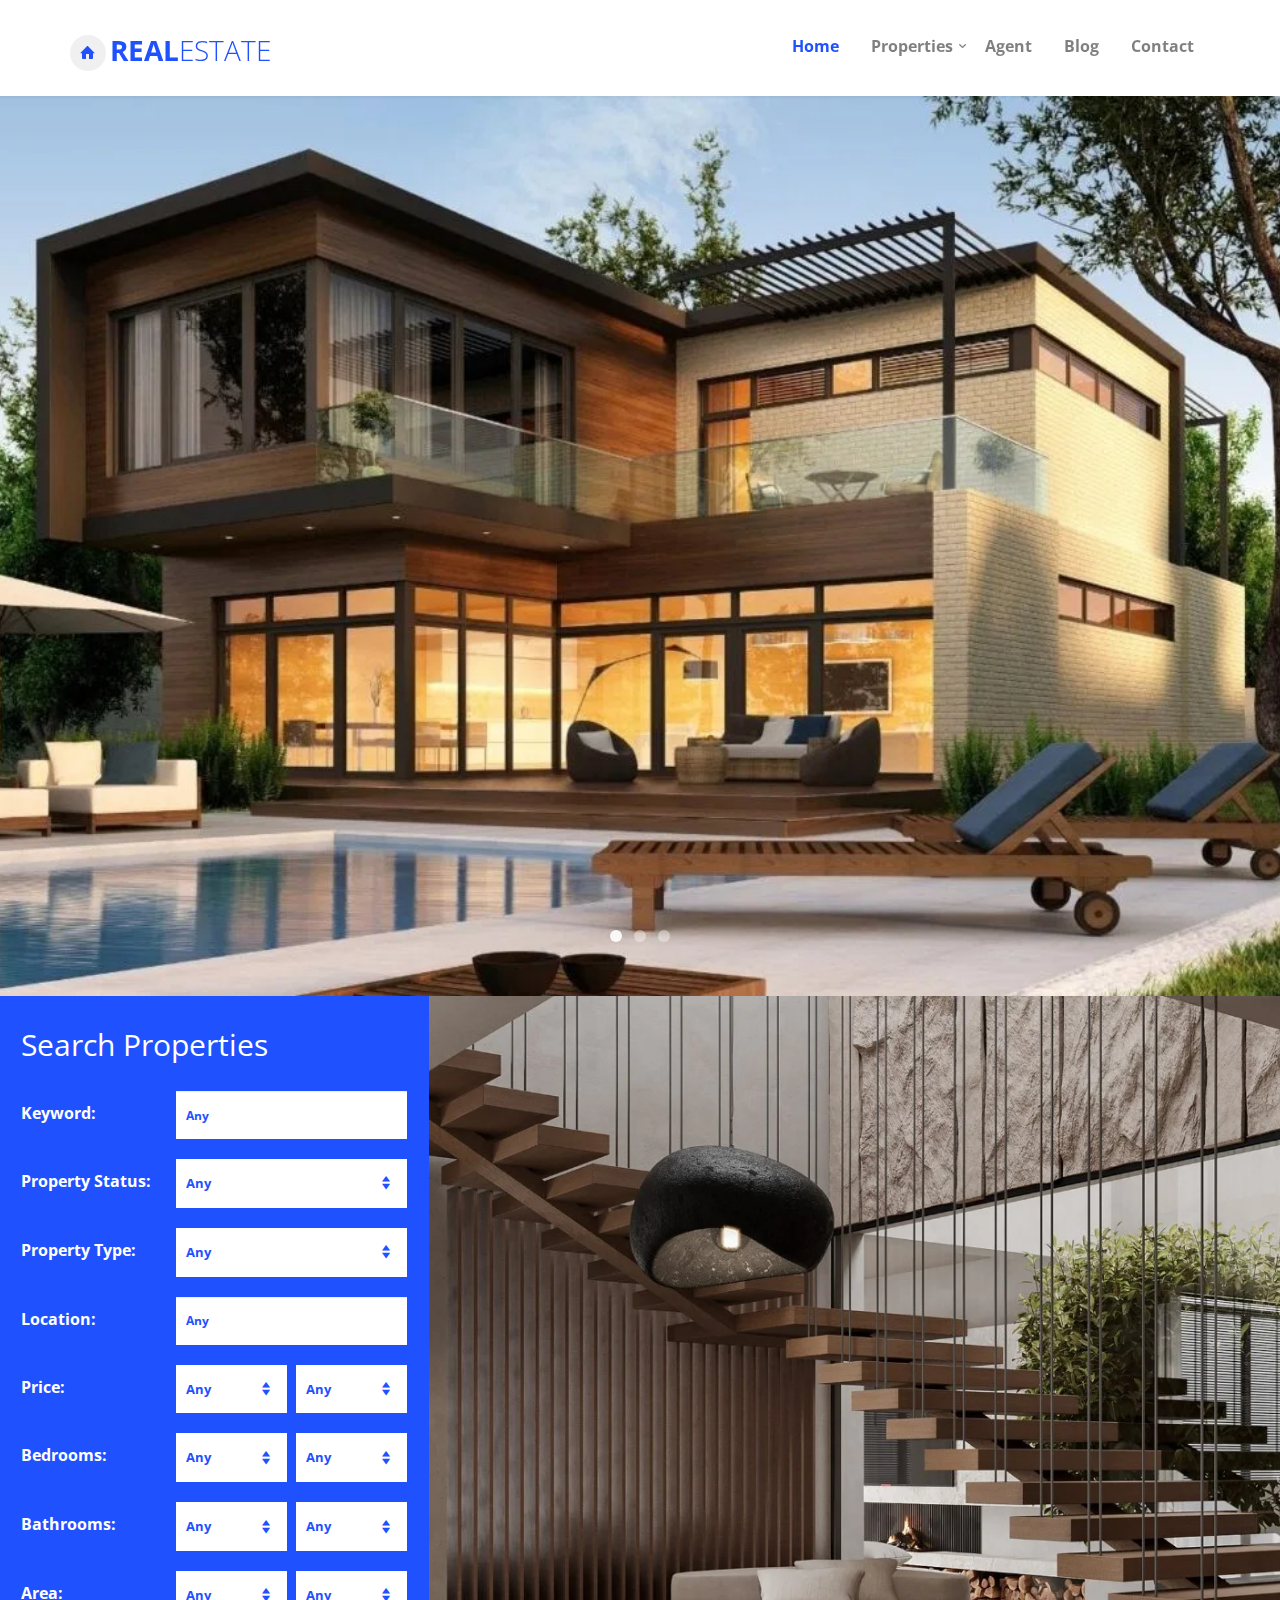
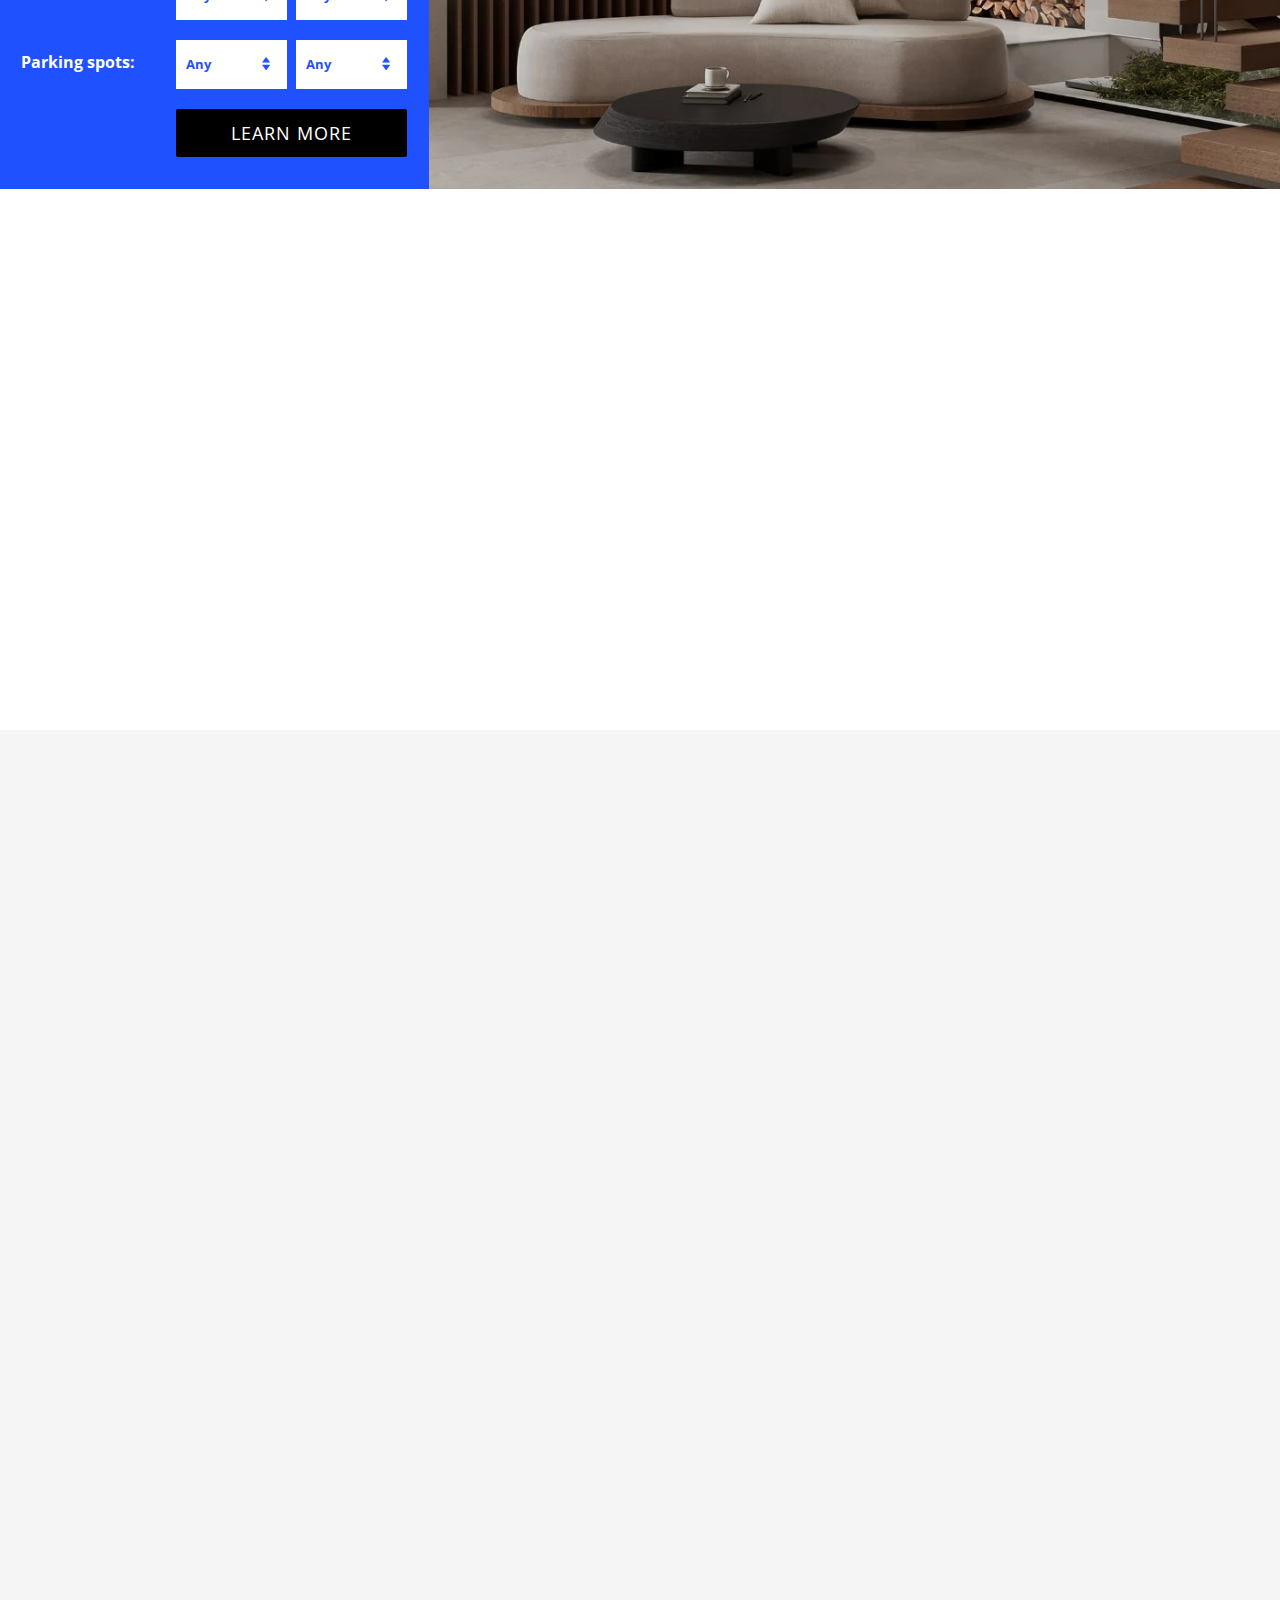
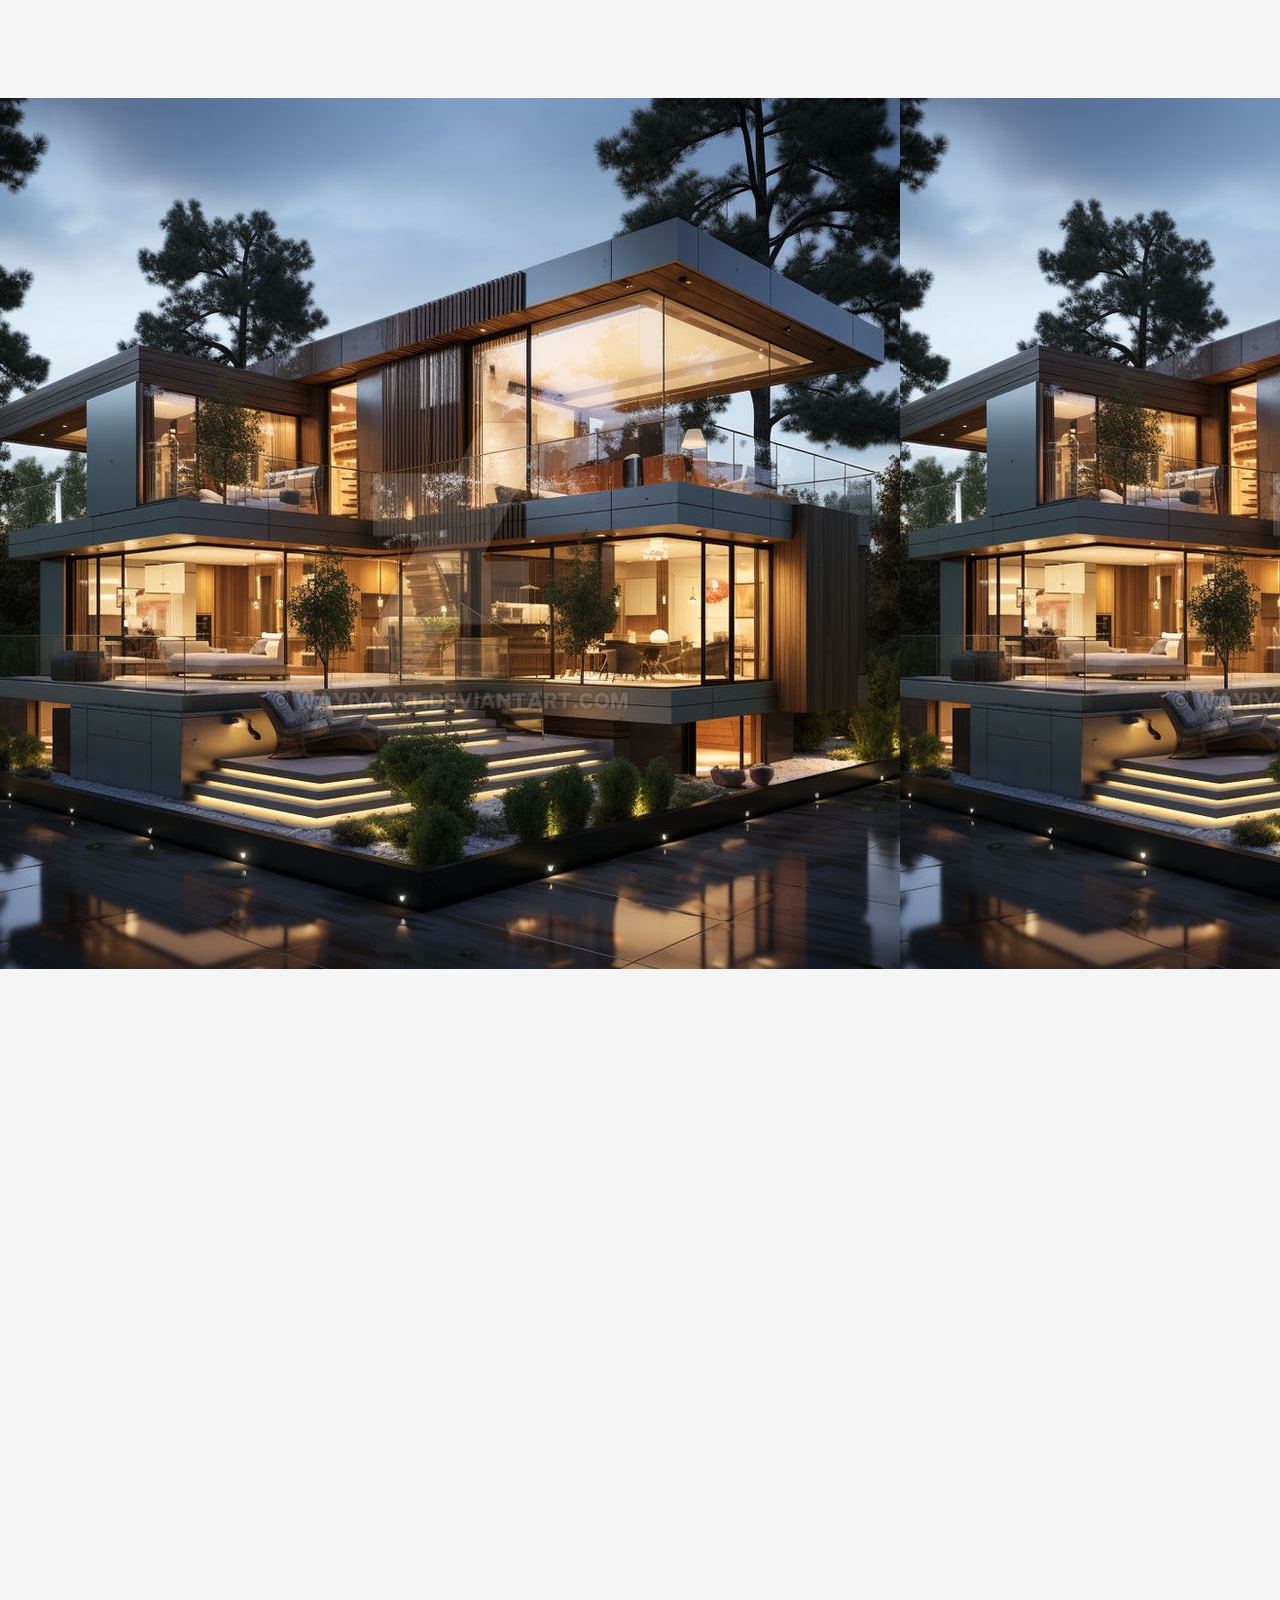
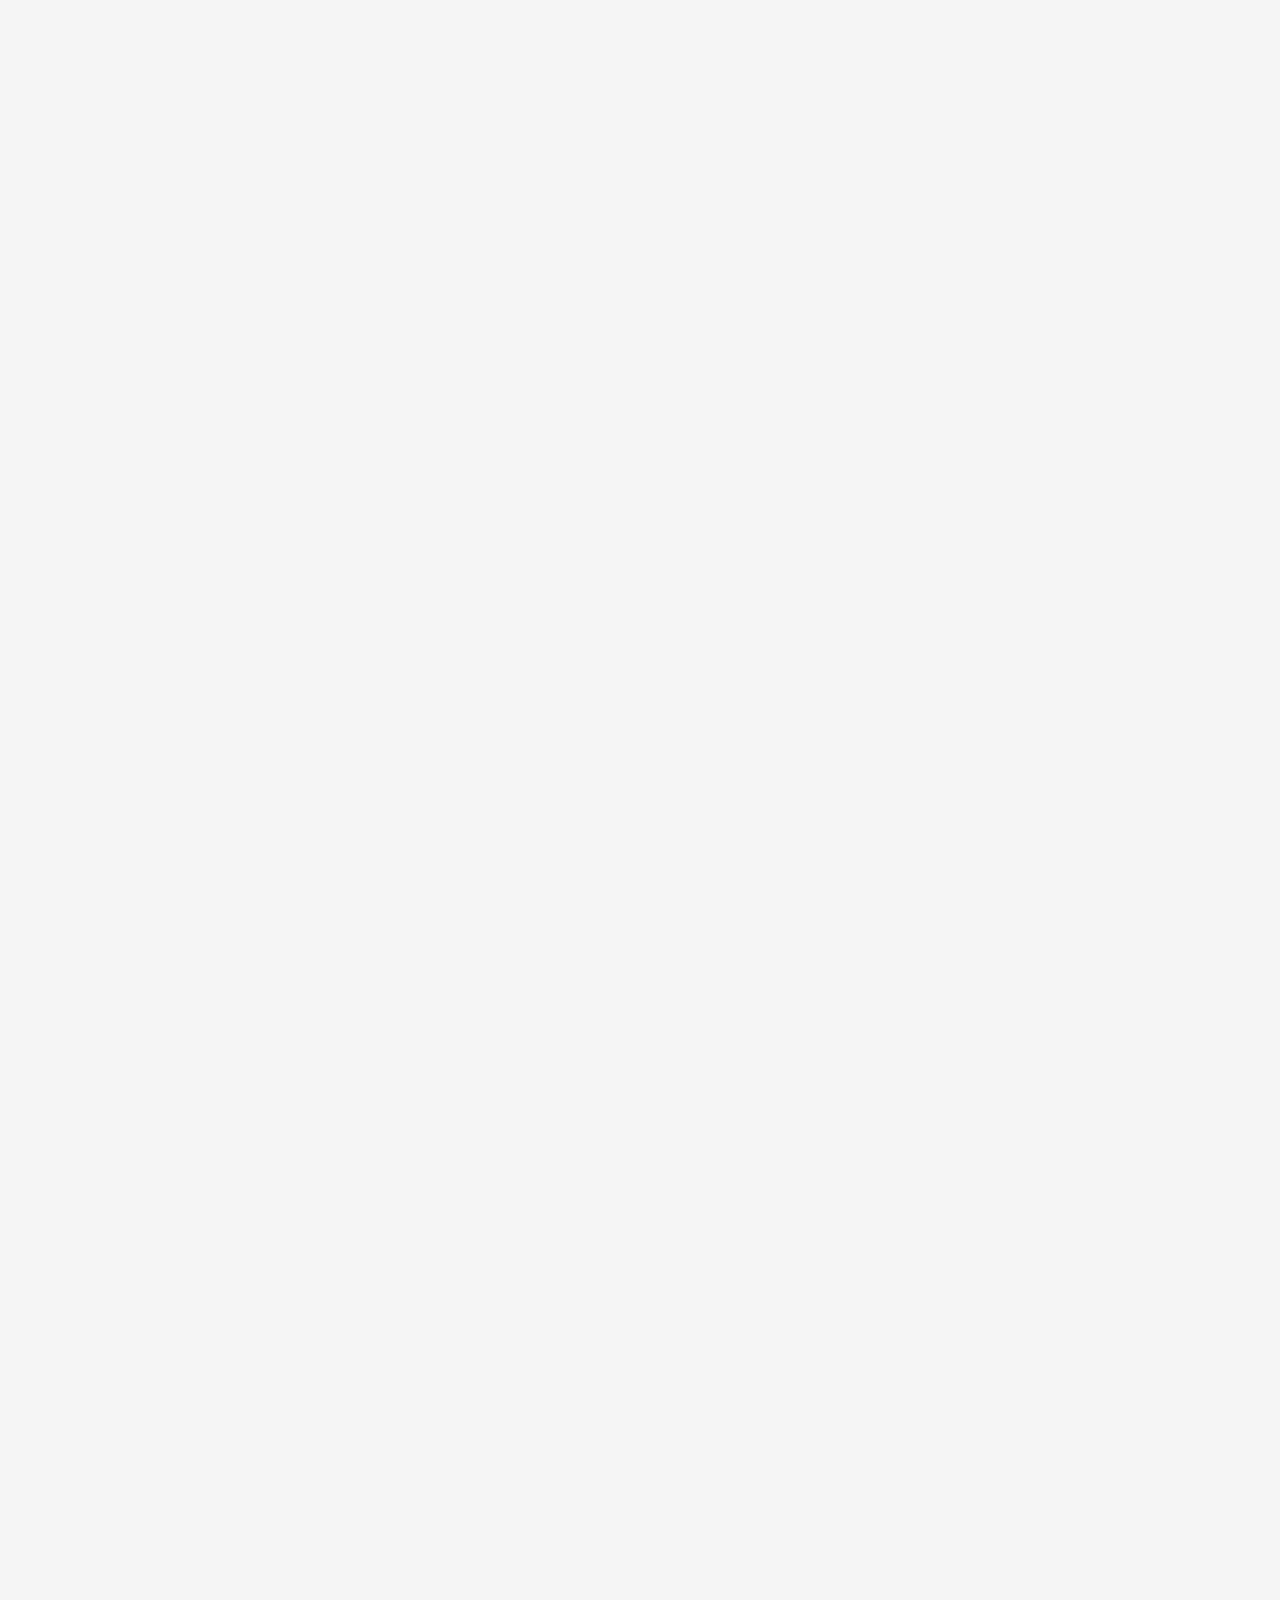
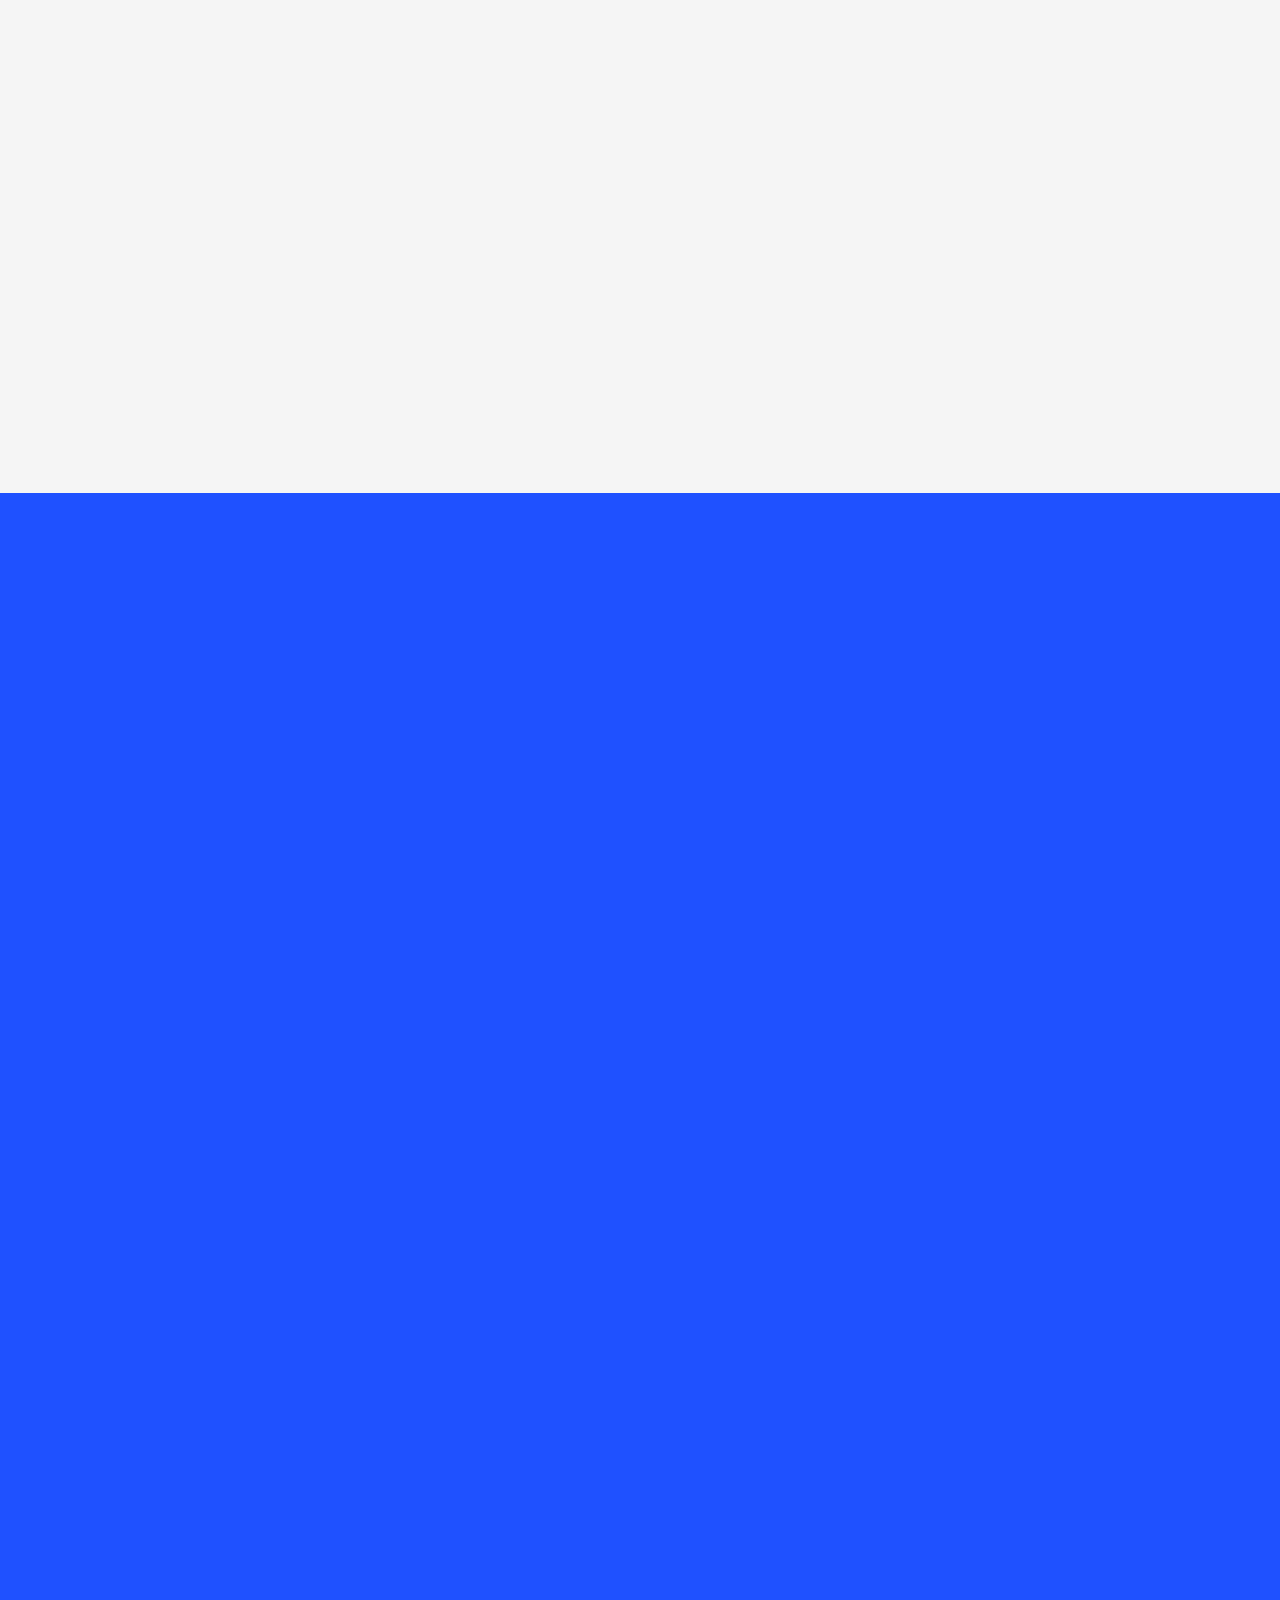
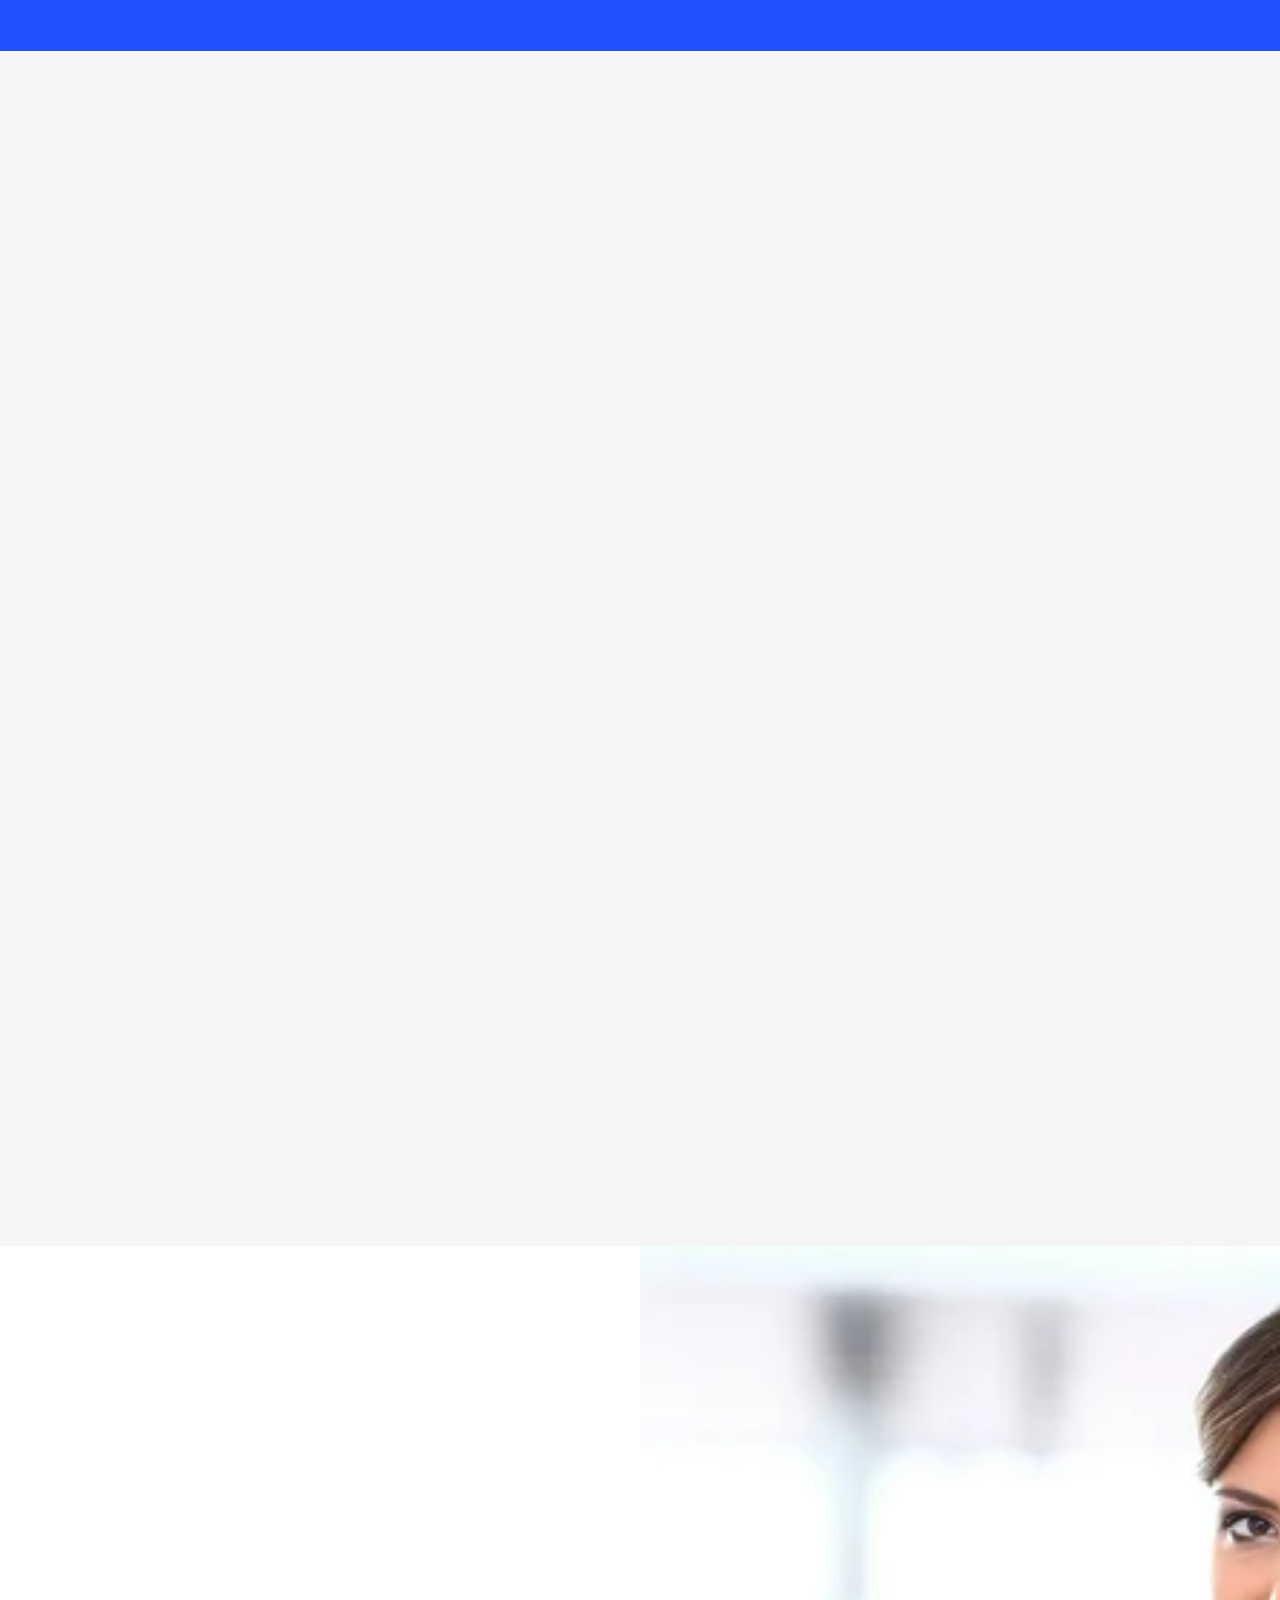
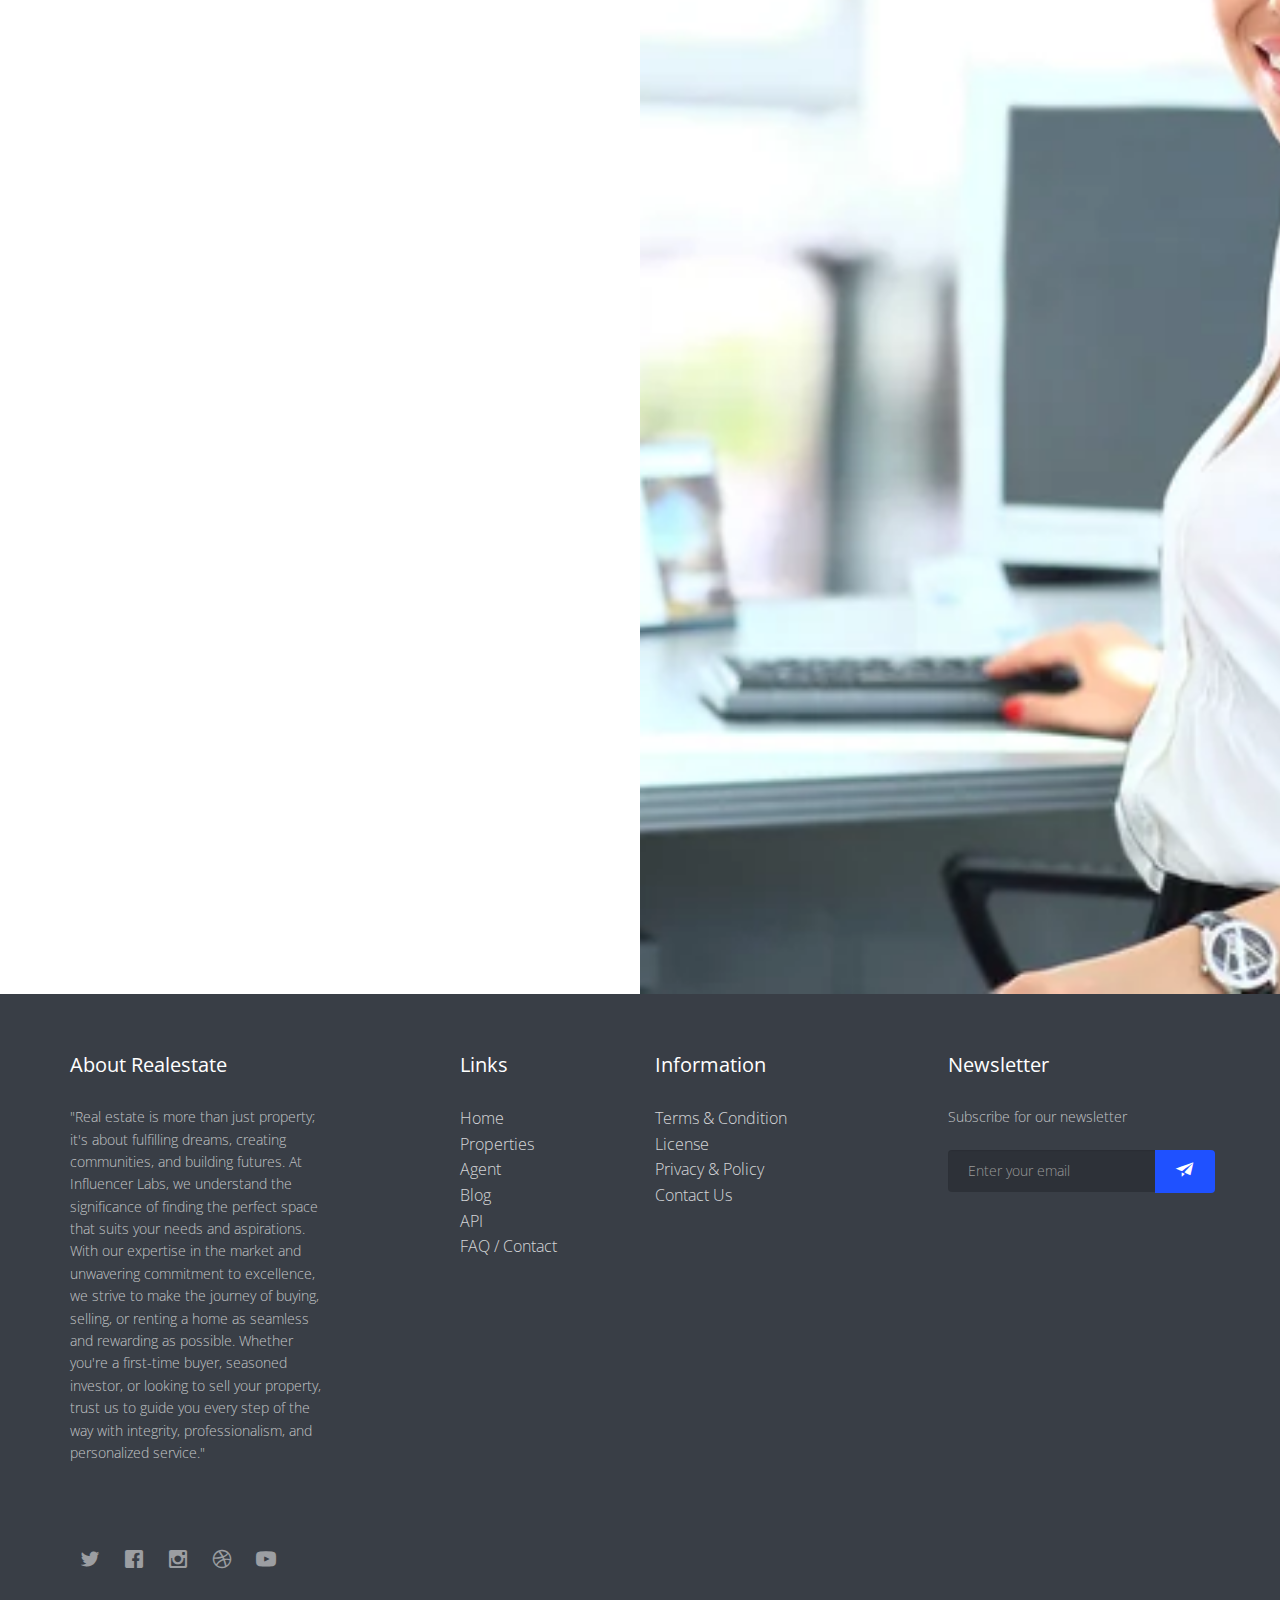
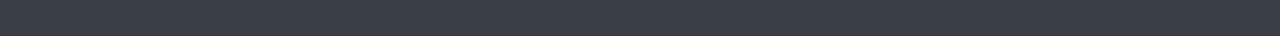
<file: index.html>
<!DOCTYPE html>
<!--[if lt IE 7]>      <html class="no-js lt-ie9 lt-ie8 lt-ie7"> <![endif]-->
<!--[if IE 7]>         <html class="no-js lt-ie9 lt-ie8"> <![endif]-->
<!--[if IE 8]>         <html class="no-js lt-ie9"> <![endif]-->
<!--[if gt IE 8]><!--> <html class="no-js"> <!--<![endif]-->
	<head>
	<meta charset="utf-8">
	<meta http-equiv="X-UA-Compatible" content="IE=edge">
	<title>Realestate &mdash; 100% Free Fully Responsive HTML5 Template by FREEHTML5.co</title>
	<meta name="viewport" content="width=device-width, initial-scale=1">
	<meta name="description" content="Free HTML5 Template by FREEHTML5.CO" />
	<meta name="keywords" content="free html5, free template, free bootstrap, html5, css3, mobile first, responsive" />
	<meta name="author" content="FREEHTML5.CO" />

  <!-- 
	//////////////////////////////////////////////////////

	FREE HTML5 TEMPLATE 
	DESIGNED & DEVELOPED by FREEHTML5.CO
		
	Website: 		http://freehtml5.co/
	Email: 			info@freehtml5.co
	Twitter: 		http://twitter.com/fh5co
	Facebook: 		https://www.facebook.com/fh5co

	//////////////////////////////////////////////////////
	 -->

  	<!-- Facebook and Twitter integration -->
	<meta property="og:title" content=""/>
	<meta property="og:image" content=""/>
	<meta property="og:url" content=""/>
	<meta property="og:site_name" content=""/>
	<meta property="og:description" content=""/>
	<meta name="twitter:title" content="" />
	<meta name="twitter:image" content="" />
	<meta name="twitter:url" content="" />
	<meta name="twitter:card" content="" />

	<!-- Place favicon.ico and apple-touch-icon.png in the root directory -->
	<link rel="shortcut icon" href="favicon.ico">

	<link href='https://fonts.googleapis.com/css?family=Open+Sans:300,400,700,300' rel='stylesheet' type='text/css'>
	
	<!-- Animate.css -->
	<link rel="stylesheet" href="css/animate.css">
	<!-- Icomoon Icon Fonts-->
	<link rel="stylesheet" href="css/icomoon.css">
	<!-- Bootstrap  -->
	<link rel="stylesheet" href="css/bootstrap.css">
	<!-- Superfish -->
	<link rel="stylesheet" href="css/superfish.css">
	<!-- Flexslider  -->
	<link rel="stylesheet" href="css/flexslider.css">
	<!-- Magnific Popup -->
	<link rel="stylesheet" href="css/magnific-popup.css">
	<!-- Date Picker -->
	<link rel="stylesheet" href="css/bootstrap-datepicker.min.css">
	<!-- CS Select -->
	<link rel="stylesheet" href="css/cs-select.css">
	<link rel="stylesheet" href="css/cs-skin-border.css">
	
	<link rel="stylesheet" href="css/style.css">


	<!-- Modernizr JS -->
	<script src="js/modernizr-2.6.2.min.js"></script>
	<!-- FOR IE9 below -->
	<!--[if lt IE 9]>
	<script src="js/respond.min.js"></script>
	<![endif]-->

		<!-- Include the FontAwesome CSS file -->
		<link rel="stylesheet" href="https://cdnjs.cloudflare.com/ajax/libs/font-awesome/5.15.4/css/all.min.css">
	
	

	</head>
	<body>
		<div id="fh5co-wrapper">
		<div id="fh5co-page">

		<header id="fh5co-header-section" class="sticky-banner">
			<div class="container">
				<div class="nav-header">
					<a href="#" class="js-fh5co-nav-toggle fh5co-nav-toggle dark"><i></i></a>
					<h1 id="fh5co-logo"><a href="index.html"><i class="icon-home"></i>Real<span>estate</span></a></h1>
					<!-- START #fh5co-menu-wrap -->
					<nav id="fh5co-menu-wrap" role="navigation">
						<ul class="sf-menu" id="fh5co-primary-menu">
							<li class="active"><a href="index.html">Home</a></li>
							<li>
								<a href="properties.html" class="fh5co-sub-ddown">Properties</a>
								<ul class="fh5co-sub-menu">
									<li><a href="#">Family</a></li>
									
								</ul>
							</li>
							<li><a href="agent.html">Agent</a></li>
							<li><a href="blog.html">Blog</a></li>
							<li><a href="contact.html">Contact</a></li>
						</ul>
					</nav>
				</div>
			</div>
		</header>

		<!-- end:header-top -->

		<aside id="fh5co-hero" class="js-fullheight">
			<div class="flexslider js-fullheight">
				<ul class="slides">
			   	<li style="background-image: url(images/img_bg_4.jpg);">
			   		<div class="container-fluid">
			   			<div class="row">
				   			<div class="col-md-4 col-md-offset-4 col-md-pull-4 js-fullheight slider-text">
				   				<div class="slider-text-inner">
				   					<div class="desc">
				   						<span class="status">Sale</span>
				   						<h1>New House in Banglore, INDIA</h1>
											<h2 class="price">&#x20B9;4,00,000</h2>
											<p>We firmly believe in the superiority of architectural design, enduring innovation, and the commitment to quality workmanship.</p>
											<p class="details">
												<span>2000 ft sq</span>
												<span>3 Bedrooms</span>
												<span>3 Bathrooms</span>
												<span>1 Garage</span>
												<span>1 Swimming Pool</span>
											</p>
											<p><a class="btn btn-primary btn-lg" href="#">Learn More</a></p>
				   					</div>
				   				</div>
				   			</div>
				   		</div>
			   		</div>
			   	</li>
			   	<li style="background-image: url(images/img_bg_5.jpg);">
			   		<div class="container-fluid">
			   			<div class="row">
				   			<div class="col-md-4 col-md-offset-4 col-md-pull-4 js-fullheight slider-text">
				   				<div class="slider-text-inner">
				   					<div class="desc">
				   						<span class="status">Rent</span>
				   						<h1>New House in Banglore, INDIA</h1>
											<h2 class="price">&#x20B9;200,000/mos</h2>
											<p> We pride ourselves on our unwavering dedication to architectural excellence. Our team of skilled professionals is committed to creating spaces that not only meet but exceed the expectations of our clients. From conceptualization to execution, we prioritize meticulous attention to detail and innovative design solutions that stand the test of time.</p>
											<p class="details">
												<span>2000 ft sq</span>
												<span>4 Bedrooms</span>
												<span>3 Bathrooms</span>
												<span>1 Garage</span>
												<span>1 Swimming Pool</span>
											</p>
											<p><a class="btn btn-primary btn-lg" href="#">Learn More</a></p>
				   					</div>
				   				</div>
				   			</div>
				   		</div>
			   		</div>
			   	</li>
			   	<li style="background-image: url(images/img_bg_6.jpg);">
			   		<div class="container-fluid">
			   			<div class="row">
				   			<div class="col-md-4 col-md-offset-4 col-md-pull-4 js-fullheight slider-text">
				   				<div class="slider-text-inner">
				   					<div class="desc">
				   						<span class="status">Sale</span>
				   						<h1>New House in Banglore, INDIA</h1>
											<h2 class="price">&#x20B9;4,00,000</h2>
											<p>We continuously push the boundaries of traditional real estate development to deliver cutting-edge projects that redefine urban living. By embracing new technologies and sustainable practices, we strive to create communities that are not only aesthetically pleasing but also environmentally responsible.</p>
											<p class="details">
												<span>5000 ft sq</span>
												<span>4 Bedrooms</span>
												<span>3 Bathrooms</span>
												<span>2 Garage</span>
											</p>
											<p><a class="btn btn-primary btn-lg" href="#">Learn More</a></p>
				   					</div>
				   				</div>
				   			</div>
				   		</div>
			   		</div>
			   	</li>		   	
			  	</ul>
		  	</div>
		</aside>

		<div id="fh5co-search-map">
			<div class="search-property">
				<div class="s-holder">
					<h2>Search Properties</h2>
					<div class="row">
						<div class="col-xxs-12 col-xs-12">
							<div class="input-field">
								<label for="from">Keyword:</label>
								<input type="text" class="form-control" id="from-place" placeholder="Any"/>
							</div>
						</div>
						<div class="col-xxs-12 col-xs-12">
							<section>
								<label for="class">Property Status:</label>
								<select class="cs-select cs-skin-border">
									<option value="" disabled selected>Any</option>
									<option value="1">Rent</option>
									<option value="2">Sale</option>
								</select>
							</section>
						</div>
						<div class="col-xxs-12 col-xs-12">
							<section>
								<label for="class">Property Type:</label>
								<select class="cs-select cs-skin-border input-half">
									<option value="" disabled selected>Any</option>
									<option value="1">Building</option>
									<option value="2">Office</option>
								</select>
							</section>
						</div>
						<div class="col-xxs-12 col-xs-12">
							<div class="input-field">
								<label for="from">Location:</label>
								<input type="text" class="form-control" id="from-place" placeholder="Any"/>
							</div>
						</div>
						<div class="col-xxs-12 col-xs-12">
							<section>
								<label for="class">Price:</label>
								<div class="wide">
									<select class="cs-select cs-select-half cs-skin-border input-half">
										<option value="" disabled selected>Any</option>
										<option value="1">&#x20B9;2,00,000-&#x20B9;4,00,000</option>
										<option value="2">&#x20B9;5,00,000-&#x20B9;7,00,000</option>
									</select>
									<select class="cs-select cs-select-half cs-skin-border input-half">
										<option value="" disabled selected>Any</option>
										<option value="1">Building</option>
										<option value="2">Office</option>
									</select>
								</div>
							</section>
						</div>
						<div class="col-xxs-12 col-xs-12">
							<section>
								<label for="class">Bedrooms:</label>
								<div class="wide">
									<select class="cs-select cs-select-half cs-skin-border input-half">
										<option value="" disabled selected>Any</option>
										<option value="1">2 BHK</option>
										<option value="2">3 BHK</option>
									</select>
									<select class="cs-select cs-select-half cs-skin-border input-half">
										<option value="" disabled selected>Any</option>
										<option value="1">Building</option>
										<option value="2">Office</option>
									</select>
								</div>
							</section>
						</div>
						<div class="col-xxs-12 col-xs-12">
							<section>
								<label for="class">Bathrooms:</label>
								<div class="wide">
									<select class="cs-select cs-select-half cs-skin-border input-half">
										<option value="" disabled selected>Any</option>
										<option value="1">Common</option>
										<option value="2">Attached</option>
									</select>
									<select class="cs-select cs-select-half cs-skin-border input-half">
										<option value="" disabled selected>Any</option>
										<option value="1">Building</option>
										<option value="2">Office</option>
									</select>
								</div>
							</section>
						</div>
						<div class="col-xxs-12 col-xs-12">
							<section>
								<label for="class">Area:</label>
								<div class="wide">
									<select class="cs-select cs-select-half cs-skin-border input-half">
										<option value="" disabled selected>Any</option>
										<option value="1">J P Nagar</option>
										<option value="2">Jaynagar</option>
									</select>
									<select class="cs-select cs-select-half cs-skin-border input-half">
										<option value="" disabled selected>Any</option>
										<option value="1">Building</option>
										<option value="2">Office</option>
									</select>
								</div>
							</section>
						</div>
						<div class="col-xxs-12 col-xs-12">
							<section>
								<label for="class">Parking spots:</label>
								<div class="wide">
									<select class="cs-select cs-select-half cs-skin-border input-half">
										<option value="" disabled selected>Any</option>
										<option value="1">Building</option>
										<option value="2">Office</option>
									</select>
									<select class="cs-select cs-select-half cs-skin-border input-half">
										<option value="" disabled selected>Any</option>
										<option value="1">Building</option>
										<option value="2">Office</option>
									</select>
								</div>
							</section>
						</div>
						<div class="col-xxs-12 col-xs-12 text-center">
							<p><a class="btn btn-primary btn-lg" href="#">Learn More</a></p>
						</div>
					</div>
				</div>
			</div>
			<div class="map" style="background-image: url(images/cover_bg_3.jpg);">
			</div>
		</div>

		<div id="fh5co-features">
			<div class="container">
				<div class="row">
					<div class="col-md-4 animate-box">

						<div class="feature-left">
							<span class="icon">
								<i class="fas fa-crosshairs"></i>
							</span>
							<div class="feature-copy">
								<h3>Move House</h3>
								<p>"Moving to a new house can be both exciting and challenging."</p>
								<p><a href="#">Learn More</a></p>
							</div>
						</div>

					</div>

					<div class="col-md-4 animate-box">
						<div class="feature-left">
							<span class="icon">
								<i class="fas fa-home"></i>
							</span>
							<div class="feature-copy">
								<h3>Mortgage</h3>
								<p>"Securing the right mortgage is crucial for purchasing your dream home."</p>
								<p><a href="#">Learn More</a></p>
							</div>
						</div>
					</div>
					<div class="col-md-4 animate-box">
						<div class="feature-left">
							<span class="icon">
								<i class="fas fa-wallet"></i>
							</span>
							<div class="feature-copy">
								<h3>Make Money</h3>
								<p>"Real estate investments offer excellent opportunities to make money."</p>
								<p><a href="#">Learn More</a></p>
							</div>
						</div>
					</div>
				</div>
				<div class="row">
					<div class="col-md-4 animate-box">

						<div class="feature-left">
							<span class="icon">
								<i class="fas fa-briefcase"></i>
							</span>
							<div class="feature-copy">
								<h3>Business Home</h3>
								<p> "Find the perfect commercial property to establish your business."</p>
								<p><a href="#">Learn More</a></p>
							</div>
						</div>

					</div>

					<div class="col-md-4 animate-box">
						<div class="feature-left">
							<span class="icon">
								<i class="fas fa-poll"></i>
							</span>
							<div class="feature-copy">
								<h3>Marketing</h3>
								<p>"Effective marketing strategies can help sell your property faster."</p>
								<p><a href="#">Learn More</a></p>
							</div>
						</div>

					</div>
					<div class="col-md-4 animate-box">
						<div class="feature-left">
							<span class="icon">
								<i class="fas fa-comments"></i>
							</span>
							<div class="feature-copy">
								<h3>Explorer</h3>
								<p>"Explore our diverse range of properties and find your ideal home."</p>
								<p><a href="#">Learn More</a></p>
							</div>
						</div>
					</div>
				</div>
			</div>
		</div>

		<div id="fh5co-popular-properties" class="fh5co-section-gray">
			<div class="container">
				<div class="row">
					<div class="col-md-8 col-md-offset-2 text-center heading-section animate-box">
						<h3>Popular Properties</h3>
						<p>Discover our selection of popular properties, ranging from charming suburban homes to luxurious urban penthouses.
		                   Explore our portfolio of sought-after properties, carefully curated to meet the diverse needs and preferences of our clients.</p>
					</div>
				</div>
				<div class="row">
					<div class="col-md-4 animate-box">
						<a href="#" class="fh5co-property" style="background-image: url(images/property-7.jpg);">
							<span class="status">Sale</span>
							<div class="prop-details">
								<span class="price">&#x20B9;300,000</span>
								<h3>Properties Near in Beach, India Manglore</h3>
							</div>
						</a>
					</div>
					<div class="col-md-4 animate-box">
						<a href="#" class="fh5co-property" style="background-image: url(images/property-8.jpg);">
							<span class="status">Rent</span>
							<div class="prop-details">
								<span class="price">&#x20B9;200,000/mos</span>
								<h3>Modern House at Banglore</h3>
							</div>
						</a>
					</div>
					<div class="col-md-4 animate-box">
						<a href="#" class="fh5co-property" style="background-image: url(images/property-9.jpg);">
							<span class="status">Sale</span>
							<div class="prop-details">
								<span class="price">&#x20B9;300,000</span>
								<h3>Bonggalo House</h3>
							</div>
						</a>
					</div>
				</div>
			</div>
		</div>

		<div id="fh5co-testimonial" style="background-image:url(images/img_bg_6.jpg);">
			<div class="container">
				<div class="row animate-box">
					<div class="col-md-8 col-md-offset-2 text-center fh5co-heading">
						<h2>Happy Clients</h2>
					</div>
				</div>
				<div class="row">
					<div class="col-md-4">
						<div class="box-testimony animate-box">
							<blockquote>
								<span class="quote"><span><i class="icon-quotes-right"></i></span></span>
								<p>&ldquo;As CEO of our esteemed real estate firm, I ensure that our website offers unparalleled convenience and efficiency in finding your dream property. With an extensive range of listings and user-friendly navigation, we provide a seamless experience tailored to your specific needs.&rdquo;</p>
							</blockquote>
							<p class="author">John Doe, CEO  <span class="subtext">Creative Director</span></p>
						</div>
						
					</div>
					<div class="col-md-4">
						<div class="box-testimony animate-box">
							<blockquote>
								<span class="quote"><span><i class="icon-quotes-right"></i></span></span>
								<p>&ldquo;Discover the difference with our platform, where each property is meticulously curated to meet the highest standards of quality and value. Trust in our expertise and dedication to helping you find the perfect home or investment opportunity, backed by years of industry experience and client satisfaction.&rdquo;</p>
							</blockquote>
							<p class="author">John Doe, CEO  <span class="subtext">Creative Director</span></p>
						</div>
						
						
					</div>
					<div class="col-md-4">
						<div class="box-testimony animate-box">
							<blockquote>
								<span class="quote"><span><i class="icon-quotes-right"></i></span></span>
								<p>&ldquo;At our real estate company, we prioritize transparency and integrity in every transaction, ensuring you have access to all the information you need to make informed decisions. With our commitment to exceptional service and personalized attention, we strive to exceed your expectations and make your property journey as smooth and successful as possible.&rdquo;</p>
							</blockquote>
							<p class="author">John Doe, Founder <a href="#">FREEHTML5.co</a> <span class="subtext">Creative Director</span></p>
						</div>
						
					</div>
				</div>
			</div>
		</div>

		<div id="fh5co-properties" class="fh5co-section-gray">
			<div class="container">
				<div class="row">
					<div class="col-md-8 col-md-offset-2 text-center heading-section animate-box">
						<h3>Newest Properties</h3>
						<p>Celebrate the charm of modern living with our latest selection of exquisite properties, meticulously curated to reflect the epitome of contemporary design and luxurious comfort.</p>
					</div>
				</div>
				<div class="row">
					<div class="col-md-4 animate-box">
						<div class="property">
							<a href="#" class="fh5co-property" style="background-image: url(images/property-7.jpg);">
								<span class="status">Sale</span>
								<ul class="list-details">
									<li>2000 ft sq<li>
									<li>5 Bedroom:</li>
									<li>4 Bathroom:</li>
									<li>3 Garage:</li>
								</ul>
							</a>
							<div class="property-details">
								<h3>Properties Near  Beach</h3>
								<span class="price">&#x20B9;300,000</span>
								<p>Experience the ultimate coastal lifestyle with our stunning array of properties nestled near pristine beaches, offering unparalleled ocean views and serene tranquility.</p>
								<span class="address"><i class="fas fa-map-pin"></i>Church Street, St. Louis, MO 14576, India</span>
							</div>
						</div>
					</div>
					<div class="col-md-4 animate-box">
						<div class="property">
							<a href="#" class="fh5co-property" style="background-image: url(images/property-8.jpg);">
								<span class="status">Rent</span>
								<ul class="list-details">
									<li>2000 ft sq<li>
									<li>5 Bedroom:</li>
									<li>4 Bathroom:</li>
									<li>3 Garage:</li>
								</ul>
							</a>
							<div class="property-details">
								<h3>Modern House at Bangalore</h3>
								<span class="price">&#x20B9;200/mos</span>
								<p>Embrace contemporary living in the heart of Bangalore with our selection of modern houses, designed to offer luxurious comfort and sophisticated amenities amidst the vibrant cityscape.</p>
								<span class="address"><i class="fas fa-map-pin"></i>Thomas Street, St. Louis, LO 25478, India</span>
							</div>
						</div>
					</div>
					<div class="col-md-4 animate-box">
						<div class="property">
							<a href="#" class="fh5co-property" style="background-image: url(images/property-9.jpg);">
								<span class="status">Sale</span>
								<ul class="list-details">
									<li>2000 ft sq<li>
									<li>5 Bedroom:</li>
									<li>4 Bathroom:</li>
									<li>3 Garage:</li>
								</ul>
							</a>
							<div class="property-details">
								<h3>Bonggalo House</h3>
								<span class="price">&#x20B9;300,000</span>
								<p>Experience the charm of Bungalow living with our exquisite collection of Bungalow houses, offering spacious layouts, elegant designs, and a serene environment for your ideal living experience.</p>
								<span class="address"><i class="fas fa-map-pin"></i>Sadashiv Nagar, St. Louis, WR 45862, India</span>						
							</div>
						</div>
					</div>
					<div class="col-md-4 animate-box">
						<div class="property">
							<a href="#" class="fh5co-property" style="background-image: url(images/property-10.jpg);">
								<span class="status">Sale</span>
								<ul class="list-details">
									<li>2000 ft sq<li>
									<li>5 Bedroom:</li>
									<li>4 Bathroom:</li>
									<li>3 Garage:</li>
								</ul>
							</a>
							<div class="property-details">
								<h3>Properties at Jaynagar</h3>
								<span class="price">&#x20B9;300,000</span>
								<p>Discover exquisite properties nestled in the heart of Jaynagar, offering unparalleled convenience, vibrant community living, and easy access to a myriad of amenities, making it an ideal choice for your next dream home.</p>
								<span class="address"><i class="fas fa-map-pin"></i>Commercial Street, St. Louis, AS 18795, India</span>
							</div>
						</div>
					</div>
					<div class="col-md-4 animate-box">
						<div class="property">
							<a href="#" class="fh5co-property" style="background-image: url(images/property-11.jpg);">
								<span class="status">Rent</span>
								<ul class="list-details">
									<li>2000 ft sq<li>
									<li>5 Bedroom:</li>
									<li>4 Bathroom:</li>
									<li>3 Garage:</li>
								</ul>
							</a>
							<div class="property-details">
								<h3>Modern Properties</h3>
								<span class="price">&#x20B9;200,000/mos</span>
								<p>Experience the epitome of contemporary living with our curated collection of modern properties, boasting sleek designs, cutting-edge amenities, and innovative architectural concepts that redefine urban luxury.</p>
								<span class="address"><i class="fas fa-map-pin"></i>UB city, St. Louis, PY 48756, India</span>
							</div>
						</div>
					</div>
					<div class="col-md-4 animate-box">
						<div class="property">
							<a href="#" class="fh5co-property" style="background-image: url(images/property-12.jpg);">
								<span class="status">Sale</span>
								<ul class="list-details">
									<li>2000 ft sq<li>
									<li>5 Bedroom:</li>
									<li>4 Bathroom:</li>
									<li>3 Garage:</li>
								</ul>
							</a>
							<div class="property-details">
								<h3>House at the Top of Mountain</h3>
								<span class="price">&#x20B9;300,000</span>
								<p>Discover the epitome of luxury living with our exclusive selection of mountaintop homes, offering breathtaking panoramic views, unparalleled privacy, and a tranquil escape from the hustle and bustle of city life.</p>
								<span class="address"><i class="fas fa-map-pin"></i>Indiranagar, St. Louis, TU 78543, India</span>
							</div>
						</div>
					</div>
				</div>
			</div>
		</div>


		<div id="fh5co-about" class="fh5co-agent">
			<div class="container">
				<div class="row">
					<div class="col-md-8 col-md-offset-2 text-center heading-section animate-box">
						<h3>Our Agents</h3>
						<p>"Our dedicated team of experienced agents is committed to providing personalized service and expert guidance to help you navigate the real estate market with confidence.With a deep understanding of local markets and a passion for exceeding client expectations, our agents are your trusted partners in finding the perfect property or selling your home"</p>
					</div>
				</div>
				<div class="row">
					<div class="col-sm-3 text-center animate-box" data-animate-effect="fadeIn">
						<div class="fh5co-staff">
							<img class="img-responsive" src="images/user-8.jpg" alt="Free HTML5 Templates by freeHTML5.co">
							<h3>Jean Smith</h3>
							<p>"As a dedicated real estate agent with years of experience, I am committed to providing personalized service and expert guidance to help you achieve your property goals seamlessly."</p>
							<p class="fh5co-social-icons">
								<a href="#"><i class="icon-twitter2"></i></a>
								<a href="#"><i class="icon-facebook2"></i></a>
								<a href="#"><i class="icon-instagram"></i></a>
								<a href="#"><i class="icon-dribbble2"></i></a>
								<a href="#"><i class="icon-youtube"></i></a>
							</p>
						</div>
					</div>
					<div class="col-sm-3 text-center animate-box" data-animate-effect="fadeIn">
						<div class="fh5co-staff">
							<img class="img-responsive" src="images/user-7.jpg" alt="Free HTML5 Templates by freeHTML5.co">
							<h3>Hush Raven</h3>
							<p>"As a seasoned real estate professional, I pride myself on delivering exceptional service tailored to each client's unique needs, ensuring a smooth and successful transaction every step of the way."</p>
							<p class="fh5co-social-icons">
								<a href="#"><i class="icon-twitter2"></i></a>
								<a href="#"><i class="icon-facebook2"></i></a>
								<a href="#"><i class="icon-instagram"></i></a>
								<a href="#"><i class="icon-dribbble2"></i></a>
								<a href="#"><i class="icon-youtube"></i></a>
							</p>
						</div>
					</div>
					<div class="col-sm-3 text-center animate-box" data-animate-effect="fadeIn">
						<div class="fh5co-staff">
							<img class="img-responsive" src="images/user-5.jpg" alt="Free HTML5 Templates by freeHTML5.co">
							<h3>Alex King</h3>
							<p>"As an experienced real estate agent with a passion for helping clients find their dream homes, I strive to provide personalized guidance and expertise to make the buying or selling process as seamless and rewarding as possible."</p>
							<p class="fh5co-social-icons">
								<a href="#"><i class="icon-twitter2"></i></a>
								<a href="#"><i class="icon-facebook2"></i></a>
								<a href="#"><i class="icon-instagram"></i></a>
								<a href="#"><i class="icon-dribbble2"></i></a>
								<a href="#"><i class="icon-youtube"></i></a>
							</p>
						</div>
					</div>
					<div class="col-sm-3 text-center animate-box" data-animate-effect="fadeIn">
						<div class="fh5co-staff">
							<img class="img-responsive" src="images/user-6.jpg" alt="Free HTML5 Templates by freeHTML5.co">
							<h3>Hush Raven</h3>
							<p>"As a dedicated real estate professional with a keen eye for detail and a deep understanding of market trends, I am committed to exceeding my clients' expectations and ensuring their real estate journey is smooth and successful."</p>
							<p class="fh5co-social-icons">
								<a href="#"><i class="icon-twitter2"></i></a>
								<a href="#"><i class="icon-facebook2"></i></a>
								<a href="#"><i class="icon-instagram"></i></a>
								<a href="#"><i class="icon-dribbble2"></i></a>
								<a href="#"><i class="icon-youtube"></i></a>
							</p>
						</div>
					</div>
				</div>
			</div>
		</div>

		<div id="fh5co-blog-section" class="fh5co-section-gray">
			<div class="container">
				<div class="row">
					<div class="col-md-8 col-md-offset-2 text-center heading-section animate-box">
						<h3>Recent From Blog</h3>
						<p>Stay updated with the latest insights and trends in the real estate market through our informative blog, where we regularly publish articles on recent developments, market analysis, and expert tips to help you make informed decisions.</p>
					</div>
				</div>
			</div>
			<div class="container">
				<div class="row row-bottom-padded-md">
					<div class="col-lg-4 col-md-4 col-sm-6">
						<div class="fh5co-blog animate-box">
							<a href="#"><img class="img-responsive" src="images/property-10.jpg" alt=""></a>
							<div class="blog-text">
								<div class="prod-title">
									<h3><a href="#">Properties for sale</a></h3>
									<span class="posted_by">Sep. 15th</span>
									<span class="comment"><a href="">21<i class="icon-bubble2"></i></a></span>
									<p>Explore our diverse range of properties for sale, featuring homes, apartments, commercial spaces, and more, tailored to meet your specific needs and preferences in the dynamic real estate market.</p>
									<p><a href="#">Learn More...</a></p>
								</div>
							</div> 
						</div>
					</div>
					<div class="col-lg-4 col-md-4 col-sm-6">
						<div class="fh5co-blog animate-box">
							<a href="#"><img class="img-responsive" src="images/property-11.jpg" alt=""></a>
							<div class="blog-text">
								<div class="prod-title">
									<h3><a href="#">Modern Home</a></h3>
									<span class="posted_by">Sep. 15th</span>
									<span class="comment"><a href="">21<i class="icon-bubble2"></i></a></span>
									<p>Discover the epitome of contemporary living with our selection of modern homes, meticulously designed to offer sleek aesthetics, cutting-edge amenities, and unparalleled comfort for the discerning homeowner in today's real estate landscape.</p>
									<p><a href="#">Learn More...</a></p>
								</div>
							</div> 
						</div>
					</div>
					<div class="clearfix visible-sm-block"></div>
					<div class="col-lg-4 col-md-4 col-sm-6">
						<div class="fh5co-blog animate-box">
							<a href="#"><img class="img-responsive" src="images/property-7.jpg" alt=""></a>
							<div class="blog-text">
								<div class="prod-title">
									<h3><a href="#">15% Deal Discount For House</a></h3>
									<span class="posted_by">Sep. 15th</span>
									<span class="comment"><a href="">21<i class="icon-bubble2"></i></a></span>
									<p>Unlock exclusive savings with a remarkable 15% discount on select houses, making your dream home more attainable than ever in the dynamic real estate market.</p>
									<p><a href="#">Learn More...</a></p>
								</div>
							</div> 
						</div>
					</div>
					<div class="clearfix visible-md-block"></div>
				</div>
			</div>
		</div>
		<!-- fh5co-blog-section -->
		<div id="fh5co-contact" class="fh5co-contact">
			<div class="half-contact">
				<div class="container-fluid">
					<div class="row">
						<div class="col-md-12 col-md-offset-0 text-center heading-section animate-box">
							<h3>Ask an agent, We're here to help 24/7</h3>
							<p>"At Influencer Labs, our dedicated team of real estate agents is here to help you navigate the complexities of the property market with ease. With years of experience and a deep understanding of local neighborhoods, our agents are committed to providing personalized service tailored to your unique needs. From finding your dream home to negotiating the best deal, our agents are with you every step of the way, ensuring a smooth and successful transaction. Trust us to be your partner in achieving your real estate goals."</p>
						</div>
					</div>
					<div class="row">
						<div class="col-md-12 animate-box">
							<div class="row">
								<div class="col-md-12">
									<div class="form-group">
										<input type="text" class="form-control" placeholder="Name">
									</div>
								</div>
								<div class="col-md-12">
									<div class="form-group">
										<input type="text" class="form-control" placeholder="Email">
									</div>
								</div>
								<div class="col-md-12">
									<div class="form-group">
										<textarea name="" class="form-control" id="" cols="30" rows="7" placeholder="Message"></textarea>
									</div>
								</div>
								<div class="col-md-12">
									<div class="form-group">
										<input type="submit" value="Send Message" class="btn btn-primary">
									</div>
								</div>
							</div>
						</div>
					</div>
				</div>
			</div>
			<div class="half-bg" style="background-image: url(images/cover_bg_4.jpg);"></div>
		</div>
		<footer>
			<div id="footer">
				<div class="container">
					<div class="row row-bottom-padded-md">
						<div class="col-md-3">
							<h3 class="section-title">About Realestate</h3>
							<p>"Real estate is more than just property; it's about fulfilling dreams, creating communities, and building futures. At Influencer Labs, we understand the significance of finding the perfect space that suits your needs and aspirations. With our expertise in the market and unwavering commitment to excellence, we strive to make the journey of buying, selling, or renting a home as seamless and rewarding as possible. Whether you're a first-time buyer, seasoned investor, or looking to sell your property, trust us to guide you every step of the way with integrity, professionalism, and personalized service."</p>
						</div>
						
						<div class="col-md-3 col-md-push-1">
							<h3 class="section-title">Links</h3>
							<ul>
								<li><a href="#">Home</a></li>
								<li><a href="#">Properties</a></li>
								<li><a href="#">Agent</a></li>
								<li><a href="#">Blog</a></li>
								<li><a href="#">API</a></li>
								<li><a href="#">FAQ / Contact</a></li>
							</ul>
						</div>

						<div class="col-md-3">
							<h3 class="section-title">Information</h3>
							<ul>
								<li><a href="#">Terms &amp; Condition</a></li>
								<li><a href="#">License</a></li>
								<li><a href="#">Privacy &amp; Policy</a></li>
								<li><a href="#">Contact Us</a></li>
							</ul>
						</div>
						<div class="col-md-3">
							<h3 class="section-title">Newsletter</h3>
							<p>Subscribe for our newsletter</p>
							<form class="form-inline" id="fh5co-header-subscribe">
								<div class="row">
									<div class="col-md-12 col-md-offset-0">
										<div class="form-group">
											<input type="text" class="form-control" id="email" placeholder="Enter your email">
											<button type="submit" class="btn btn-default"><i class="icon-paper-plane"></i></button>
										</div>
									</div>
								</div>
							</form>
						</div>
					</div>
					<div class="row">
						<div class="col-md-12">
							<p class="fh5co-social-icons">
								<a href="#"><i class="icon-twitter2"></i></a>
								<a href="#"><i class="icon-facebook2"></i></a>
								<a href="#"><i class="icon-instagram"></i></a>
								<a href="#"><i class="icon-dribbble2"></i></a>
								<a href="#"><i class="icon-youtube"></i></a>
							</p>
							
						</div>
					</div>
				</div>
			</div>
		</footer>

	

	</div>
	<!-- END fh5co-page -->

	</div>
	<!-- END fh5co-wrapper -->

	<!-- jQuery -->


	<script src="js/jquery.min.js"></script>
	<!-- jQuery Easing -->
	<script src="js/jquery.easing.1.3.js"></script>
	<!-- Bootstrap -->
	<script src="js/bootstrap.min.js"></script>
	<!-- Waypoints -->
	<script src="js/jquery.waypoints.min.js"></script>
	<script src="js/sticky.js"></script>
	<!-- Superfish -->
	<script src="js/hoverIntent.js"></script>
	<script src="js/superfish.js"></script>
	<!-- Flexslider -->
	<script src="js/jquery.flexslider-min.js"></script>
	<!-- Date Picker -->
	<script src="js/bootstrap-datepicker.min.js"></script>
	<!-- CS Select -->
	<script src="js/classie.js"></script>
	<script src="js/selectFx.js"></script>

	
	<!-- Main JS -->
	<script src="js/main.js"></script>

	</body>
</html>
</file>
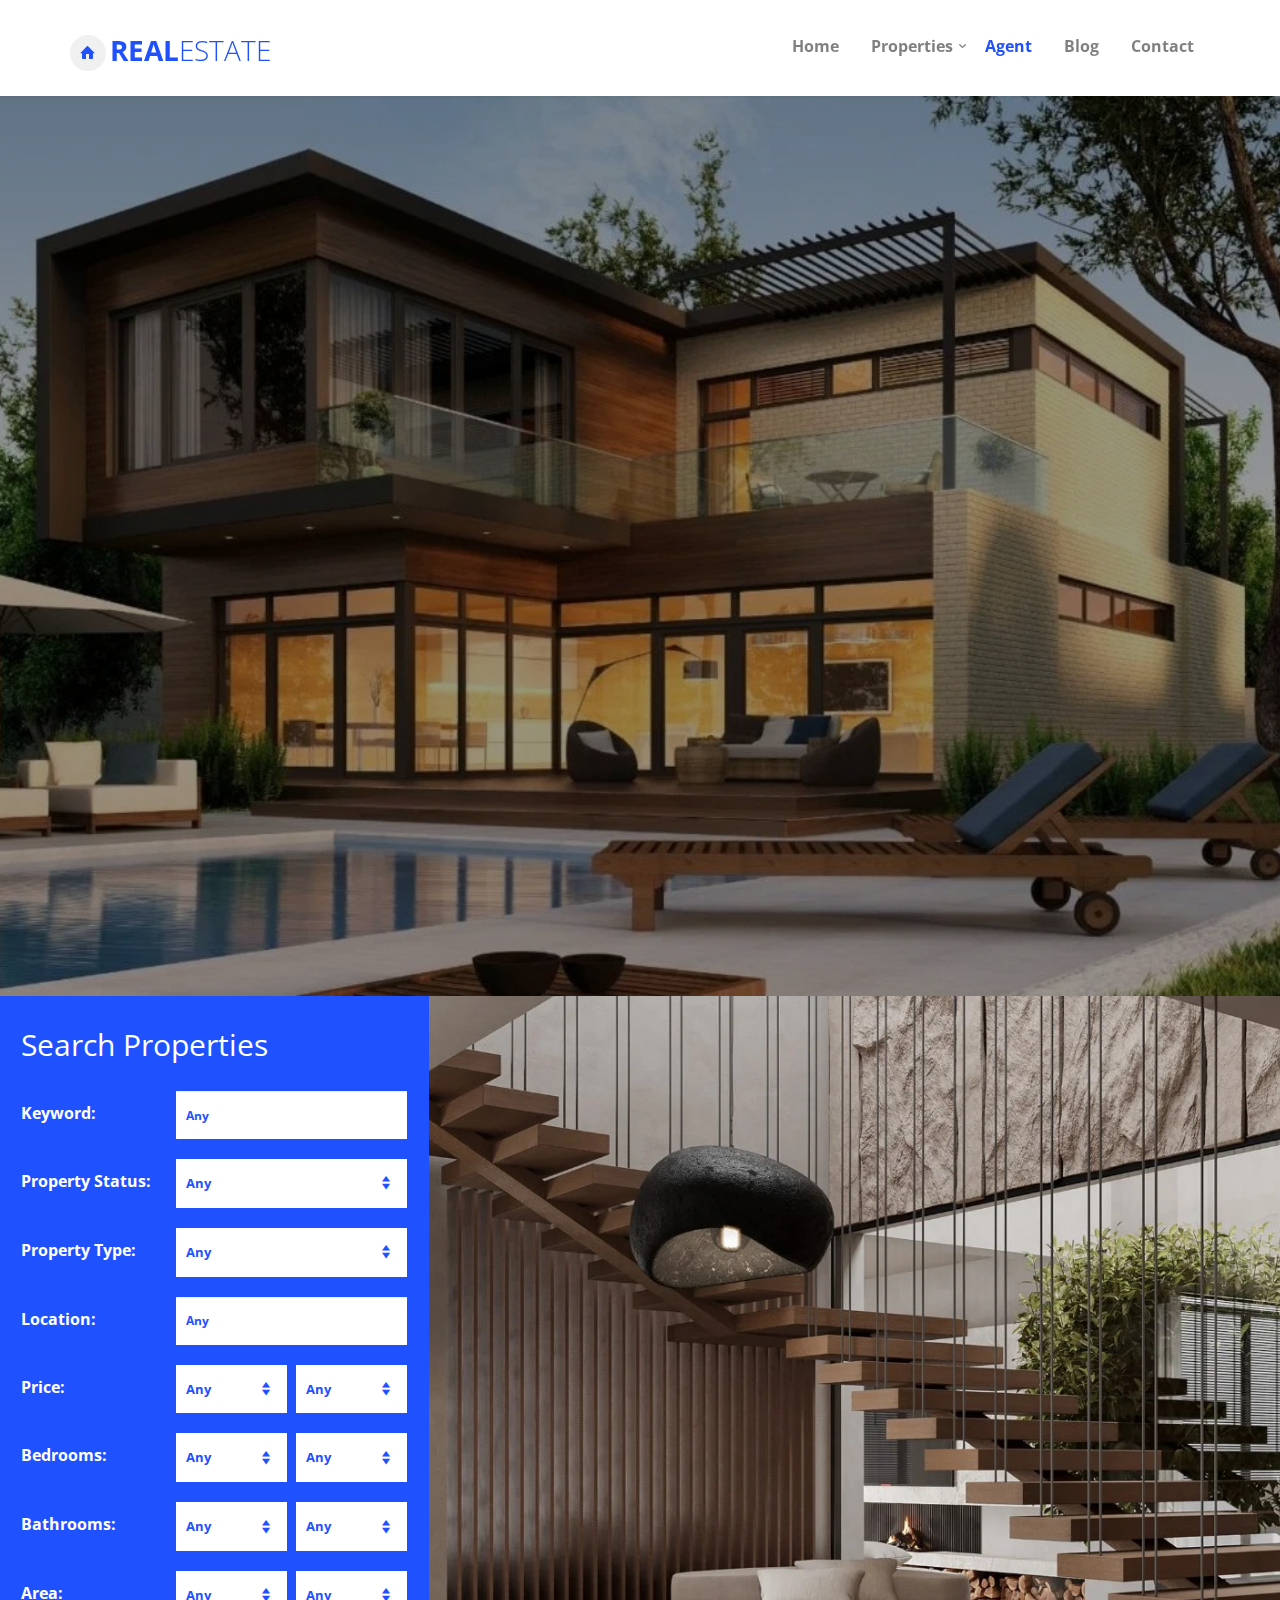
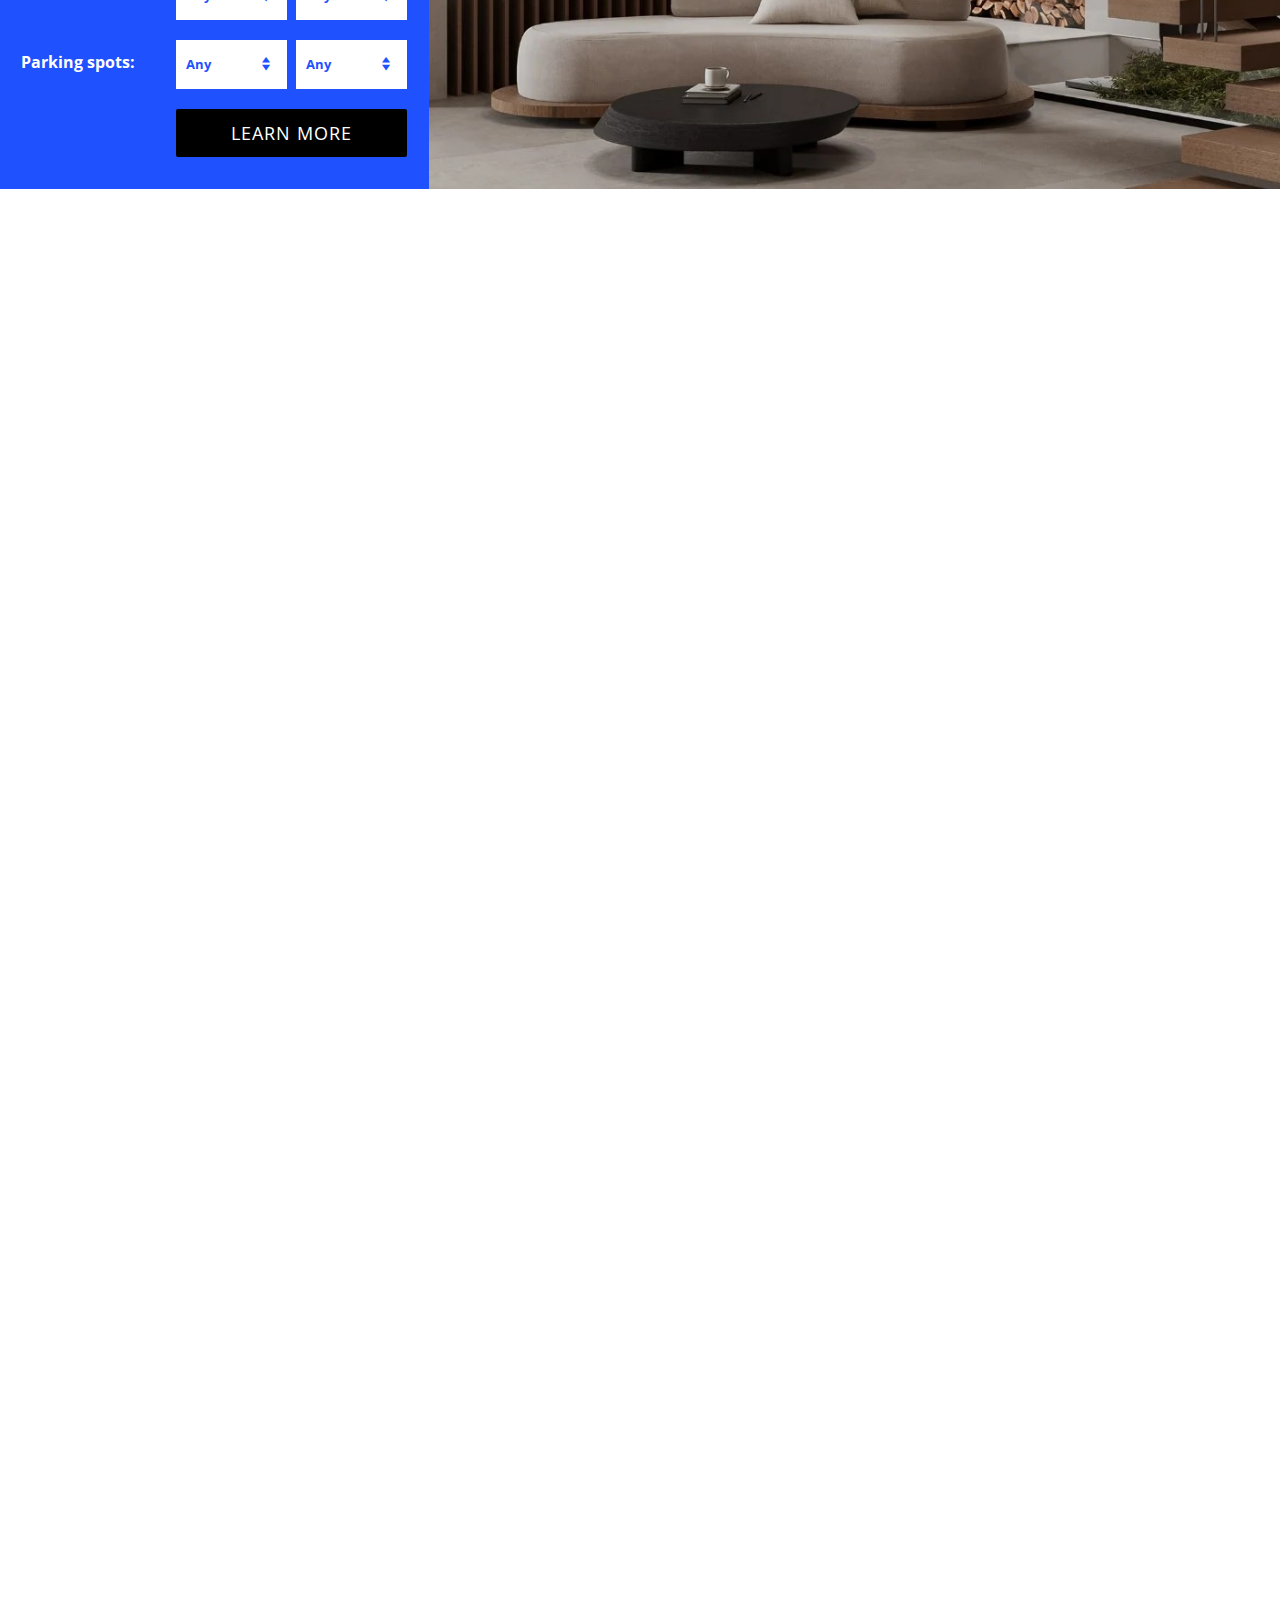
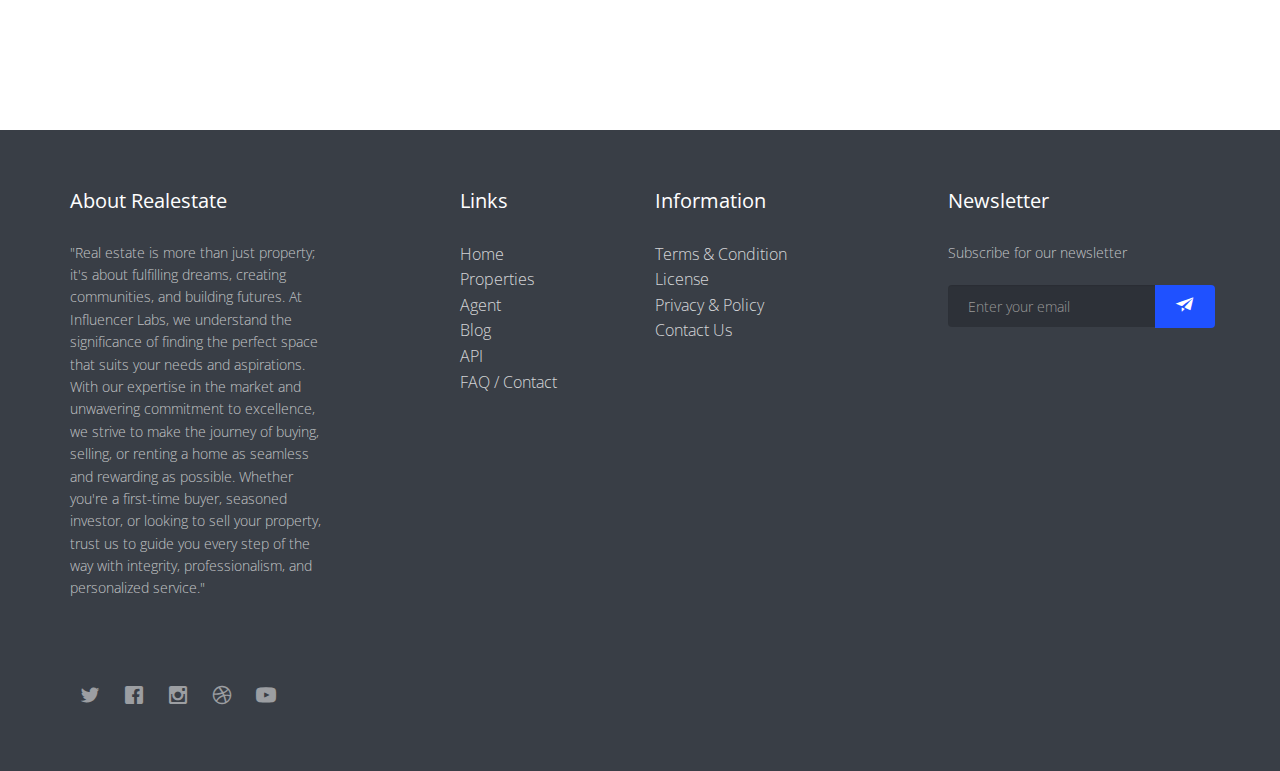
<file: agent.html>
<!DOCTYPE html>
<!--[if lt IE 7]>      <html class="no-js lt-ie9 lt-ie8 lt-ie7"> <![endif]-->
<!--[if IE 7]>         <html class="no-js lt-ie9 lt-ie8"> <![endif]-->
<!--[if IE 8]>         <html class="no-js lt-ie9"> <![endif]-->
<!--[if gt IE 8]><!--> <html class="no-js"> <!--<![endif]-->
	<head>
	<meta charset="utf-8">
	<meta http-equiv="X-UA-Compatible" content="IE=edge">
	<title>Realestate &mdash; 100% Free Fully Responsive HTML5 Template by FREEHTML5.co</title>
	<meta name="viewport" content="width=device-width, initial-scale=1">
	<meta name="description" content="Free HTML5 Template by FREEHTML5.CO" />
	<meta name="keywords" content="free html5, free template, free bootstrap, html5, css3, mobile first, responsive" />
	<meta name="author" content="FREEHTML5.CO" />

  <!-- 
	//////////////////////////////////////////////////////

	FREE HTML5 TEMPLATE 
	DESIGNED & DEVELOPED by FREEHTML5.CO
		
	Website: 		http://freehtml5.co/
	Email: 			info@freehtml5.co
	Twitter: 		http://twitter.com/fh5co
	Facebook: 		https://www.facebook.com/fh5co

	//////////////////////////////////////////////////////
	 -->

  	<!-- Facebook and Twitter integration -->
	<meta property="og:title" content=""/>
	<meta property="og:image" content=""/>
	<meta property="og:url" content=""/>
	<meta property="og:site_name" content=""/>
	<meta property="og:description" content=""/>
	<meta name="twitter:title" content="" />
	<meta name="twitter:image" content="" />
	<meta name="twitter:url" content="" />
	<meta name="twitter:card" content="" />

	<!-- Place favicon.ico and apple-touch-icon.png in the root directory -->
	<link rel="shortcut icon" href="favicon.ico">

	<link href='https://fonts.googleapis.com/css?family=Open+Sans:300,400,700,300' rel='stylesheet' type='text/css'>
	
	<!-- Animate.css -->
	<link rel="stylesheet" href="css/animate.css">
	<!-- Icomoon Icon Fonts-->
	<link rel="stylesheet" href="css/icomoon.css">
	<!-- Bootstrap  -->
	<link rel="stylesheet" href="css/bootstrap.css">
	<!-- Superfish -->
	<link rel="stylesheet" href="css/superfish.css">
	<!-- Flexslider  -->
	<link rel="stylesheet" href="css/flexslider.css">
	<!-- Magnific Popup -->
	<link rel="stylesheet" href="css/magnific-popup.css">
	<!-- Date Picker -->
	<link rel="stylesheet" href="css/bootstrap-datepicker.min.css">
	<!-- CS Select -->
	<link rel="stylesheet" href="css/cs-select.css">
	<link rel="stylesheet" href="css/cs-skin-border.css">
	
	<link rel="stylesheet" href="css/style.css">


	<!-- Modernizr JS -->
	<script src="js/modernizr-2.6.2.min.js"></script>
	<!-- FOR IE9 below -->
	<!--[if lt IE 9]>
	<script src="js/respond.min.js"></script>
	<![endif]-->

	</head>
	<body>
		<div id="fh5co-wrapper">
		<div id="fh5co-page">

		<header id="fh5co-header-section" class="sticky-banner">
			<div class="container">
				<div class="nav-header">
					<a href="#" class="js-fh5co-nav-toggle fh5co-nav-toggle dark"><i></i></a>
					<h1 id="fh5co-logo"><a href="index.html"><i class="icon-home"></i>Real<span>estate</span></a></h1>
					<!-- START #fh5co-menu-wrap -->
					<nav id="fh5co-menu-wrap" role="navigation">
						<ul class="sf-menu" id="fh5co-primary-menu">
							<li><a href="index.html">Home</a></li>
							<li>
								<a href="properties.html" class="fh5co-sub-ddown">Properties</a>
								<ul class="fh5co-sub-menu">
									<li><a href="#">Family</a></li>
									<li><a href="#">CSS3 &amp; HTML5</a></li>
									<li><a href="#">Angular JS</a></li>
									<li><a href="#">Node JS</a></li>
									<li><a href="#">Django &amp; Python</a></li>
								</ul>
							</li>
							<li class="active"><a href="agent.html">Agent</a></li>
							<li><a href="blog.html">Blog</a></li>
							<li><a href="contact.html">Contact</a></li>
						</ul>
					</nav>
				</div>
			</div>
		</header>

		<!-- end:header-top -->

		<aside id="fh5co-hero" class="js-fullheight">
			<div class="flexslider js-fullheight">
				<ul class="slides">
			   	<li style="background-image: url(images/img_bg_4.jpg);">
			   		<div class="overlay"></div>
			   		<div class="container-fluid">
			   			<div class="row">
				   			<div class="col-md-8 col-md-offset-2 text-center js-fullheight slider-text">
			   				<div class="slider-text-inner">
		   						<h2 class="heading-title">Our Agents</h2>
		   						<p class="fh5co-lead">Designed with <i class="icon-heart3"></i> by the fine folks  </p>
			   				</div>
			   			</div>
				   		</div>
			   		</div>
			   	</li>
			  	</ul>
		  	</div>
		</aside>

		<div id="fh5co-search-map">
			<div class="search-property">
				<div class="s-holder">
					<h2>Search Properties</h2>
					<div class="row">
						<div class="col-xxs-12 col-xs-12">
							<div class="input-field">
								<label for="from">Keyword:</label>
								<input type="text" class="form-control" id="from-place" placeholder="Any"/>
							</div>
						</div>
						<div class="col-xxs-12 col-xs-12">
							<section>
								<label for="class">Property Status:</label>
								<select class="cs-select cs-skin-border">
									<option value="" disabled selected>Any</option>
									<option value="1">Rent</option>
									<option value="2">Sale</option>
								</select>
							</section>
						</div>
						<div class="col-xxs-12 col-xs-12">
							<section>
								<label for="class">Property Type:</label>
								<select class="cs-select cs-skin-border input-half">
									<option value="" disabled selected>Any</option>
									<option value="1">Building</option>
									<option value="2">Office</option>
								</select>
							</section>
						</div>
						<div class="col-xxs-12 col-xs-12">
							<div class="input-field">
								<label for="from">Location:</label>
								<input type="text" class="form-control" id="from-place" placeholder="Any"/>
							</div>
						</div>
						<div class="col-xxs-12 col-xs-12">
							<section>
								<label for="class">Price:</label>
								<div class="wide">
									<select class="cs-select cs-select-half cs-skin-border input-half">
										<option value="" disabled selected>Any</option>
										<option value="1">&#x20B9;2,00,000-&#x20B9;4,00,000</option>
										<option value="2">&#x20B9;5,00,000-&#x20B9;7,00,000</option>
									</select>
									<select class="cs-select cs-select-half cs-skin-border input-half">
										<option value="" disabled selected>Any</option>
										<option value="1">Building</option>
										<option value="2">Office</option>
									</select>
								</div>
							</section>
						</div>
						<div class="col-xxs-12 col-xs-12">
							<section>
								<label for="class">Bedrooms:</label>
								<div class="wide">
									<select class="cs-select cs-select-half cs-skin-border input-half">
										<option value="" disabled selected>Any</option>
										<option value="1">2 BHK</option>
										<option value="2">3 BHK</option>
									</select>
									<select class="cs-select cs-select-half cs-skin-border input-half">
										<option value="" disabled selected>Any</option>
										<option value="1">Building</option>
										<option value="2">Office</option>
									</select>
								</div>
							</section>
						</div>
						<div class="col-xxs-12 col-xs-12">
							<section>
								<label for="class">Bathrooms:</label>
								<div class="wide">
									<select class="cs-select cs-select-half cs-skin-border input-half">
										<option value="" disabled selected>Any</option>
										<option value="1">Common</option>
										<option value="2">Attached</option>
									</select>
									<select class="cs-select cs-select-half cs-skin-border input-half">
										<option value="" disabled selected>Any</option>
										<option value="1">Building</option>
										<option value="2">Office</option>
									</select>
								</div>
							</section>
						</div>
						<div class="col-xxs-12 col-xs-12">
							<section>
								<label for="class">Area:</label>
								<div class="wide">
									<select class="cs-select cs-select-half cs-skin-border input-half">
										<option value="" disabled selected>Any</option>
										<option value="1">J P Nagar</option>
										<option value="2">Jaynagar</option>
									</select>
									<select class="cs-select cs-select-half cs-skin-border input-half">
										<option value="" disabled selected>Any</option>
										<option value="1">Building</option>
										<option value="2">Office</option>
									</select>
								</div>
							</section>
						</div>
						<div class="col-xxs-12 col-xs-12">
							<section>
								<label for="class">Parking spots:</label>
								<div class="wide">
									<select class="cs-select cs-select-half cs-skin-border input-half">
										<option value="" disabled selected>Any</option>
										<option value="1">Building</option>
										<option value="2">Office</option>
									</select>
									<select class="cs-select cs-select-half cs-skin-border input-half">
										<option value="" disabled selected>Any</option>
										<option value="1">Building</option>
										<option value="2">Office</option>
									</select>
								</div>
							</section>
						</div>
						<div class="col-xxs-12 col-xs-12 text-center">
							<p><a class="btn btn-primary btn-lg" href="#">Learn More</a></p>
						</div>
					</div>
				</div>
			</div>
			<div class="map" style="background-image: url(images/cover_bg_3.jpg);"></div>
		</div>

		<div id="fh5co-about">
			<div class="container">
				<div class="row">
					<div class="col-sm-4 text-center animate-box" data-animate-effect="fadeIn">
						<div class="fh5co-staff">
							<img class="img-responsive" src="images/user-8.jpg" alt="Free HTML5 Templates by freeHTML5.co">
							<h3>Jean Smith</h3>
							<span class="list-prop">Property List: 5</span>
							<p>
								"As an experienced real estate agent with a passion for helping clients find their dream homes, I strive to provide personalized guidance and expertise to make the buying or selling process as seamless and rewarding as possible."</p>
							<p class="fh5co-social-icons">
								<a href="#"><i class="icon-twitter2"></i></a>
								<a href="#"><i class="icon-facebook2"></i></a>
								<a href="#"><i class="icon-instagram"></i></a>
								<a href="#"><i class="icon-dribbble2"></i></a>
								<a href="#"><i class="icon-youtube"></i></a>
							</p>
							<p><a class="btn btn-primary btn-outline" href="#">View Properties</a></p>
						</div>
					</div>
					<div class="col-sm-4 text-center animate-box" data-animate-effect="fadeIn">
						<div class="fh5co-staff">
							<img class="img-responsive" src="images/user-7.jpg" alt="Free HTML5 Templates by freeHTML5.co">
							<h3>Hush Raven</h3>
							<span class="list-prop">Property List: 5</span>
							<p>"As a dedicated real estate professional with a keen eye for detail and a deep understanding of market trends, I am committed to exceeding my clients' expectations and ensuring their real estate journey is smooth and successful."</p>
							<p class="fh5co-social-icons">
								<a href="#"><i class="icon-twitter2"></i></a>
								<a href="#"><i class="icon-facebook2"></i></a>
								<a href="#"><i class="icon-instagram"></i></a>
								<a href="#"><i class="icon-dribbble2"></i></a>
								<a href="#"><i class="icon-youtube"></i></a>
							</p>
							<p><a class="btn btn-primary btn-outline" href="#">View Properties</a></p>
						</div>
					</div>
					<div class="col-sm-4 text-center animate-box" data-animate-effect="fadeIn">
						<div class="fh5co-staff">
							<img class="img-responsive" src="images/user-5.jpg" alt="Free HTML5 Templates by freeHTML5.co">
							<h3>Alex King</h3>
							<span class="list-prop">Property List: 5</span>
							<p>"As an experienced real estate agent with a passion for helping clients find their dream homes, I strive to provide personalized guidance and expertise to make the buying or selling process as seamless and rewarding as possible."</p>
							<p class="fh5co-social-icons">
								<a href="#"><i class="icon-twitter2"></i></a>
								<a href="#"><i class="icon-facebook2"></i></a>
								<a href="#"><i class="icon-instagram"></i></a>
								<a href="#"><i class="icon-dribbble2"></i></a>
								<a href="#"><i class="icon-youtube"></i></a>
							</p>
							<p><a class="btn btn-primary btn-outline" href="#">View Properties</a></p>
						</div>
					</div>
					<div class="col-sm-4 text-center animate-box" data-animate-effect="fadeIn">
						<div class="fh5co-staff">
							<img class="img-responsive" src="images/user-7.jpg" alt="Free HTML5 Templates by freeHTML5.co">
							<h3>Hush Raven</h3>
							<span class="list-prop">Property List: 5</span>
							<p>
								"As a dedicated real estate agent with years of experience, I am committed to providing personalized service and expert guidance to help you achieve your property goals seamlessly."</p>
							<p class="fh5co-social-icons">
								<a href="#"><i class="icon-twitter2"></i></a>
								<a href="#"><i class="icon-facebook2"></i></a>
								<a href="#"><i class="icon-instagram"></i></a>
								<a href="#"><i class="icon-dribbble2"></i></a>
								<a href="#"><i class="icon-youtube"></i></a>
							</p>
							<p><a class="btn btn-primary btn-outline" href="#">View Properties</a></p>
						</div>
					</div>
					<div class="col-sm-4 text-center animate-box" data-animate-effect="fadeIn">
						<div class="fh5co-staff">
							<img class="img-responsive" src="images/user-6.jpg" alt="Free HTML5 Templates by freeHTML5.co">
							<h3>Jean Smith</h3>
							<span class="list-prop">Property List: 5</span>
							<p>"As a seasoned real estate professional, I pride myself on delivering exceptional service tailored to each client's unique needs, ensuring a smooth and successful transaction every step of the way."</p>
							<p class="fh5co-social-icons">
								<a href="#"><i class="icon-twitter2"></i></a>
								<a href="#"><i class="icon-facebook2"></i></a>
								<a href="#"><i class="icon-instagram"></i></a>
								<a href="#"><i class="icon-dribbble2"></i></a>
								<a href="#"><i class="icon-youtube"></i></a>
							</p>
							<p><a class="btn btn-primary btn-outline" href="#">View Properties</a></p>
						</div>
					</div>
					<div class="col-sm-4 text-center animate-box" data-animate-effect="fadeIn">
						<div class="fh5co-staff">
							<img class="img-responsive" src="images/user-7.jpg" alt="Free HTML5 Templates by freeHTML5.co">
							<h3>Hush Raven</h3>
							<span class="list-prop">Property List: 5</span>
							<p>
								"As an experienced real estate agent with a passion for helping clients find their dream homes, I strive to provide personalized guidance and expertise to make the buying or selling process as seamless and rewarding as possible."</p>
							<p class="fh5co-social-icons">
								<a href="#"><i class="icon-twitter2"></i></a>
								<a href="#"><i class="icon-facebook2"></i></a>
								<a href="#"><i class="icon-instagram"></i></a>
								<a href="#"><i class="icon-dribbble2"></i></a>
								<a href="#"><i class="icon-youtube"></i></a>
							</p>
							<p><a class="btn btn-primary btn-outline" href="#">View Properties</a></p>
						</div>
					</div>
				</div>
			</div>
		</div>

		<footer>
			<div id="footer">
				<div class="container">
					<div class="row row-bottom-padded-md">
						<div class="col-md-3">
							<h3 class="section-title">About Realestate</h3>
							<p>"Real estate is more than just property; it's about fulfilling dreams, creating communities, and building futures. At Influencer Labs, we understand the significance of finding the perfect space that suits your needs and aspirations. With our expertise in the market and unwavering commitment to excellence, we strive to make the journey of buying, selling, or renting a home as seamless and rewarding as possible. Whether you're a first-time buyer, seasoned investor, or looking to sell your property, trust us to guide you every step of the way with integrity, professionalism, and personalized service."</p>
						</div>
						
						<div class="col-md-3 col-md-push-1">
							<h3 class="section-title">Links</h3>
							<ul>
								<li><a href="#">Home</a></li>
								<li><a href="#">Properties</a></li>
								<li><a href="#">Agent</a></li>
								<li><a href="#">Blog</a></li>
								<li><a href="#">API</a></li>
								<li><a href="#">FAQ / Contact</a></li>
							</ul>
						</div>

						<div class="col-md-3">
							<h3 class="section-title">Information</h3>
							<ul>
								<li><a href="#">Terms &amp; Condition</a></li>
								<li><a href="#">License</a></li>
								<li><a href="#">Privacy &amp; Policy</a></li>
								<li><a href="#">Contact Us</a></li>
							</ul>
						</div>
						<div class="col-md-3">
							<h3 class="section-title">Newsletter</h3>
							<p>Subscribe for our newsletter</p>
							<form class="form-inline" id="fh5co-header-subscribe">
								<div class="row">
									<div class="col-md-12 col-md-offset-0">
										<div class="form-group">
											<input type="text" class="form-control" id="email" placeholder="Enter your email">
											<button type="submit" class="btn btn-default"><i class="icon-paper-plane"></i></button>
										</div>
									</div>
								</div>
							</form>
						</div>
					</div>
					<div class="row">
						<div class="col-md-12">
							<p class="fh5co-social-icons">
								<a href="#"><i class="icon-twitter2"></i></a>
								<a href="#"><i class="icon-facebook2"></i></a>
								<a href="#"><i class="icon-instagram"></i></a>
								<a href="#"><i class="icon-dribbble2"></i></a>
								<a href="#"><i class="icon-youtube"></i></a>
							</p>
							
						</div>
					</div>
				</div>
			</div>
		</footer>

	

	</div>
	<!-- END fh5co-page -->

	</div>
	<!-- END fh5co-wrapper -->

	<!-- jQuery -->


	<script src="js/jquery.min.js"></script>
	<!-- jQuery Easing -->
	<script src="js/jquery.easing.1.3.js"></script>
	<!-- Bootstrap -->
	<script src="js/bootstrap.min.js"></script>
	<!-- Waypoints -->
	<script src="js/jquery.waypoints.min.js"></script>
	<script src="js/sticky.js"></script>
	<!-- Superfish -->
	<script src="js/hoverIntent.js"></script>
	<script src="js/superfish.js"></script>
	<!-- Flexslider -->
	<script src="js/jquery.flexslider-min.js"></script>
	<!-- Date Picker -->
	<script src="js/bootstrap-datepicker.min.js"></script>
	<!-- CS Select -->
	<script src="js/classie.js"></script>
	<script src="js/selectFx.js"></script>

	
	<!-- Main JS -->
	<script src="js/main.js"></script>

	</body>
</html>
</file>
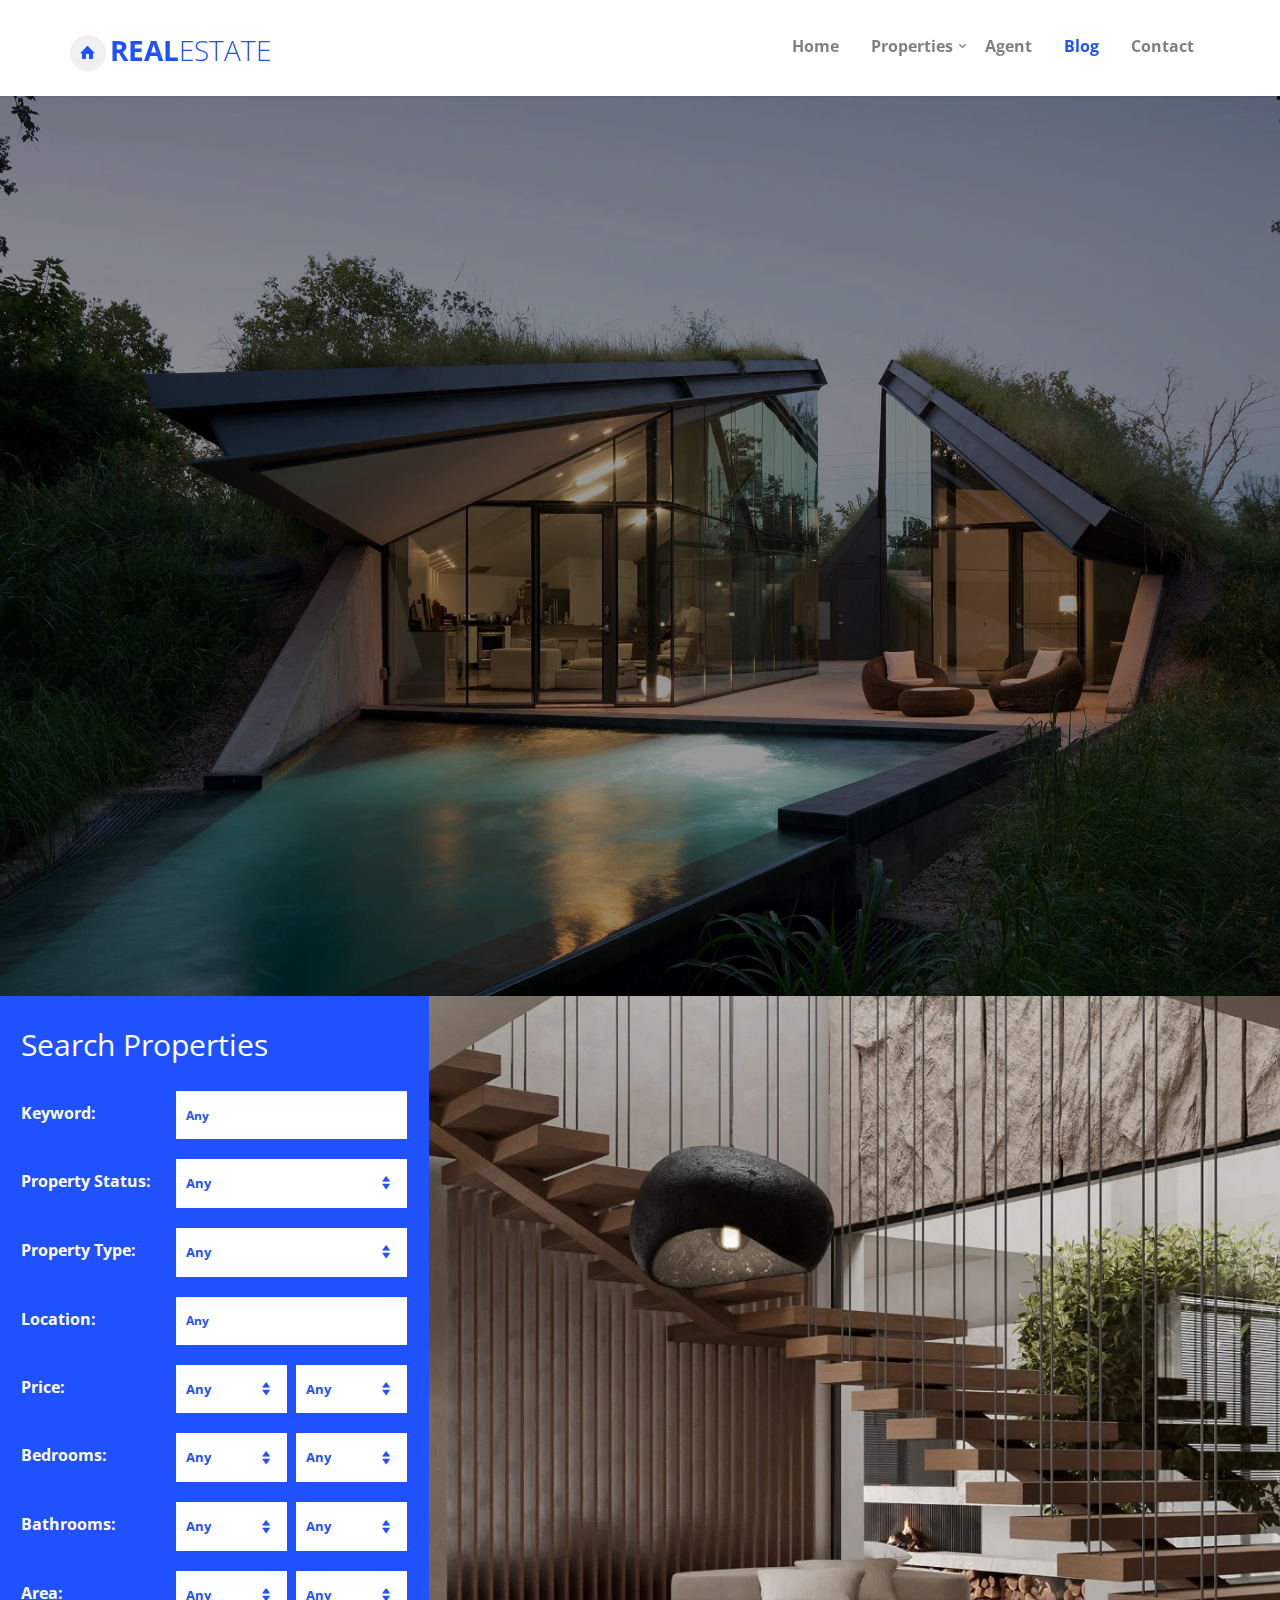
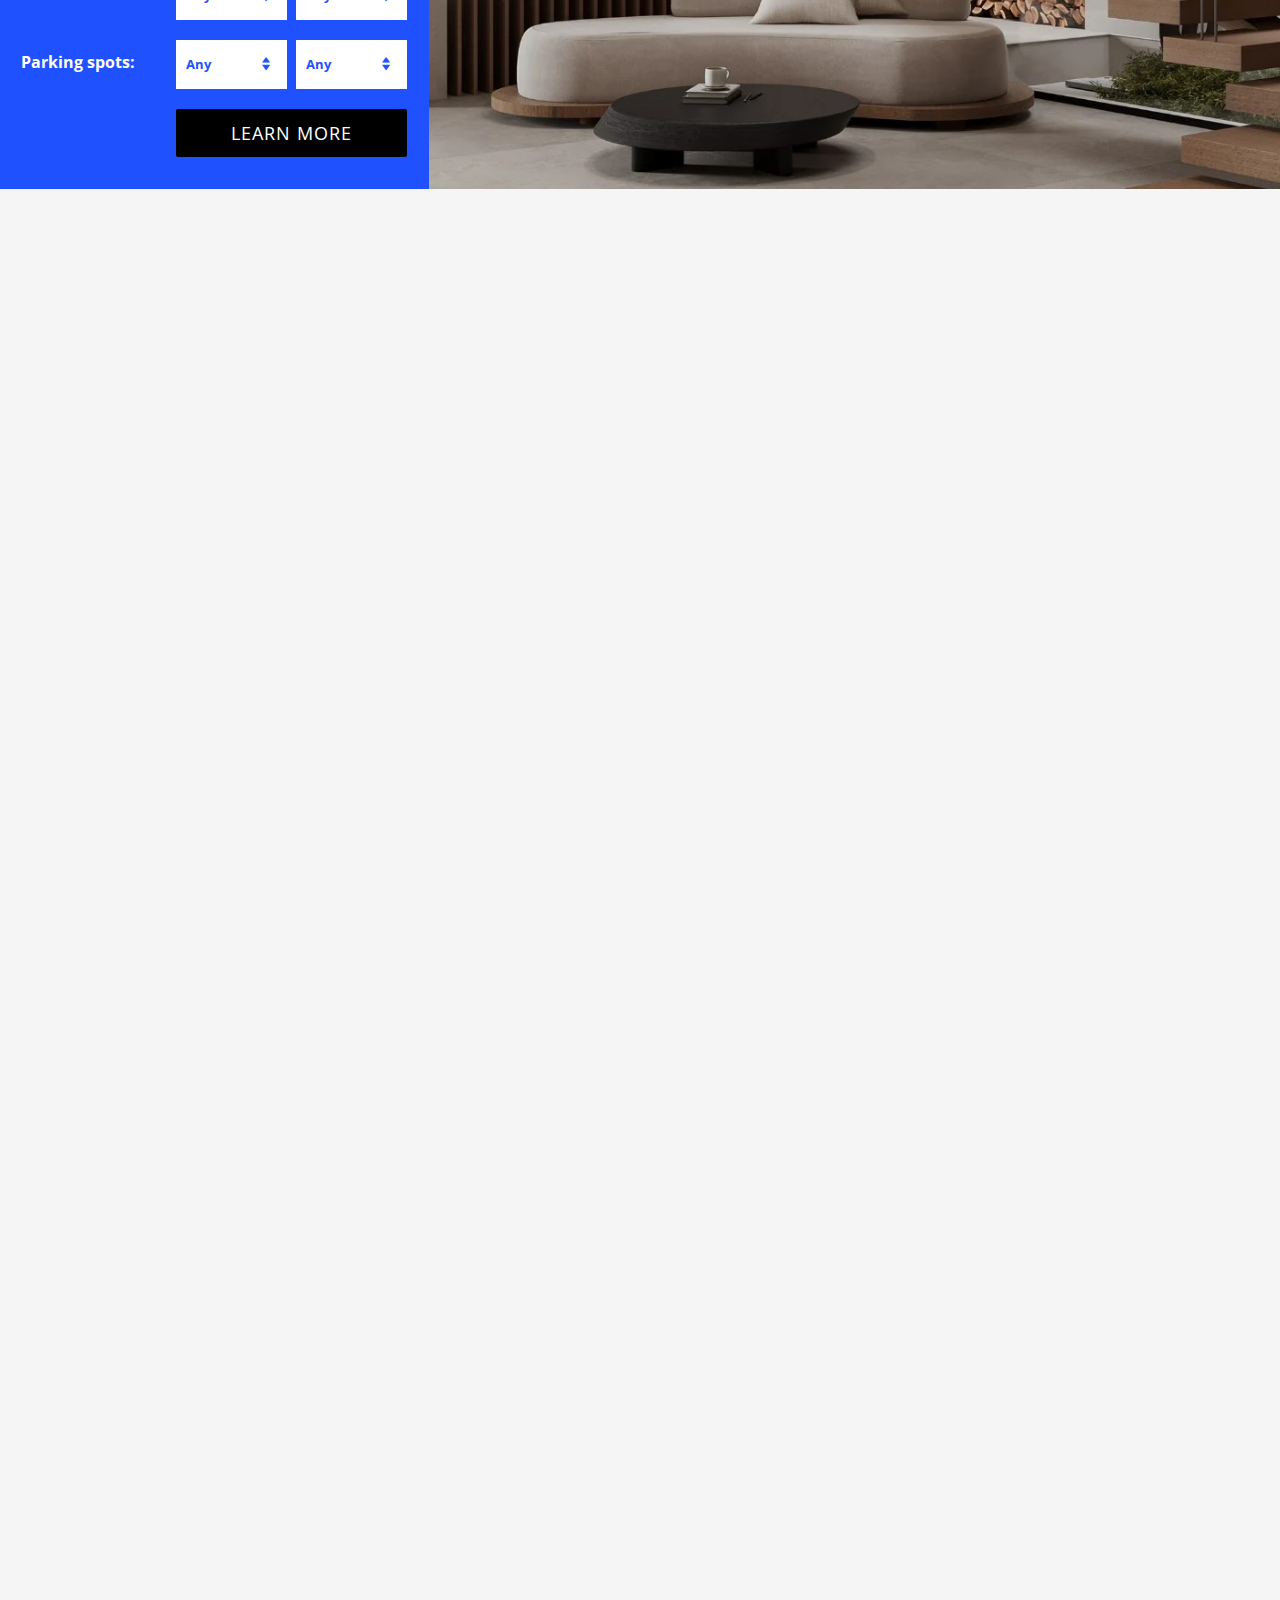
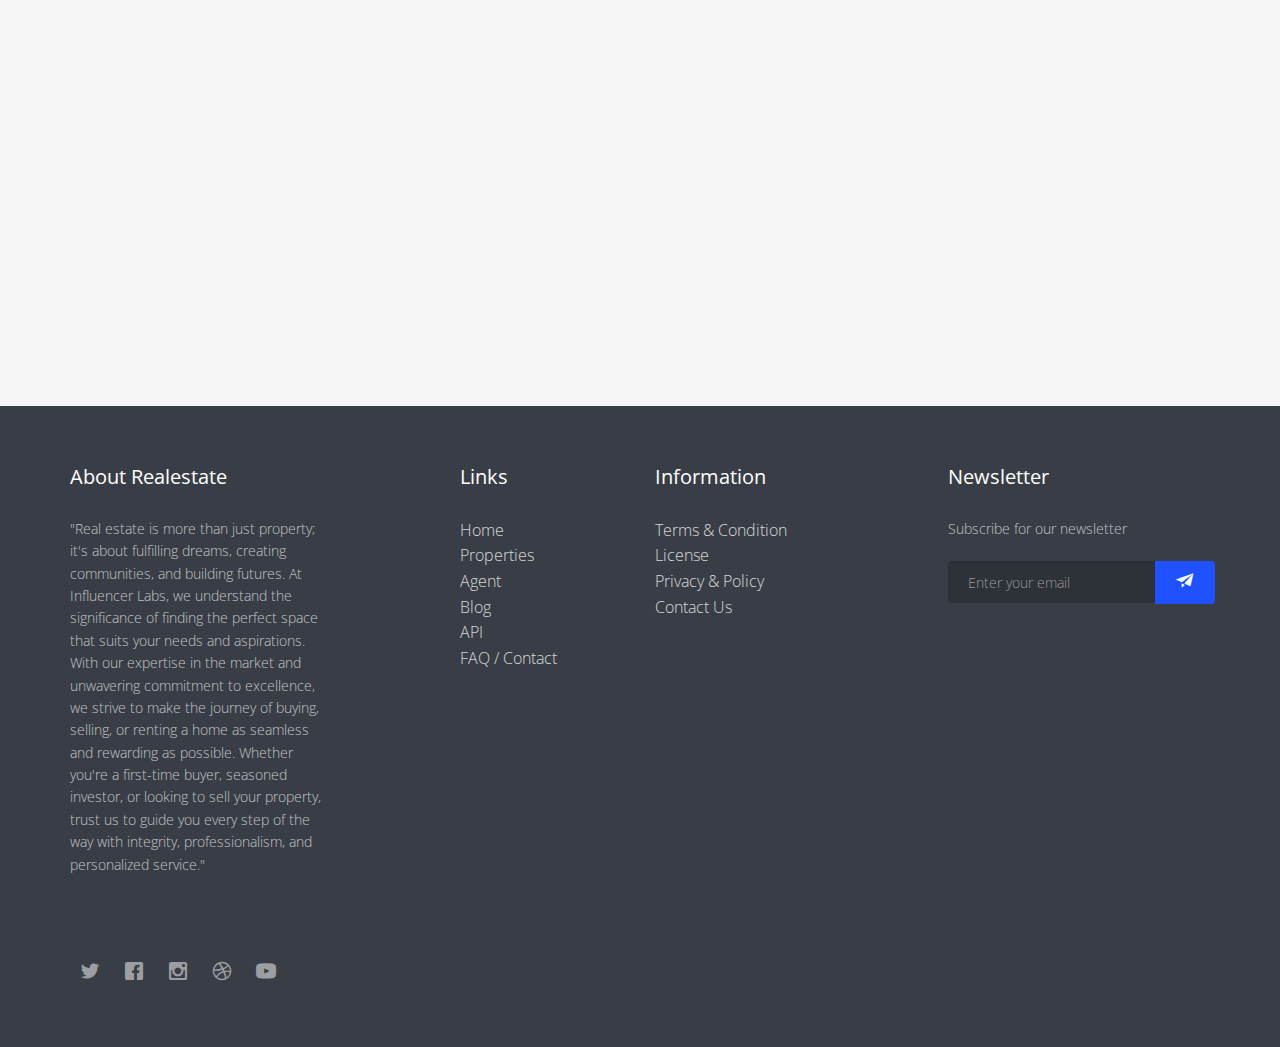
<file: blog.html>
<!DOCTYPE html>
<!--[if lt IE 7]>      <html class="no-js lt-ie9 lt-ie8 lt-ie7"> <![endif]-->
<!--[if IE 7]>         <html class="no-js lt-ie9 lt-ie8"> <![endif]-->
<!--[if IE 8]>         <html class="no-js lt-ie9"> <![endif]-->
<!--[if gt IE 8]><!--> <html class="no-js"> <!--<![endif]-->
	<head>
	<meta charset="utf-8">
	<meta http-equiv="X-UA-Compatible" content="IE=edge">
	<title>Homestate &mdash; 100% Free Fully Responsive HTML5 Template by FREEHTML5.co</title>
	<meta name="viewport" content="width=device-width, initial-scale=1">
	<meta name="description" content="Free HTML5 Template by FREEHTML5.CO" />
	<meta name="keywords" content="free html5, free template, free bootstrap, html5, css3, mobile first, responsive" />
	<meta name="author" content="FREEHTML5.CO" />

  <!-- 
	//////////////////////////////////////////////////////

	FREE HTML5 TEMPLATE 
	DESIGNED & DEVELOPED by FREEHTML5.CO
		
	Website: 		http://freehtml5.co/
	Email: 			info@freehtml5.co
	Twitter: 		http://twitter.com/fh5co
	Facebook: 		https://www.facebook.com/fh5co

	//////////////////////////////////////////////////////
	 -->

  	<!-- Facebook and Twitter integration -->
	<meta property="og:title" content=""/>
	<meta property="og:image" content=""/>
	<meta property="og:url" content=""/>
	<meta property="og:site_name" content=""/>
	<meta property="og:description" content=""/>
	<meta name="twitter:title" content="" />
	<meta name="twitter:image" content="" />
	<meta name="twitter:url" content="" />
	<meta name="twitter:card" content="" />

	<!-- Place favicon.ico and apple-touch-icon.png in the root directory -->
	<link rel="shortcut icon" href="favicon.ico">

	<link href='https://fonts.googleapis.com/css?family=Open+Sans:300,400,700,300' rel='stylesheet' type='text/css'>
	
	<!-- Animate.css -->
	<link rel="stylesheet" href="css/animate.css">
	<!-- Icomoon Icon Fonts-->
	<link rel="stylesheet" href="css/icomoon.css">
	<!-- Bootstrap  -->
	<link rel="stylesheet" href="css/bootstrap.css">
	<!-- Superfish -->
	<link rel="stylesheet" href="css/superfish.css">
	<!-- Flexslider  -->
	<link rel="stylesheet" href="css/flexslider.css">
	<!-- Magnific Popup -->
	<link rel="stylesheet" href="css/magnific-popup.css">
	<!-- Date Picker -->
	<link rel="stylesheet" href="css/bootstrap-datepicker.min.css">
	<!-- CS Select -->
	<link rel="stylesheet" href="css/cs-select.css">
	<link rel="stylesheet" href="css/cs-skin-border.css">
	
	<link rel="stylesheet" href="css/style.css">


	<!-- Modernizr JS -->
	<script src="js/modernizr-2.6.2.min.js"></script>
	<!-- FOR IE9 below -->
	<!--[if lt IE 9]>
	<script src="js/respond.min.js"></script>
	<![endif]-->

	</head>
	<body>
		<div id="fh5co-wrapper">
		<div id="fh5co-page">

		<header id="fh5co-header-section" class="sticky-banner">
			<div class="container">
				<div class="nav-header">
					<a href="#" class="js-fh5co-nav-toggle fh5co-nav-toggle dark"><i></i></a>
					<h1 id="fh5co-logo"><a href="index.html"><i class="icon-home"></i>Real<span>estate</span></a></h1>
					<!-- START #fh5co-menu-wrap -->
					<nav id="fh5co-menu-wrap" role="navigation">
						<ul class="sf-menu" id="fh5co-primary-menu">
							<li><a href="index.html">Home</a></li>
							<li>
								<a href="properties.html" class="fh5co-sub-ddown">Properties</a>
								<ul class="fh5co-sub-menu">
									<li><a href="#">Family</a></li>
			
								</ul>
							</li>
							<li><a href="agent.html">Agent</a></li>
							<li class="active"><a href="blog.html">Blog</a></li>
							<li><a href="contact.html">Contact</a></li>
						</ul>
					</nav>
				</div>
			</div>
		</header>

		<!-- end:header-top -->

		<aside id="fh5co-hero" class="js-fullheight">
			<div class="flexslider js-fullheight">
				<ul class="slides">
			   	<li style="background-image: url(images/img_bg_5.jpg);">
			   		<div class="overlay"></div>
			   		<div class="container-fluid">
			   			<div class="row">
				   			<div class="col-md-8 col-md-offset-2 text-center js-fullheight slider-text">
			   				<div class="slider-text-inner">
		   						<h2 class="heading-title">Our Blog</h2>
		   						<p class="fh5co-lead">Designed with <i class="icon-heart3"></i> by the fine folks </p>
			   				</div>
			   			</div>
				   		</div>
			   		</div>
			   	</li>
			  	</ul>
		  	</div>
		</aside>

		<div id="fh5co-search-map">
			<div class="search-property">
				<div class="s-holder">
					<h2>Search Properties</h2>
					<div class="row">
						<div class="col-xxs-12 col-xs-12">
							<div class="input-field">
								<label for="from">Keyword:</label>
								<input type="text" class="form-control" id="from-place" placeholder="Any"/>
							</div>
						</div>
						<div class="col-xxs-12 col-xs-12">
							<section>
								<label for="class">Property Status:</label>
								<select class="cs-select cs-skin-border">
									<option value="" disabled selected>Any</option>
									<option value="1">Rent</option>
									<option value="2">Sale</option>
								</select>
							</section>
						</div>
						<div class="col-xxs-12 col-xs-12">
							<section>
								<label for="class">Property Type:</label>
								<select class="cs-select cs-skin-border input-half">
									<option value="" disabled selected>Any</option>
									<option value="1">Building</option>
									<option value="2">Office</option>
								</select>
							</section>
						</div>
						<div class="col-xxs-12 col-xs-12">
							<div class="input-field">
								<label for="from">Location:</label>
								<input type="text" class="form-control" id="from-place" placeholder="Any"/>
							</div>
						</div>
						<div class="col-xxs-12 col-xs-12">
							<section>
								<label for="class">Price:</label>
								<div class="wide">
									<select class="cs-select cs-select-half cs-skin-border input-half">
										<option value="" disabled selected>Any</option>
										<option value="1">&#x20B9;200,000-&#x20B9;400,000</option>
										<option value="2">&#x20B9;500,000-&#x20B9;600,000</option>
									</select>
									<select class="cs-select cs-select-half cs-skin-border input-half">
										<option value="" disabled selected>Any</option>
										<option value="1">Building</option>
										<option value="2">Office</option>
									</select>
								</div>
							</section>
						</div>
						<div class="col-xxs-12 col-xs-12">
							<section>
								<label for="class">Bedrooms:</label>
								<div class="wide">
									<select class="cs-select cs-select-half cs-skin-border input-half">
										<option value="" disabled selected>Any</option>
										<option value="1">2 BHK</option>
										<option value="2">3 BHK</option>
									</select>
									<select class="cs-select cs-select-half cs-skin-border input-half">
										<option value="" disabled selected>Any</option>
										<option value="1">Building</option>
										<option value="2">Office</option>
									</select>
								</div>
							</section>
						</div>
						<div class="col-xxs-12 col-xs-12">
							<section>
								<label for="class">Bathrooms:</label>
								<div class="wide">
									<select class="cs-select cs-select-half cs-skin-border input-half">
										<option value="" disabled selected>Any</option>
										<option value="1">Common</option>
										<option value="2">Attached</option>
									</select>
									<select class="cs-select cs-select-half cs-skin-border input-half">
										<option value="" disabled selected>Any</option>
										<option value="1">Building</option>
										<option value="2">Office</option>
									</select>
								</div>
							</section>
						</div>
						<div class="col-xxs-12 col-xs-12">
							<section>
								<label for="class">Area:</label>
								<div class="wide">
									<select class="cs-select cs-select-half cs-skin-border input-half">
										<option value="" disabled selected>Any</option>
										<option value="1">J P Nagar</option>
										<option value="2">Jaynagar</option>
									</select>
									<select class="cs-select cs-select-half cs-skin-border input-half">
										<option value="" disabled selected>Any</option>
										<option value="1">Building</option>
										<option value="2">Office</option>
									</select>
								</div>
							</section>
						</div>
						<div class="col-xxs-12 col-xs-12">
							<section>
								<label for="class">Parking spots:</label>
								<div class="wide">
									<select class="cs-select cs-select-half cs-skin-border input-half">
										<option value="" disabled selected>Any</option>
										<option value="1">Building</option>
										<option value="2">Office</option>
									</select>
									<select class="cs-select cs-select-half cs-skin-border input-half">
										<option value="" disabled selected>Any</option>
										<option value="1">Building</option>
										<option value="2">Office</option>
									</select>
								</div>
							</section>
						</div>
						<div class="col-xxs-12 col-xs-12 text-center">
							<p><a class="btn btn-primary btn-lg" href="#">Learn More</a></p>
						</div>
					</div>
				</div>
			</div>
			<div class="map" style="background-image: url(images/cover_bg_3.jpg);"></div>
		</div>

		<div id="fh5co-blog-section" class="fh5co-section-gray">
			<div class="container">
				<div class="row">
					<div class="col-md-8 col-md-offset-2 text-center heading-section animate-box">
						<h3>Our Blog</h3>
						<p>Stay updated with the latest insights and trends in the real estate market through our informative blog, where we regularly publish articles on recent developments, market analysis, and expert tips to help you make informed decisions.</p>
					</div>
				</div>
			</div>
			<div class="container">
				<div class="row row-bottom-padded-md">
					<div class="col-lg-4 col-md-4 col-sm-6">
						<div class="fh5co-blog animate-box">
							<a href="#"><img class="img-responsive" src="images/property-11.jpg" alt=""></a>
							<div class="blog-text">
								<div class="prod-title">
									<h3><a href="#">30% Discount to Travel</a></h3>
									<span class="posted_by">Sep. 15th</span>
									<span class="comment"><a href="">21<i class="icon-bubble2"></i></a></span>
									<p>Embark on your journey with an unbeatable 30% discount on travel expenses, ensuring a delightful experience as you explore potential properties with ease in the realm of real estate.</p>
									<p><a href="#">Learn More...</a></p>
								</div>
							</div> 
						</div>
					</div>
					<div class="col-lg-4 col-md-4 col-sm-6">
						<div class="fh5co-blog animate-box">
							<a href="#"><img class="img-responsive" src="images/property-12.jpg" alt=""></a>
							<div class="blog-text">
								<div class="prod-title">
									<h3><a href="#">Planning for Vacation</a></h3>
									<span class="posted_by">Sep. 15th</span>
									<span class="comment"><a href="">21<i class="icon-bubble2"></i></a></span>
									<p>Start planning your dream vacation today and let us assist you in finding the perfect getaway home that suits your desires and preferences in the realm of real estate.</p>
									<p><a href="#">Learn More...</a></p>
								</div>
							</div> 
						</div>
					</div>
					<div class="clearfix visible-sm-block"></div>
					<div class="col-lg-4 col-md-4 col-sm-6">
						<div class="fh5co-blog animate-box">
							<a href="#"><img class="img-responsive" src="images/property-7.jpg" alt=""></a>
							<div class="blog-text">
								<div class="prod-title">
									<h3><a href="#">Visit Hyderabad</a></h3>
									<span class="posted_by">Sep. 15th</span>
									<span class="comment"><a href="">21<i class="icon-bubble2"></i></a></span>
									<p>Explore the vibrant city of Hyderabad with our exclusive travel packages, offering an unforgettable experience filled with rich culture, delicious cuisine, and historical landmarks</p>
									<p><a href="#">Learn More...</a></p>
								</div>
							</div> 
						</div>
					</div>
					<div class="col-lg-4 col-md-4 col-sm-6">
						<div class="fh5co-blog animate-box">
							<a href="#"><img class="img-responsive" src="images/property-8.jpg" alt=""></a>
							<div class="blog-text">
								<div class="prod-title">
									<h3><a href="#">30% Discount to Travel</a></h3>
									<span class="posted_by">Sep. 15th</span>
									<span class="comment"><a href="">21<i class="icon-bubble2"></i></a></span>
									<p>Enjoy a remarkable 30% discount on select travel destinations and accommodations, making your dream getaway even more affordable and accessible.</p>
									<p><a href="#">Learn More...</a></p>
								</div>
							</div> 
						</div>
					</div>
					<div class="col-lg-4 col-md-4 col-sm-6">
						<div class="fh5co-blog animate-box">
							<a href="#"><img class="img-responsive" src="images/property-9.jpg" alt=""></a>
							<div class="blog-text">
								<div class="prod-title">
									<h3><a href="#">Planning for Vacation</a></h3>
									<span class="posted_by">Sep. 15th</span>
									<span class="comment"><a href="">21<i class="icon-bubble2"></i></a></span>
									<p>Unlock exclusive deals and discounts on vacation properties as you embark on your journey to create unforgettable memories with loved ones.</p>
									<p><a href="#">Learn More...</a></p>
								</div>
							</div> 
						</div>
					</div>
					<div class="clearfix visible-sm-block"></div>
					<div class="col-lg-4 col-md-4 col-sm-6">
						<div class="fh5co-blog animate-box">
							<a href="#"><img class="img-responsive" src="images/property-10.jpg" alt=""></a>
							<div class="blog-text">
								<div class="prod-title">
									<h3><a href="#">Visit Kerala</a></h3>
									<span class="posted_by">Sep. 15th</span>
									<span class="comment"><a href="">21<i class="icon-bubble2"></i></a></span>
									<p>Embark on a journey to Kerala, the land of serene backwaters and lush greenery, where you can immerse yourself in nature's beauty and experience the warmth of traditional hospitality.</p>
									<p><a href="#">Learn More...</a></p>
								</div>
							</div> 
						</div>
					</div>
					<div class="clearfix visible-md-block"></div>
				</div>

			</div>
		</div>
		<!-- fh5co-blog-section -->

		<footer>
			<div id="footer">
				<div class="container">
					<div class="row row-bottom-padded-md">
						<div class="col-md-3">
							<h3 class="section-title">About Realestate</h3>
							<p>"Real estate is more than just property; it's about fulfilling dreams, creating communities, and building futures. At Influencer Labs, we understand the significance of finding the perfect space that suits your needs and aspirations. With our expertise in the market and unwavering commitment to excellence, we strive to make the journey of buying, selling, or renting a home as seamless and rewarding as possible. Whether you're a first-time buyer, seasoned investor, or looking to sell your property, trust us to guide you every step of the way with integrity, professionalism, and personalized service."</p>
						</div>
						
						<div class="col-md-3 col-md-push-1">
							<h3 class="section-title">Links</h3>
							<ul>
								<li><a href="#">Home</a></li>
								<li><a href="#">Properties</a></li>
								<li><a href="#">Agent</a></li>
								<li><a href="#">Blog</a></li>
								<li><a href="#">API</a></li>
								<li><a href="#">FAQ / Contact</a></li>
							</ul>
						</div>

						<div class="col-md-3">
							<h3 class="section-title">Information</h3>
							<ul>
								<li><a href="#">Terms &amp; Condition</a></li>
								<li><a href="#">License</a></li>
								<li><a href="#">Privacy &amp; Policy</a></li>
								<li><a href="#">Contact Us</a></li>
							</ul>
						</div>
						<div class="col-md-3">
							<h3 class="section-title">Newsletter</h3>
							<p>Subscribe for our newsletter</p>
							<form class="form-inline" id="fh5co-header-subscribe">
								<div class="row">
									<div class="col-md-12 col-md-offset-0">
										<div class="form-group">
											<input type="text" class="form-control" id="email" placeholder="Enter your email">
											<button type="submit" class="btn btn-default"><i class="icon-paper-plane"></i></button>
										</div>
									</div>
								</div>
							</form>
						</div>
					</div>
					<div class="row">
						<div class="col-md-12">
							<p class="fh5co-social-icons">
								<a href="#"><i class="icon-twitter2"></i></a>
								<a href="#"><i class="icon-facebook2"></i></a>
								<a href="#"><i class="icon-instagram"></i></a>
								<a href="#"><i class="icon-dribbble2"></i></a>
								<a href="#"><i class="icon-youtube"></i></a>
							</p>
							
						</div>
					</div>
				</div>
			</div>
		</footer>

	

	</div>
	<!-- END fh5co-page -->

	</div>
	<!-- END fh5co-wrapper -->

	<!-- jQuery -->


	<script src="js/jquery.min.js"></script>
	<!-- jQuery Easing -->
	<script src="js/jquery.easing.1.3.js"></script>
	<!-- Bootstrap -->
	<script src="js/bootstrap.min.js"></script>
	<!-- Waypoints -->
	<script src="js/jquery.waypoints.min.js"></script>
	<script src="js/sticky.js"></script>
	<!-- Superfish -->
	<script src="js/hoverIntent.js"></script>
	<script src="js/superfish.js"></script>
	<!-- Flexslider -->
	<script src="js/jquery.flexslider-min.js"></script>
	<!-- Date Picker -->
	<script src="js/bootstrap-datepicker.min.js"></script>
	<!-- CS Select -->
	<script src="js/classie.js"></script>
	<script src="js/selectFx.js"></script>

	
	<!-- Main JS -->
	<script src="js/main.js"></script>

	</body>
</html>
</file>
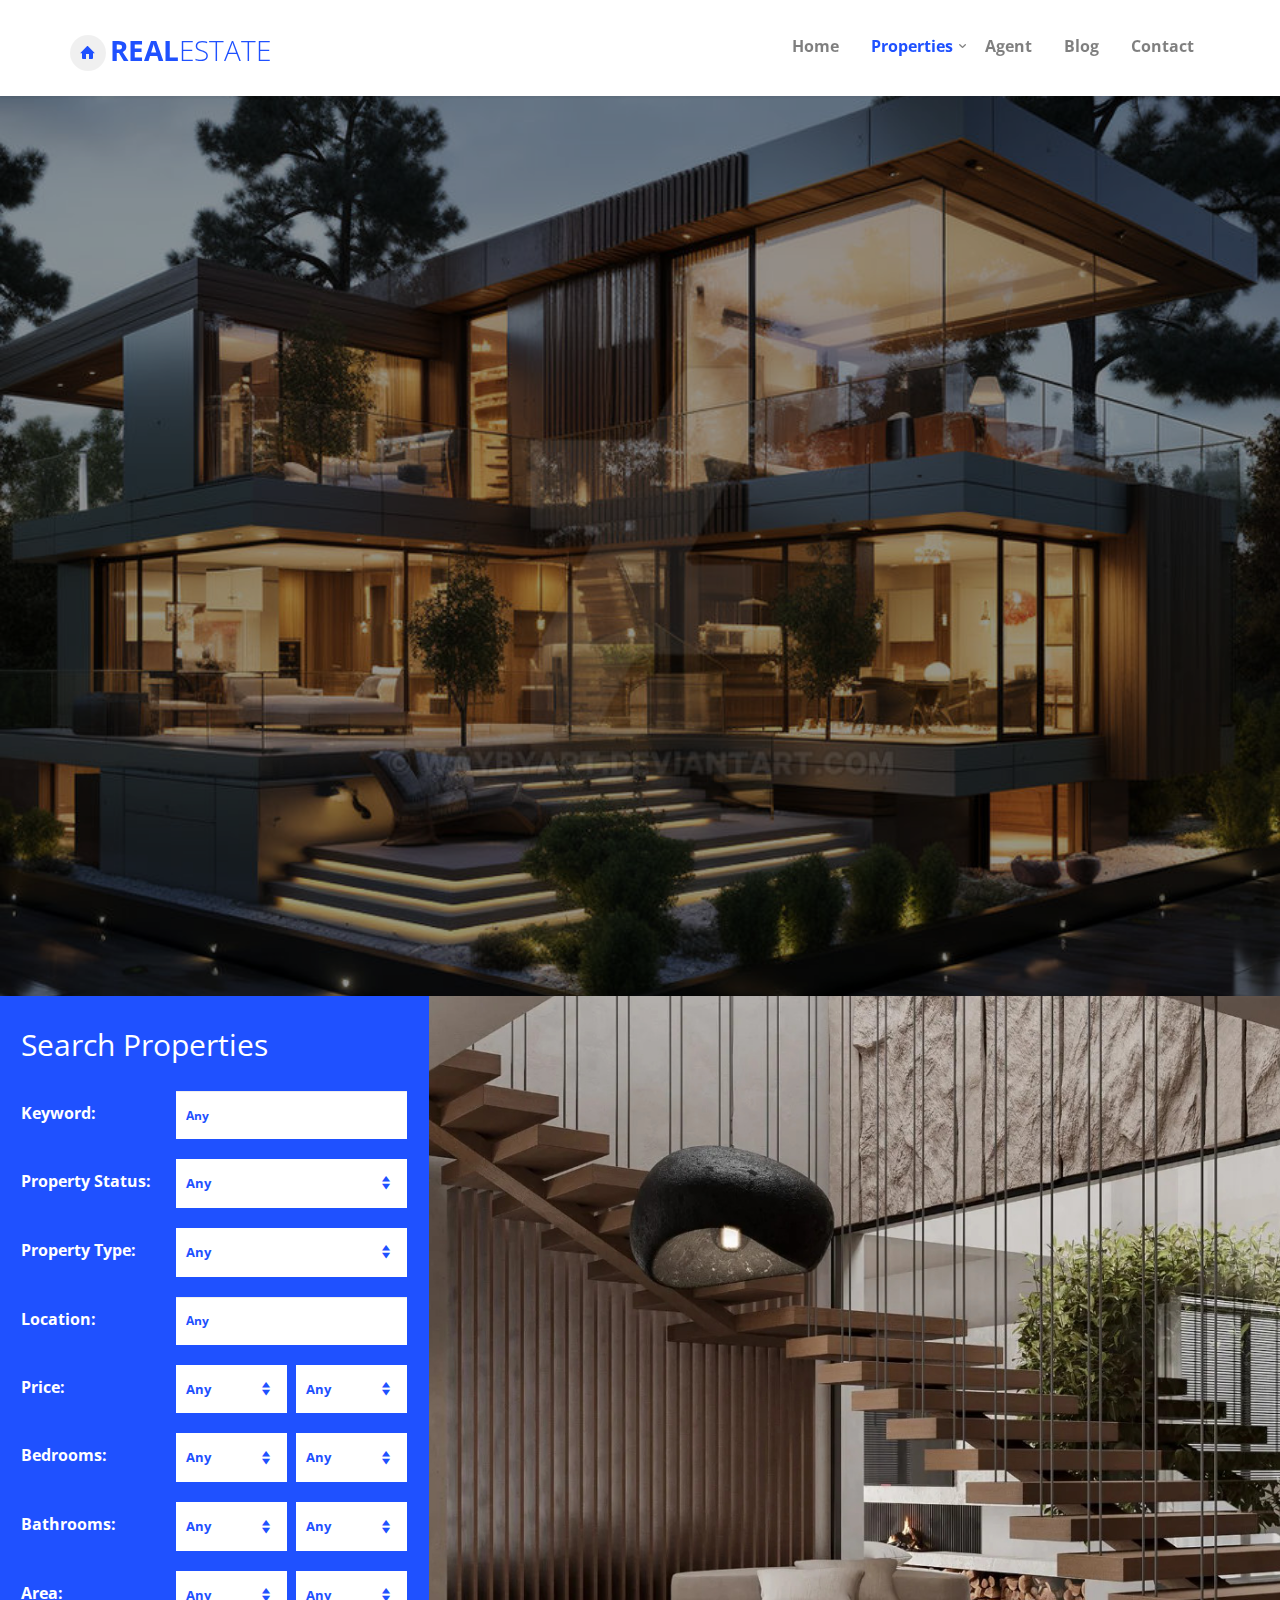
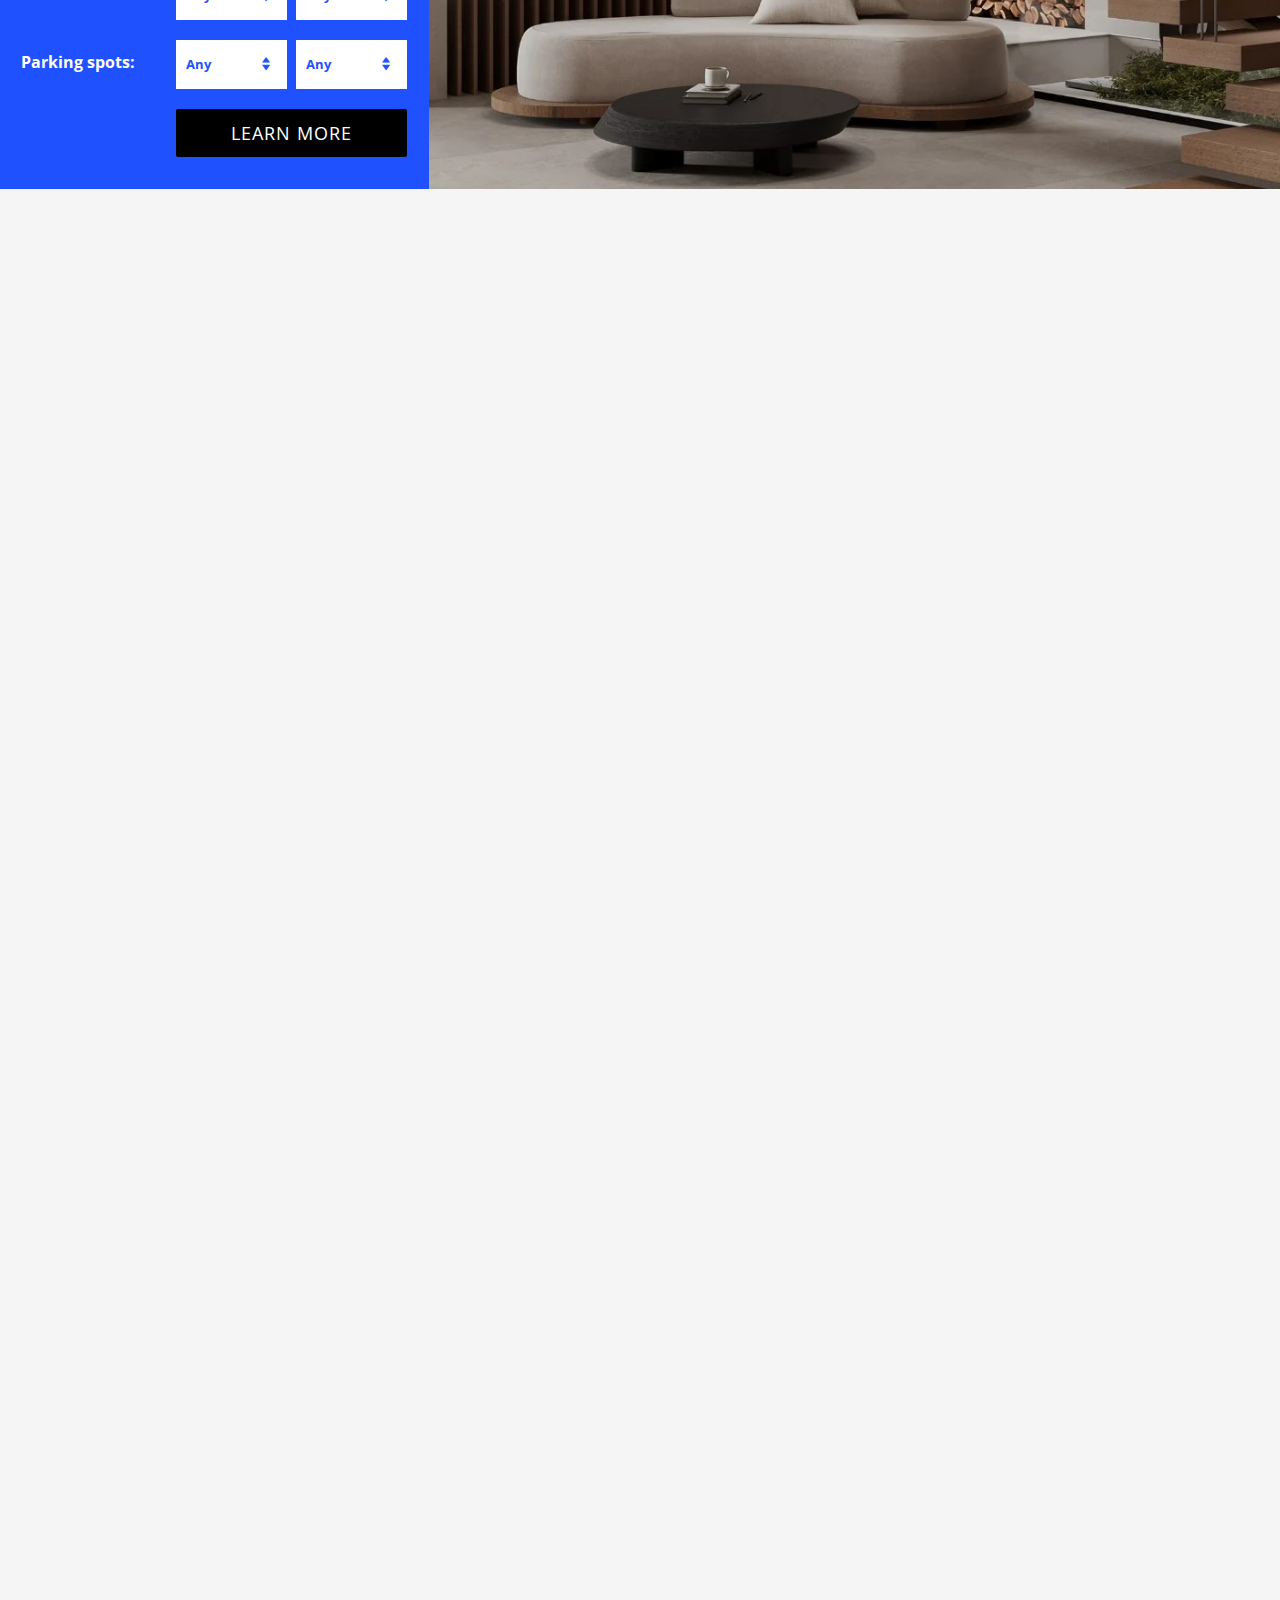
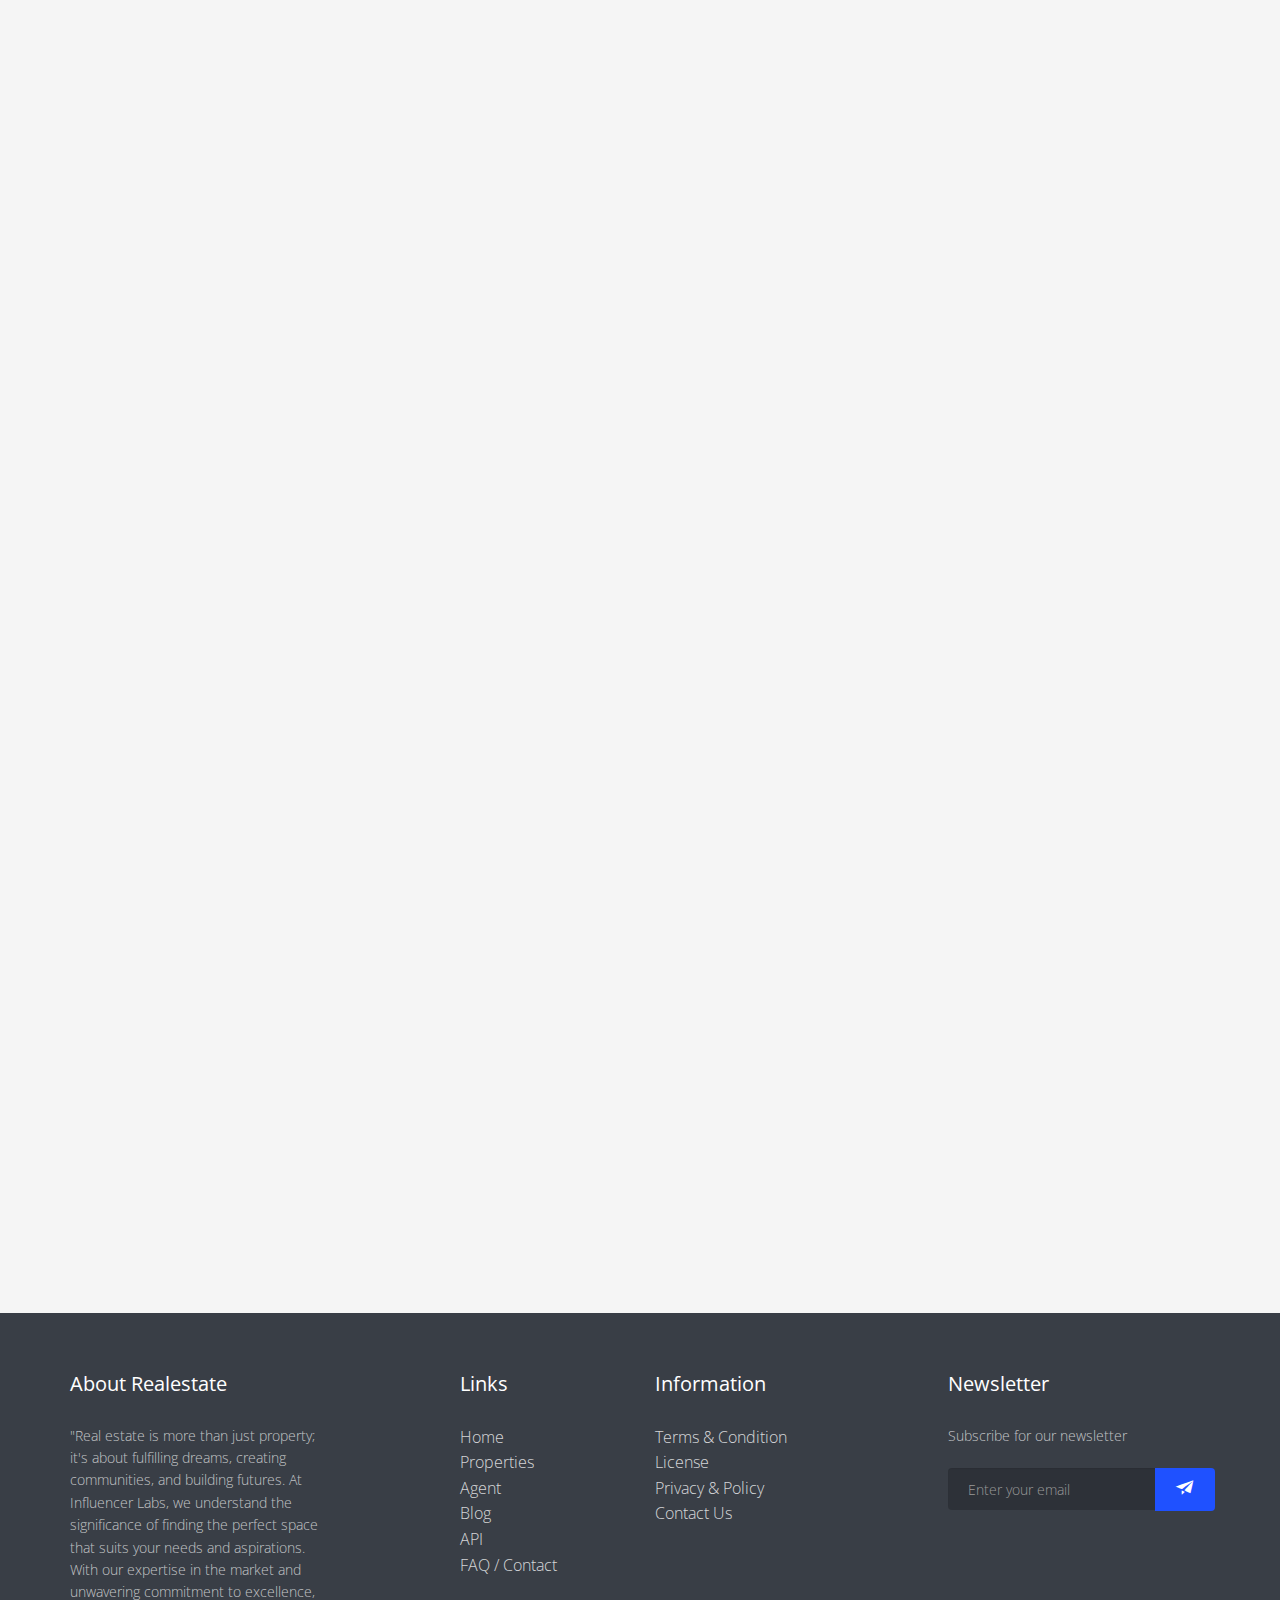
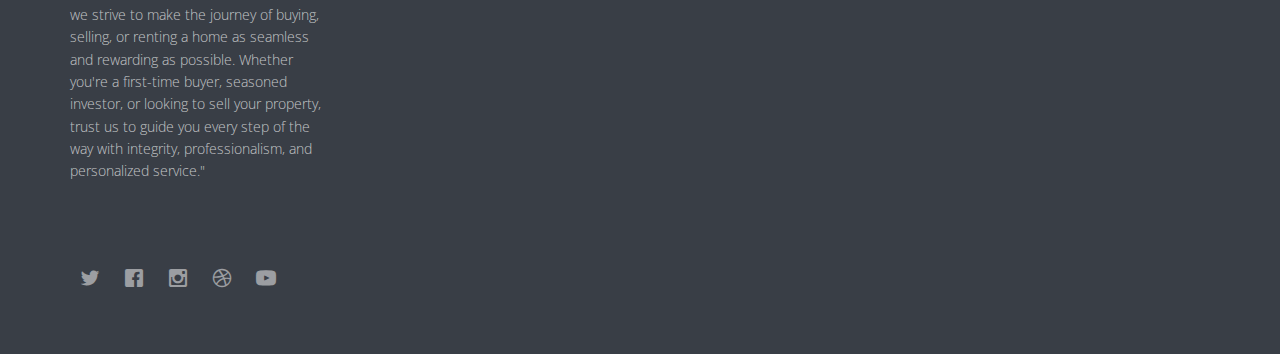
<file: properties.html>
<!DOCTYPE html>
<!--[if lt IE 7]>      <html class="no-js lt-ie9 lt-ie8 lt-ie7"> <![endif]-->
<!--[if IE 7]>         <html class="no-js lt-ie9 lt-ie8"> <![endif]-->
<!--[if IE 8]>         <html class="no-js lt-ie9"> <![endif]-->
<!--[if gt IE 8]><!--> <html class="no-js"> <!--<![endif]-->
	<head>
	<meta charset="utf-8">
	<meta http-equiv="X-UA-Compatible" content="IE=edge">
	<title>Homestate &mdash; 100% Free Fully Responsive HTML5 Template by FREEHTML5.co</title>
	<meta name="viewport" content="width=device-width, initial-scale=1">
	<meta name="description" content="Free HTML5 Template by FREEHTML5.CO" />
	<meta name="keywords" content="free html5, free template, free bootstrap, html5, css3, mobile first, responsive" />
	<meta name="author" content="FREEHTML5.CO" />

  <!-- 
	//////////////////////////////////////////////////////

	FREE HTML5 TEMPLATE 
	DESIGNED & DEVELOPED by FREEHTML5.CO
		
	Website: 		http://freehtml5.co/
	Email: 			info@freehtml5.co
	Twitter: 		http://twitter.com/fh5co
	Facebook: 		https://www.facebook.com/fh5co

	//////////////////////////////////////////////////////
	 -->

  	<!-- Facebook and Twitter integration -->
	<meta property="og:title" content=""/>
	<meta property="og:image" content=""/>
	<meta property="og:url" content=""/>
	<meta property="og:site_name" content=""/>
	<meta property="og:description" content=""/>
	<meta name="twitter:title" content="" />
	<meta name="twitter:image" content="" />
	<meta name="twitter:url" content="" />
	<meta name="twitter:card" content="" />

	<!-- Place favicon.ico and apple-touch-icon.png in the root directory -->
	<link rel="shortcut icon" href="favicon.ico">

	<link href='https://fonts.googleapis.com/css?family=Open+Sans:300,400,700,300' rel='stylesheet' type='text/css'>
	
	<!-- Animate.css -->
	<link rel="stylesheet" href="css/animate.css">
	<!-- Icomoon Icon Fonts-->
	<link rel="stylesheet" href="css/icomoon.css">
	<!-- Bootstrap  -->
	<link rel="stylesheet" href="css/bootstrap.css">
	<!-- Superfish -->
	<link rel="stylesheet" href="css/superfish.css">
	<!-- Flexslider  -->
	<link rel="stylesheet" href="css/flexslider.css">
	<!-- Magnific Popup -->
	<link rel="stylesheet" href="css/magnific-popup.css">
	<!-- Date Picker -->
	<link rel="stylesheet" href="css/bootstrap-datepicker.min.css">
	<!-- CS Select -->
	<link rel="stylesheet" href="css/cs-select.css">
	<link rel="stylesheet" href="css/cs-skin-border.css">
	
	<link rel="stylesheet" href="css/style.css">


	<!-- Modernizr JS -->
	<script src="js/modernizr-2.6.2.min.js"></script>
	<!-- FOR IE9 below -->
	<!--[if lt IE 9]>
	<script src="js/respond.min.js"></script>
	<![endif]-->

	<!-- Include the FontAwesome CSS file -->
	<link rel="stylesheet" href="https://cdnjs.cloudflare.com/ajax/libs/font-awesome/5.15.4/css/all.min.css">

	</head>
	<body>
		<div id="fh5co-wrapper">
		<div id="fh5co-page">

		<header id="fh5co-header-section" class="sticky-banner">
			<div class="container">
				<div class="nav-header">
					<a href="#" class="js-fh5co-nav-toggle fh5co-nav-toggle dark"><i></i></a>
					<h1 id="fh5co-logo"><a href="index.html"><i class="icon-home"></i>Real<span>estate</span></a></h1>
					<!-- START #fh5co-menu-wrap -->
					<nav id="fh5co-menu-wrap" role="navigation">
						<ul class="sf-menu" id="fh5co-primary-menu">
							<li><a href="index.html">Home</a></li>
							<li class="active">
								<a href="properties.html" class="fh5co-sub-ddown">Properties</a>
								<ul class="fh5co-sub-menu">
									<li><a href="#">Family</a></li>
									
								</ul>
							</li>
							<li><a href="agent.html">Agent</a></li>
							<li><a href="blog.html">Blog</a></li>
							<li><a href="contact.html">Contact</a></li>
						</ul>
					</nav>
				</div>
			</div>
		</header>

		<!-- end:header-top -->

		<aside id="fh5co-hero" class="js-fullheight">
			<div class="flexslider js-fullheight">
				<ul class="slides">
			   	<li style="background-image: url(images/img_bg_6.jpg);">
			   		<div class="overlay"></div>
			   		<div class="container-fluid">
			   			<div class="row">
				   			<div class="col-md-8 col-md-offset-2 text-center js-fullheight slider-text">
			   				<div class="slider-text-inner">
			   						<h2 class="heading-title">Our Properties</h2>
			   						<p class="fh5co-lead">Designed with <i class="icon-heart3"></i> by the fine folks </p>
			   				</div>
			   			</div>
				   		</div>
			   		</div>
			   	</li>
			  	</ul>
		  	</div>
		</aside>

		<div id="fh5co-search-map">
			<div class="search-property">
				<div class="s-holder">
					<h2>Search Properties</h2>
					<div class="row">
						<div class="col-xxs-12 col-xs-12">
							<div class="input-field">
								<label for="from">Keyword:</label>
								<input type="text" class="form-control" id="from-place" placeholder="Any"/>
							</div>
						</div>
						<div class="col-xxs-12 col-xs-12">
							<section>
								<label for="class">Property Status:</label>
								<select class="cs-select cs-skin-border">
									<option value="" disabled selected>Any</option>
									<option value="1">Rent</option>
									<option value="2">Sale</option>
								</select>
							</section>
						</div>
						<div class="col-xxs-12 col-xs-12">
							<section>
								<label for="class">Property Type:</label>
								<select class="cs-select cs-skin-border input-half">
									<option value="" disabled selected>Any</option>
									<option value="1">Building</option>
									<option value="2">Office</option>
								</select>
							</section>
						</div>
						<div class="col-xxs-12 col-xs-12">
							<div class="input-field">
								<label for="from">Location:</label>
								<input type="text" class="form-control" id="from-place" placeholder="Any"/>
							</div>
						</div>
						<div class="col-xxs-12 col-xs-12">
							<section>
								<label for="class">Price:</label>
								<div class="wide">
									<select class="cs-select cs-select-half cs-skin-border input-half">
										<option value="" disabled selected>Any</option>
										<option value="1">&#x20B9;200,000-&#x20B9;400,000</option>
										<option value="2">&#x20B9;500,000-&#x20B9;600,000</option>
									</select>
									<select class="cs-select cs-select-half cs-skin-border input-half">
										<option value="" disabled selected>Any</option>
										<option value="1">Building</option>
										<option value="2">Office</option>
									</select>
								</div>
							</section>
						</div>
						<div class="col-xxs-12 col-xs-12">
							<section>
								<label for="class">Bedrooms:</label>
								<div class="wide">
									<select class="cs-select cs-select-half cs-skin-border input-half">
										<option value="" disabled selected>Any</option>
										<option value="1">2 BHK</option>
										<option value="2">3 BHK</option>
									</select>
									<select class="cs-select cs-select-half cs-skin-border input-half">
										<option value="" disabled selected>Any</option>
										<option value="1">Building</option>
										<option value="2">Office</option>
									</select>
								</div>
							</section>
						</div>
						<div class="col-xxs-12 col-xs-12">
							<section>
								<label for="class">Bathrooms:</label>
								<div class="wide">
									<select class="cs-select cs-select-half cs-skin-border input-half">
										<option value="" disabled selected>Any</option>
										<option value="1">Common</option>
										<option value="2">Attached</option>
									</select>
									<select class="cs-select cs-select-half cs-skin-border input-half">
										<option value="" disabled selected>Any</option>
										<option value="1">Building</option>
										<option value="2">Office</option>
									</select>
								</div>
							</section>
						</div>
						<div class="col-xxs-12 col-xs-12">
							<section>
								<label for="class">Area:</label>
								<div class="wide">
									<select class="cs-select cs-select-half cs-skin-border input-half">
										<option value="" disabled selected>Any</option>
										<option value="1">Building</option>
										<option value="2">Office</option>
									</select>
									<select class="cs-select cs-select-half cs-skin-border input-half">
										<option value="" disabled selected>Any</option>
										<option value="1">Building</option>
										<option value="2">Office</option>
									</select>
								</div>
							</section>
						</div>
						<div class="col-xxs-12 col-xs-12">
							<section>
								<label for="class">Parking spots:</label>
								<div class="wide">
									<select class="cs-select cs-select-half cs-skin-border input-half">
										<option value="" disabled selected>Any</option>
										<option value="1">Building</option>
										<option value="2">Office</option>
									</select>
									<select class="cs-select cs-select-half cs-skin-border input-half">
										<option value="" disabled selected>Any</option>
										<option value="1">Building</option>
										<option value="2">Office</option>
									</select>
								</div>
							</section>
						</div>
						<div class="col-xxs-12 col-xs-12 text-center">
							<p><a class="btn btn-primary btn-lg" href="#">Learn More</a></p>
						</div>
					</div>
				</div>
			</div>
			<div class="map" style="background-image: url(images/cover_bg_3.jpg);">
			</div>
		</div>

		<div id="fh5co-properties" class="fh5co-section-gray">
			<div class="container">
				<div class="row">
					<div class="col-md-8 col-md-offset-2 text-center heading-section animate-box">
						<h3>Newest Properties</h3>
						<p>Celebrate the charm of modern living with our latest selection of exquisite properties, meticulously curated to reflect the epitome of contemporary design and luxurious comfort.</p>
					</div>
				</div>
				<div class="row">
					<div class="col-md-4 animate-box">
						<div class="property">
							<a href="#" class="fh5co-property" style="background-image: url(images/property-11.jpg);">
								<span class="status">Sale</span>
								<ul class="list-details">
									<li>2000 ft sq<li>
									<li>5 Bedroom:</li>
									<li>4 Bathroom:</li>
									<li>3 Garage:</li>
								</ul>
							</a>
							<div class="property-details">
								<h3>Properties Near in Beach</h3>
								<span class="price">&#x20B9;300,000</span>
								<p>Experience the ultimate coastal lifestyle with our stunning array of properties nestled near pristine beaches, offering unparalleled ocean views and serene tranquility.</p>
								<span class="address"><i class="fas fa-map-pin"></i>Church Street, St. Louis, MO 14576, India</span>
							</div>
						</div>
					</div>
					<div class="col-md-4 animate-box">
						<div class="property">
							<a href="#" class="fh5co-property" style="background-image: url(images/property-12.jpg);">
								<span class="status">Rent</span>
								<ul class="list-details">
									<li>2000 ft sq<li>
									<li>5 Bedroom:</li>
									<li>4 Bathroom:</li>
									<li>3 Garage:</li>
								</ul>
							</a>
							<div class="property-details">
								<h3>Modern House at Bangalore</h3>
								<span class="price">&#x20B9;200,000/mos</span>
								<p>Embrace contemporary living in the heart of Bangalore with our selection of modern houses, designed to offer luxurious comfort and sophisticated amenities amidst the vibrant cityscape.</p>
								<span class="address"><i class="fas fa-map-pin"></i>Thomas Street, St. Louis, LO 25478, India</span>
							</div>
						</div>
					</div>
					<div class="col-md-4 animate-box">
						<div class="property">
							<a href="#" class="fh5co-property" style="background-image: url(images/property-10.jpg);">
								<span class="status">Sale</span>
								<ul class="list-details">
									<li>2000 ft sq<li>
									<li>5 Bedroom:</li>
									<li>4 Bathroom:</li>
									<li>3 Garage:</li>
								</ul>
							</a>
							<div class="property-details">
								<h3>Bonggalo House</h3>
								<span class="price">&#x20B9;300,000</span>
								<p>Experience the charm of Bungalow living with our exquisite collection of Bungalow houses, offering spacious layouts, elegant designs, and a serene environment for your ideal living experience.</p>
								<span class="address"><i class="fas fa-map-pin"></i>Sadashiv Nagar, St. Louis, WR 45862, India</span>						
							</div>
						</div>
					</div>
					<div class="col-md-4 animate-box">
						<div class="property">
							<a href="#" class="fh5co-property" style="background-image: url(images/property-9.jpg);">
								<span class="status">Sale</span>
								<ul class="list-details">
									<li>2000 ft sq<li>
									<li>5 Bedroom:</li>
									<li>4 Bathroom:</li>
									<li>3 Garage:</li>
								</ul>
							</a>
							<div class="property-details">
								<h3>Properties at Jayanagar</h3>
								<span class="price">&#x20B9;300,000</span>
								<p>Discover exquisite properties nestled in the heart of Jaynagar, offering unparalleled convenience, vibrant community living, and easy access to a myriad of amenities, making it an ideal choice for your next dream home.</p>
								<span class="address"><i class="fas fa-map-pin"></i>Commercial Street, St. Louis, AS 18795, India</span>
							</div>
						</div>
					</div>
					<div class="col-md-4 animate-box">
						<div class="property">
							<a href="#" class="fh5co-property" style="background-image: url(images/property-8.jpg);">
								<span class="status">Rent</span>
								<ul class="list-details">
									<li>2000 ft sq<li>
									<li>5 Bedroom:</li>
									<li>4 Bathroom:</li>
									<li>3 Garage:</li>
								</ul>
							</a>
							<div class="property-details">
								<h3>Modern Properties</h3>
								<span class="price">&#x20B9;200,000/mos</span>
								<p>Experience the epitome of contemporary living with our curated collection of modern properties, boasting sleek designs, cutting-edge amenities, and innovative architectural concepts that redefine urban luxury.</p>
								<span class="address"><i class="fas fa-map-pin"></i>UB city, St. Louis, PY 48756, India</span>
							</div>
						</div>
					</div>
					<div class="col-md-4 animate-box">
						<div class="property">
							<a href="#" class="fh5co-property" style="background-image: url(images/property-7.jpg);">
								<span class="status">Sale</span>
								<ul class="list-details">
									<li>2000 ft sq<li>
									<li>5 Bedroom:</li>
									<li>4 Bathroom:</li>
									<li>3 Garage:</li>
								</ul>
							</a>
							<div class="property-details">
								<h3>House at the Top of Mountain</h3>
								<span class="price">&#x20B9;300,000</span>
								<p>Discover the epitome of luxury living with our exclusive selection of mountaintop homes, offering breathtaking panoramic views, unparalleled privacy, and a tranquil escape from the hustle and bustle of city life.</p>
								<span class="address"><i class="fas fa-map-pin"></i>Indiranagar, St. Louis, TU 78543, India</span>
							</div>
						</div>
					</div>
				</div>
			</div>
		</div>

		<footer>
			<div id="footer">
				<div class="container">
					<div class="row row-bottom-padded-md">
						<div class="col-md-3">
							<h3 class="section-title">About Realestate</h3>
							<p>"Real estate is more than just property; it's about fulfilling dreams, creating communities, and building futures. At Influencer Labs, we understand the significance of finding the perfect space that suits your needs and aspirations. With our expertise in the market and unwavering commitment to excellence, we strive to make the journey of buying, selling, or renting a home as seamless and rewarding as possible. Whether you're a first-time buyer, seasoned investor, or looking to sell your property, trust us to guide you every step of the way with integrity, professionalism, and personalized service."</p>
						</div>
						
						<div class="col-md-3 col-md-push-1">
							<h3 class="section-title">Links</h3>
							<ul>
								<li><a href="#">Home</a></li>
								<li><a href="#">Properties</a></li>
								<li><a href="#">Agent</a></li>
								<li><a href="#">Blog</a></li>
								<li><a href="#">API</a></li>
								<li><a href="#">FAQ / Contact</a></li>
							</ul>
						</div>

						<div class="col-md-3">
							<h3 class="section-title">Information</h3>
							<ul>
								<li><a href="#">Terms &amp; Condition</a></li>
								<li><a href="#">License</a></li>
								<li><a href="#">Privacy &amp; Policy</a></li>
								<li><a href="#">Contact Us</a></li>
							</ul>
						</div>
						<div class="col-md-3">
							<h3 class="section-title">Newsletter</h3>
							<p>Subscribe for our newsletter</p>
							<form class="form-inline" id="fh5co-header-subscribe">
								<div class="row">
									<div class="col-md-12 col-md-offset-0">
										<div class="form-group">
											<input type="text" class="form-control" id="email" placeholder="Enter your email">
											<button type="submit" class="btn btn-default"><i class="icon-paper-plane"></i></button>
										</div>
									</div>
								</div>
							</form>
						</div>
					</div>
					<div class="row">
						<div class="col-md-12">
							<p class="fh5co-social-icons">
								<a href="#"><i class="icon-twitter2"></i></a>
								<a href="#"><i class="icon-facebook2"></i></a>
								<a href="#"><i class="icon-instagram"></i></a>
								<a href="#"><i class="icon-dribbble2"></i></a>
								<a href="#"><i class="icon-youtube"></i></a>
							</p>
							
						</div>
					</div>
				</div>
			</div>
		</footer>

	

	</div>
	<!-- END fh5co-page -->

	</div>
	<!-- END fh5co-wrapper -->

	<!-- jQuery -->


	<script src="js/jquery.min.js"></script>
	<!-- jQuery Easing -->
	<script src="js/jquery.easing.1.3.js"></script>
	<!-- Bootstrap -->
	<script src="js/bootstrap.min.js"></script>
	<!-- Waypoints -->
	<script src="js/jquery.waypoints.min.js"></script>
	<script src="js/sticky.js"></script>
	<!-- Superfish -->
	<script src="js/hoverIntent.js"></script>
	<script src="js/superfish.js"></script>
	<!-- Flexslider -->
	<script src="js/jquery.flexslider-min.js"></script>
	<!-- Date Picker -->
	<script src="js/bootstrap-datepicker.min.js"></script>
	<!-- CS Select -->
	<script src="js/classie.js"></script>
	<script src="js/selectFx.js"></script>

	
	<!-- Main JS -->
	<script src="js/main.js"></script>

	</body>
</html>
</file>
<file: css/icomoon.css>
@font-face {
    font-family: 'icomoon';
    src:    url('fonts/icomoon.eot?1oniuf');
    src:    url('fonts/icomoon.eot?1oniuf#iefix') format('embedded-opentype'),
        url('fonts/icomoon.ttf?1oniuf') format('truetype'),
        url('fonts/icomoon.woff?1oniuf') format('woff'),
        url('fonts/icomoon.svg?1oniuf#icomoon') format('svg');
    font-weight: normal;
    font-style: normal;
}

[class^="icon-"], [class*=" icon-"] {
    /* use !important to prevent issues with browser extensions that change fonts */
    font-family: 'icomoon' !important;
    speak: none;
    font-style: normal;
    font-weight: normal;
    font-variant: normal;
    text-transform: none;
    line-height: 1;

    /* Better Font Rendering =========== */
    -webkit-font-smoothing: antialiased;
    -moz-osx-font-smoothing: grayscale;
}

.icon-mobile:before {
    content: "\e000";
}
.icon-laptop:before {
    content: "\e001";
}
.icon-desktop:before {
    content: "\e002";
}
.icon-tablet:before {
    content: "\e003";
}
.icon-phone:before {
    content: "\e004";
}
.icon-document:before {
    content: "\e005";
}
.icon-documents:before {
    content: "\e006";
}
.icon-search:before {
    content: "\e007";
}
.icon-clipboard:before {
    content: "\e008";
}
.icon-newspaper:before {
    content: "\e009";
}
.icon-notebook:before {
    content: "\e00a";
}
.icon-book-open:before {
    content: "\e00b";
}
.icon-browser:before {
    content: "\e00c";
}
.icon-calendar:before {
    content: "\e00d";
}
.icon-presentation:before {
    content: "\e00e";
}
.icon-picture:before {
    content: "\e00f";
}
.icon-pictures:before {
    content: "\e010";
}
.icon-video:before {
    content: "\e011";
}
.icon-camera:before {
    content: "\e012";
}
.icon-printer:before {
    content: "\e013";
}
.icon-toolbox:before {
    content: "\e014";
}
.icon-briefcase:before {
    content: "\e015";
}
.icon-wallet:before {
    content: "\e016";
}
.icon-gift:before {
    content: "\e017";
}
.icon-bargraph:before {
    content: "\e018";
}
.icon-grid:before {
    content: "\e019";
}
.icon-expand:before {
    content: "\e01a";
}
.icon-focus:before {
    content: "\e01b";
}
.icon-edit:before {
    content: "\e01c";
}
.icon-adjustments:before {
    content: "\e01d";
}
.icon-ribbon:before {
    content: "\e01e";
}
.icon-hourglass:before {
    content: "\e01f";
}
.icon-lock:before {
    content: "\e020";
}
.icon-megaphone:before {
    content: "\e021";
}
.icon-shield:before {
    content: "\e022";
}
.icon-trophy:before {
    content: "\e023";
}
.icon-flag:before {
    content: "\e024";
}
.icon-map:before {
    content: "\e025";
}
.icon-puzzle:before {
    content: "\e026";
}
.icon-basket:before {
    content: "\e027";
}
.icon-envelope:before {
    content: "\e028";
}
.icon-streetsign:before {
    content: "\e029";
}
.icon-telescope:before {
    content: "\e02a";
}
.icon-gears:before {
    content: "\e02b";
}
.icon-key:before {
    content: "\e02c";
}
.icon-paperclip:before {
    content: "\e02d";
}
.icon-attachment:before {
    content: "\e02e";
}
.icon-pricetags:before {
    content: "\e02f";
}
.icon-lightbulb:before {
    content: "\e030";
}
.icon-layers:before {
    content: "\e031";
}
.icon-pencil:before {
    content: "\e032";
}
.icon-tools:before {
    content: "\e033";
}
.icon-tools-2:before {
    content: "\e034";
}
.icon-scissors:before {
    content: "\e035";
}
.icon-paintbrush:before {
    content: "\e036";
}
.icon-magnifying-glass:before {
    content: "\e037";
}
.icon-circle-compass:before {
    content: "\e038";
}
.icon-linegraph:before {
    content: "\e039";
}
.icon-mic:before {
    content: "\e03a";
}
.icon-strategy:before {
    content: "\e03b";
}
.icon-beaker:before {
    content: "\e03c";
}
.icon-caution:before {
    content: "\e03d";
}
.icon-recycle:before {
    content: "\e03e";
}
.icon-anchor:before {
    content: "\e03f";
}
.icon-profile-male:before {
    content: "\e040";
}
.icon-profile-female:before {
    content: "\e041";
}
.icon-bike:before {
    content: "\e042";
}
.icon-wine:before {
    content: "\e043";
}
.icon-hotairballoon:before {
    content: "\e044";
}
.icon-globe:before {
    content: "\e045";
}
.icon-genius:before {
    content: "\e046";
}
.icon-map-pin:before {
    content: "\e047";
}
.icon-dial:before {
    content: "\e048";
}
.icon-chat:before {
    content: "\e049";
}
.icon-heart:before {
    content: "\e04a";
}
.icon-cloud:before {
    content: "\e04b";
}
.icon-upload:before {
    content: "\e04c";
}
.icon-download:before {
    content: "\e04d";
}
.icon-target:before {
    content: "\e04e";
}
.icon-hazardous:before {
    content: "\e04f";
}
.icon-piechart:before {
    content: "\e050";
}
.icon-speedometer:before {
    content: "\e051";
}
.icon-global:before {
    content: "\e052";
}
.icon-compass:before {
    content: "\e053";
}
.icon-lifesaver:before {
    content: "\e054";
}
.icon-clock:before {
    content: "\e055";
}
.icon-aperture:before {
    content: "\e056";
}
.icon-quote:before {
    content: "\e057";
}
.icon-scope:before {
    content: "\e058";
}
.icon-alarmclock:before {
    content: "\e059";
}
.icon-refresh:before {
    content: "\e05a";
}
.icon-happy:before {
    content: "\e05b";
}
.icon-sad:before {
    content: "\e05c";
}
.icon-facebook:before {
    content: "\e05d";
}
.icon-twitter:before {
    content: "\e05e";
}
.icon-googleplus:before {
    content: "\e05f";
}
.icon-rss:before {
    content: "\e060";
}
.icon-tumblr:before {
    content: "\e061";
}
.icon-linkedin:before {
    content: "\e062";
}
.icon-dribbble:before {
    content: "\e063";
}
.icon-box2:before {
    content: "\ea82";
}
.icon-write:before {
    content: "\ea83";
}
.icon-clock2:before {
    content: "\ea84";
}
.icon-reply2:before {
    content: "\ea85";
}
.icon-reply-all2:before {
    content: "\ea86";
}
.icon-forward2:before {
    content: "\ea87";
}
.icon-flag2:before {
    content: "\ea88";
}
.icon-search2:before {
    content: "\ea89";
}
.icon-trash2:before {
    content: "\ea8a";
}
.icon-envelope2:before {
    content: "\ea8b";
}
.icon-bubble:before {
    content: "\ea8c";
}
.icon-bubbles:before {
    content: "\ea8d";
}
.icon-user2:before {
    content: "\ea8e";
}
.icon-users2:before {
    content: "\ea8f";
}
.icon-cloud2:before {
    content: "\ea90";
}
.icon-download2:before {
    content: "\ea91";
}
.icon-upload2:before {
    content: "\ea92";
}
.icon-rain:before {
    content: "\ea93";
}
.icon-sun:before {
    content: "\ea94";
}
.icon-moon2:before {
    content: "\ea95";
}
.icon-bell2:before {
    content: "\ea96";
}
.icon-folder2:before {
    content: "\ea97";
}
.icon-pin2:before {
    content: "\ea98";
}
.icon-sound2:before {
    content: "\ea99";
}
.icon-microphone:before {
    content: "\ea9a";
}
.icon-camera2:before {
    content: "\ea9b";
}
.icon-image2:before {
    content: "\ea9c";
}
.icon-cog2:before {
    content: "\ea9d";
}
.icon-calendar2:before {
    content: "\ea9e";
}
.icon-book2:before {
    content: "\ea9f";
}
.icon-map-marker:before {
    content: "\eaa0";
}
.icon-store:before {
    content: "\eaa1";
}
.icon-support:before {
    content: "\eaa2";
}
.icon-tag2:before {
    content: "\eaa3";
}
.icon-heart2:before {
    content: "\eaa4";
}
.icon-video-camera:before {
    content: "\eaa5";
}
.icon-trophy2:before {
    content: "\eaa6";
}
.icon-cart:before {
    content: "\eaa7";
}
.icon-eye2:before {
    content: "\eaa8";
}
.icon-cancel:before {
    content: "\eaa9";
}
.icon-chart:before {
    content: "\eaaa";
}
.icon-target2:before {
    content: "\eaab";
}
.icon-printer2:before {
    content: "\eaac";
}
.icon-location2:before {
    content: "\eaad";
}
.icon-bookmark2:before {
    content: "\eaae";
}
.icon-monitor:before {
    content: "\eaaf";
}
.icon-cross2:before {
    content: "\eab0";
}
.icon-plus2:before {
    content: "\eab1";
}
.icon-left:before {
    content: "\eab2";
}
.icon-up:before {
    content: "\eab3";
}
.icon-browser2:before {
    content: "\eab4";
}
.icon-windows:before {
    content: "\eab5";
}
.icon-switch2:before {
    content: "\eab6";
}
.icon-dashboard:before {
    content: "\eab7";
}
.icon-play:before {
    content: "\eab8";
}
.icon-fast-forward:before {
    content: "\eab9";
}
.icon-next:before {
    content: "\eaba";
}
.icon-refresh2:before {
    content: "\eabb";
}
.icon-film:before {
    content: "\eabc";
}
.icon-home2:before {
    content: "\eabd";
}
.icon-add-to-list:before {
    content: "\e901";
}
.icon-classic-computer:before {
    content: "\e902";
}
.icon-controller-fast-backward:before {
    content: "\e903";
}
.icon-creative-commons-attribution:before {
    content: "\e904";
}
.icon-creative-commons-noderivs:before {
    content: "\e905";
}
.icon-creative-commons-noncommercial-eu:before {
    content: "\e906";
}
.icon-creative-commons-noncommercial-us:before {
    content: "\e907";
}
.icon-creative-commons-public-domain:before {
    content: "\e908";
}
.icon-creative-commons-remix:before {
    content: "\e909";
}
.icon-creative-commons-share:before {
    content: "\e90a";
}
.icon-creative-commons-sharealike:before {
    content: "\e90b";
}
.icon-creative-commons:before {
    content: "\e90c";
}
.icon-document-landscape:before {
    content: "\e90d";
}
.icon-remove-user:before {
    content: "\e90e";
}
.icon-warning:before {
    content: "\e90f";
}
.icon-arrow-bold-down:before {
    content: "\e910";
}
.icon-arrow-bold-left:before {
    content: "\e911";
}
.icon-arrow-bold-right:before {
    content: "\e912";
}
.icon-arrow-bold-up:before {
    content: "\e913";
}
.icon-arrow-down:before {
    content: "\e914";
}
.icon-arrow-left:before {
    content: "\e915";
}
.icon-arrow-long-down:before {
    content: "\e916";
}
.icon-arrow-long-left:before {
    content: "\e917";
}
.icon-arrow-long-right:before {
    content: "\e918";
}
.icon-arrow-long-up:before {
    content: "\e919";
}
.icon-arrow-right:before {
    content: "\e91a";
}
.icon-arrow-up:before {
    content: "\e91b";
}
.icon-arrow-with-circle-down:before {
    content: "\e91c";
}
.icon-arrow-with-circle-left:before {
    content: "\e91d";
}
.icon-arrow-with-circle-right:before {
    content: "\e91e";
}
.icon-arrow-with-circle-up:before {
    content: "\e91f";
}
.icon-bookmark:before {
    content: "\e920";
}
.icon-bookmarks:before {
    content: "\e921";
}
.icon-chevron-down:before {
    content: "\e922";
}
.icon-chevron-left:before {
    content: "\e923";
}
.icon-chevron-right:before {
    content: "\e924";
}
.icon-chevron-small-down:before {
    content: "\e925";
}
.icon-chevron-small-left:before {
    content: "\e926";
}
.icon-chevron-small-right:before {
    content: "\e927";
}
.icon-chevron-small-up:before {
    content: "\e928";
}
.icon-chevron-thin-down:before {
    content: "\e929";
}
.icon-chevron-thin-left:before {
    content: "\e92a";
}
.icon-chevron-thin-right:before {
    content: "\e92b";
}
.icon-chevron-thin-up:before {
    content: "\e92c";
}
.icon-chevron-up:before {
    content: "\e92d";
}
.icon-chevron-with-circle-down:before {
    content: "\e92e";
}
.icon-chevron-with-circle-left:before {
    content: "\e92f";
}
.icon-chevron-with-circle-right:before {
    content: "\e930";
}
.icon-chevron-with-circle-up:before {
    content: "\e931";
}
.icon-cloud3:before {
    content: "\e932";
}
.icon-controller-fast-forward:before {
    content: "\e933";
}
.icon-controller-jump-to-start:before {
    content: "\e934";
}
.icon-controller-next:before {
    content: "\e935";
}
.icon-controller-paus:before {
    content: "\e936";
}
.icon-controller-play:before {
    content: "\e937";
}
.icon-controller-record:before {
    content: "\e938";
}
.icon-controller-stop:before {
    content: "\e939";
}
.icon-controller-volume:before {
    content: "\e93a";
}
.icon-dot-single:before {
    content: "\e93b";
}
.icon-dots-three-horizontal:before {
    content: "\e93c";
}
.icon-dots-three-vertical:before {
    content: "\e93d";
}
.icon-dots-two-horizontal:before {
    content: "\e93e";
}
.icon-dots-two-vertical:before {
    content: "\e93f";
}
.icon-download3:before {
    content: "\e940";
}
.icon-emoji-flirt:before {
    content: "\e941";
}
.icon-flow-branch:before {
    content: "\e942";
}
.icon-flow-cascade:before {
    content: "\e943";
}
.icon-flow-line:before {
    content: "\e944";
}
.icon-flow-parallel:before {
    content: "\e945";
}
.icon-flow-tree:before {
    content: "\e946";
}
.icon-install:before {
    content: "\e947";
}
.icon-layers2:before {
    content: "\e948";
}
.icon-open-book:before {
    content: "\e949";
}
.icon-resize-100:before {
    content: "\e94a";
}
.icon-resize-full-screen:before {
    content: "\e94b";
}
.icon-save:before {
    content: "\e94c";
}
.icon-select-arrows:before {
    content: "\e94d";
}
.icon-sound-mute:before {
    content: "\e94e";
}
.icon-sound:before {
    content: "\e94f";
}
.icon-trash:before {
    content: "\e950";
}
.icon-triangle-down:before {
    content: "\e951";
}
.icon-triangle-left:before {
    content: "\e952";
}
.icon-triangle-right:before {
    content: "\e953";
}
.icon-triangle-up:before {
    content: "\e954";
}
.icon-uninstall:before {
    content: "\e955";
}
.icon-upload-to-cloud:before {
    content: "\e956";
}
.icon-upload3:before {
    content: "\e957";
}
.icon-add-user:before {
    content: "\e958";
}
.icon-address:before {
    content: "\e959";
}
.icon-adjust:before {
    content: "\e95a";
}
.icon-air:before {
    content: "\e95b";
}
.icon-aircraft-landing:before {
    content: "\e95c";
}
.icon-aircraft-take-off:before {
    content: "\e95d";
}
.icon-aircraft:before {
    content: "\e95e";
}
.icon-align-bottom:before {
    content: "\e95f";
}
.icon-align-horizontal-middle:before {
    content: "\e960";
}
.icon-align-left:before {
    content: "\e961";
}
.icon-align-right:before {
    content: "\e962";
}
.icon-align-top:before {
    content: "\e963";
}
.icon-align-vertical-middle:before {
    content: "\e964";
}
.icon-archive:before {
    content: "\e965";
}
.icon-area-graph:before {
    content: "\e966";
}
.icon-attachment2:before {
    content: "\e967";
}
.icon-awareness-ribbon:before {
    content: "\e968";
}
.icon-back-in-time:before {
    content: "\e969";
}
.icon-back:before {
    content: "\e96a";
}
.icon-bar-graph:before {
    content: "\e96b";
}
.icon-battery:before {
    content: "\e96c";
}
.icon-beamed-note:before {
    content: "\e96d";
}
.icon-bell:before {
    content: "\e96e";
}
.icon-blackboard:before {
    content: "\e96f";
}
.icon-block:before {
    content: "\e970";
}
.icon-book:before {
    content: "\e971";
}
.icon-bowl:before {
    content: "\e972";
}
.icon-box:before {
    content: "\e973";
}
.icon-briefcase2:before {
    content: "\e974";
}
.icon-browser3:before {
    content: "\e975";
}
.icon-brush:before {
    content: "\e976";
}
.icon-bucket:before {
    content: "\e977";
}
.icon-cake:before {
    content: "\e978";
}
.icon-calculator:before {
    content: "\e979";
}
.icon-calendar3:before {
    content: "\e97a";
}
.icon-camera3:before {
    content: "\e97b";
}
.icon-ccw:before {
    content: "\e97c";
}
.icon-chat2:before {
    content: "\e97d";
}
.icon-check:before {
    content: "\e97e";
}
.icon-circle-with-cross:before {
    content: "\e97f";
}
.icon-circle-with-minus:before {
    content: "\e980";
}
.icon-circle-with-plus:before {
    content: "\e981";
}
.icon-circle:before {
    content: "\e982";
}
.icon-circular-graph:before {
    content: "\e983";
}
.icon-clapperboard:before {
    content: "\e984";
}
.icon-clipboard2:before {
    content: "\e985";
}
.icon-clock3:before {
    content: "\e986";
}
.icon-code:before {
    content: "\e987";
}
.icon-cog:before {
    content: "\e988";
}
.icon-colours:before {
    content: "\e989";
}
.icon-compass2:before {
    content: "\e98a";
}
.icon-copy:before {
    content: "\e98b";
}
.icon-credit-card:before {
    content: "\e98c";
}
.icon-credit:before {
    content: "\e98d";
}
.icon-cross:before {
    content: "\e98e";
}
.icon-cup:before {
    content: "\e98f";
}
.icon-cw:before {
    content: "\e990";
}
.icon-cycle:before {
    content: "\e991";
}
.icon-database:before {
    content: "\e992";
}
.icon-dial-pad:before {
    content: "\e993";
}
.icon-direction:before {
    content: "\e994";
}
.icon-document2:before {
    content: "\e995";
}
.icon-documents2:before {
    content: "\e996";
}
.icon-drink:before {
    content: "\e997";
}
.icon-drive:before {
    content: "\e998";
}
.icon-drop:before {
    content: "\e999";
}
.icon-edit2:before {
    content: "\e99a";
}
.icon-email:before {
    content: "\e99b";
}
.icon-emoji-happy:before {
    content: "\e99c";
}
.icon-emoji-neutral:before {
    content: "\e99d";
}
.icon-emoji-sad:before {
    content: "\e99e";
}
.icon-erase:before {
    content: "\e99f";
}
.icon-eraser:before {
    content: "\e9a0";
}
.icon-export:before {
    content: "\e9a1";
}
.icon-eye:before {
    content: "\e9a2";
}
.icon-feather:before {
    content: "\e9a3";
}
.icon-flag3:before {
    content: "\e9a4";
}
.icon-flash:before {
    content: "\e9a5";
}
.icon-flashlight:before {
    content: "\e9a6";
}
.icon-flat-brush:before {
    content: "\e9a7";
}
.icon-folder-images:before {
    content: "\e9a8";
}
.icon-folder-music:before {
    content: "\e9a9";
}
.icon-folder-video:before {
    content: "\e9aa";
}
.icon-folder:before {
    content: "\e9ab";
}
.icon-forward:before {
    content: "\e9ac";
}
.icon-funnel:before {
    content: "\e9ad";
}
.icon-game-controller:before {
    content: "\e9ae";
}
.icon-gauge:before {
    content: "\e9af";
}
.icon-globe2:before {
    content: "\e9b0";
}
.icon-graduation-cap:before {
    content: "\e9b1";
}
.icon-grid2:before {
    content: "\e9b2";
}
.icon-hair-cross:before {
    content: "\e9b3";
}
.icon-hand:before {
    content: "\e9b4";
}
.icon-heart-outlined:before {
    content: "\e9b5";
}
.icon-heart3:before {
    content: "\e9b6";
}
.icon-help-with-circle:before {
    content: "\e9b7";
}
.icon-help:before {
    content: "\e9b8";
}
.icon-home:before {
    content: "\e9b9";
}
.icon-hour-glass:before {
    content: "\e9ba";
}
.icon-image-inverted:before {
    content: "\e9bb";
}
.icon-image:before {
    content: "\e9bc";
}
.icon-images:before {
    content: "\e9bd";
}
.icon-inbox:before {
    content: "\e9be";
}
.icon-infinity:before {
    content: "\e9bf";
}
.icon-info-with-circle:before {
    content: "\e9c0";
}
.icon-info:before {
    content: "\e9c1";
}
.icon-key2:before {
    content: "\e9c2";
}
.icon-keyboard:before {
    content: "\e9c3";
}
.icon-lab-flask:before {
    content: "\e9c4";
}
.icon-landline:before {
    content: "\e9c5";
}
.icon-language:before {
    content: "\e9c6";
}
.icon-laptop2:before {
    content: "\e9c7";
}
.icon-leaf:before {
    content: "\e9c8";
}
.icon-level-down:before {
    content: "\e9c9";
}
.icon-level-up:before {
    content: "\e9ca";
}
.icon-lifebuoy:before {
    content: "\e9cb";
}
.icon-light-bulb:before {
    content: "\e9cc";
}
.icon-light-down:before {
    content: "\e9cd";
}
.icon-light-up:before {
    content: "\e9ce";
}
.icon-line-graph:before {
    content: "\e9cf";
}
.icon-link:before {
    content: "\e9d0";
}
.icon-list:before {
    content: "\e9d1";
}
.icon-location-pin:before {
    content: "\e9d2";
}
.icon-location:before {
    content: "\e9d3";
}
.icon-lock-open:before {
    content: "\e9d4";
}
.icon-lock2:before {
    content: "\e9d5";
}
.icon-log-out:before {
    content: "\e9d6";
}
.icon-login:before {
    content: "\e9d7";
}
.icon-loop:before {
    content: "\e9d8";
}
.icon-magnet:before {
    content: "\e9d9";
}
.icon-magnifying-glass2:before {
    content: "\e9da";
}
.icon-mail:before {
    content: "\e9db";
}
.icon-man:before {
    content: "\e9dc";
}
.icon-map2:before {
    content: "\e9dd";
}
.icon-mask:before {
    content: "\e9de";
}
.icon-medal:before {
    content: "\e9df";
}
.icon-megaphone2:before {
    content: "\e9e0";
}
.icon-menu:before {
    content: "\e9e1";
}
.icon-message:before {
    content: "\e9e2";
}
.icon-mic2:before {
    content: "\e9e3";
}
.icon-minus:before {
    content: "\e9e4";
}
.icon-mobile2:before {
    content: "\e9e5";
}
.icon-modern-mic:before {
    content: "\e9e6";
}
.icon-moon:before {
    content: "\e9e7";
}
.icon-mouse:before {
    content: "\e9e8";
}
.icon-music:before {
    content: "\e9e9";
}
.icon-network:before {
    content: "\e9ea";
}
.icon-new-message:before {
    content: "\e9eb";
}
.icon-new:before {
    content: "\e9ec";
}
.icon-news:before {
    content: "\e9ed";
}
.icon-note:before {
    content: "\e9ee";
}
.icon-notification:before {
    content: "\e9ef";
}
.icon-old-mobile:before {
    content: "\e9f0";
}
.icon-old-phone:before {
    content: "\e9f1";
}
.icon-palette:before {
    content: "\e9f2";
}
.icon-paper-plane:before {
    content: "\e9f3";
}
.icon-pencil2:before {
    content: "\e9f4";
}
.icon-phone2:before {
    content: "\e9f5";
}
.icon-pie-chart:before {
    content: "\e9f6";
}
.icon-pin:before {
    content: "\e9f7";
}
.icon-plus:before {
    content: "\e9f8";
}
.icon-popup:before {
    content: "\e9f9";
}
.icon-power-plug:before {
    content: "\e9fa";
}
.icon-price-ribbon:before {
    content: "\e9fb";
}
.icon-price-tag:before {
    content: "\e9fc";
}
.icon-print:before {
    content: "\e9fd";
}
.icon-progress-empty:before {
    content: "\e9fe";
}
.icon-progress-full:before {
    content: "\e9ff";
}
.icon-progress-one:before {
    content: "\ea00";
}
.icon-progress-two:before {
    content: "\ea01";
}
.icon-publish:before {
    content: "\ea02";
}
.icon-quote2:before {
    content: "\ea03";
}
.icon-radio:before {
    content: "\ea04";
}
.icon-reply-all:before {
    content: "\ea05";
}
.icon-reply:before {
    content: "\ea06";
}
.icon-retweet:before {
    content: "\ea07";
}
.icon-rocket:before {
    content: "\ea08";
}
.icon-round-brush:before {
    content: "\ea09";
}
.icon-rss2:before {
    content: "\ea0a";
}
.icon-ruler:before {
    content: "\ea0b";
}
.icon-scissors2:before {
    content: "\ea0c";
}
.icon-share-alternitive:before {
    content: "\ea0d";
}
.icon-share:before {
    content: "\ea0e";
}
.icon-shareable:before {
    content: "\ea0f";
}
.icon-shield2:before {
    content: "\ea10";
}
.icon-shop:before {
    content: "\ea11";
}
.icon-shopping-bag:before {
    content: "\ea12";
}
.icon-shopping-basket:before {
    content: "\ea13";
}
.icon-shopping-cart:before {
    content: "\ea14";
}
.icon-shuffle:before {
    content: "\ea15";
}
.icon-signal:before {
    content: "\ea16";
}
.icon-sound-mix:before {
    content: "\ea17";
}
.icon-sports-club:before {
    content: "\ea18";
}
.icon-spreadsheet:before {
    content: "\ea19";
}
.icon-squared-cross:before {
    content: "\ea1a";
}
.icon-squared-minus:before {
    content: "\ea1b";
}
.icon-squared-plus:before {
    content: "\ea1c";
}
.icon-star-outlined:before {
    content: "\ea1d";
}
.icon-star:before {
    content: "\ea1e";
}
.icon-stopwatch:before {
    content: "\ea1f";
}
.icon-suitcase:before {
    content: "\ea20";
}
.icon-swap:before {
    content: "\ea21";
}
.icon-sweden:before {
    content: "\ea22";
}
.icon-switch:before {
    content: "\ea23";
}
.icon-tablet2:before {
    content: "\ea24";
}
.icon-tag:before {
    content: "\ea25";
}
.icon-text-document-inverted:before {
    content: "\ea26";
}
.icon-text-document:before {
    content: "\ea27";
}
.icon-text:before {
    content: "\ea28";
}
.icon-thermometer:before {
    content: "\ea29";
}
.icon-thumbs-down:before {
    content: "\ea2a";
}
.icon-thumbs-up:before {
    content: "\ea2b";
}
.icon-thunder-cloud:before {
    content: "\ea2c";
}
.icon-ticket:before {
    content: "\ea2d";
}
.icon-time-slot:before {
    content: "\ea2e";
}
.icon-tools2:before {
    content: "\ea2f";
}
.icon-traffic-cone:before {
    content: "\ea30";
}
.icon-tree:before {
    content: "\ea31";
}
.icon-trophy3:before {
    content: "\ea32";
}
.icon-tv:before {
    content: "\ea33";
}
.icon-typing:before {
    content: "\ea34";
}
.icon-unread:before {
    content: "\ea35";
}
.icon-untag:before {
    content: "\ea36";
}
.icon-user:before {
    content: "\ea37";
}
.icon-users:before {
    content: "\ea38";
}
.icon-v-card:before {
    content: "\ea39";
}
.icon-video2:before {
    content: "\ea3a";
}
.icon-vinyl:before {
    content: "\ea3b";
}
.icon-voicemail:before {
    content: "\ea3c";
}
.icon-wallet2:before {
    content: "\ea3d";
}
.icon-water:before {
    content: "\ea3e";
}
.icon-500px-with-circle:before {
    content: "\ea3f";
}
.icon-500px:before {
    content: "\ea40";
}
.icon-basecamp:before {
    content: "\ea41";
}
.icon-behance:before {
    content: "\ea42";
}
.icon-creative-cloud:before {
    content: "\ea43";
}
.icon-dropbox:before {
    content: "\ea44";
}
.icon-evernote:before {
    content: "\ea45";
}
.icon-flattr:before {
    content: "\ea46";
}
.icon-foursquare:before {
    content: "\ea47";
}
.icon-google-drive:before {
    content: "\ea48";
}
.icon-google-hangouts:before {
    content: "\ea49";
}
.icon-grooveshark:before {
    content: "\ea4a";
}
.icon-icloud:before {
    content: "\ea4b";
}
.icon-mixi:before {
    content: "\ea4c";
}
.icon-onedrive:before {
    content: "\ea4d";
}
.icon-paypal:before {
    content: "\ea4e";
}
.icon-picasa:before {
    content: "\ea4f";
}
.icon-qq:before {
    content: "\ea50";
}
.icon-rdio-with-circle:before {
    content: "\ea51";
}
.icon-renren:before {
    content: "\ea52";
}
.icon-scribd:before {
    content: "\ea53";
}
.icon-sina-weibo:before {
    content: "\ea54";
}
.icon-skype-with-circle:before {
    content: "\ea55";
}
.icon-skype:before {
    content: "\ea56";
}
.icon-slideshare:before {
    content: "\ea57";
}
.icon-smashing:before {
    content: "\ea58";
}
.icon-soundcloud:before {
    content: "\ea59";
}
.icon-spotify-with-circle:before {
    content: "\ea5a";
}
.icon-spotify:before {
    content: "\ea5b";
}
.icon-swarm:before {
    content: "\ea5c";
}
.icon-vine-with-circle:before {
    content: "\ea5d";
}
.icon-vine:before {
    content: "\ea5e";
}
.icon-vk-alternitive:before {
    content: "\ea5f";
}
.icon-vk-with-circle:before {
    content: "\ea60";
}
.icon-vk:before {
    content: "\ea61";
}
.icon-xing-with-circle:before {
    content: "\ea62";
}
.icon-xing:before {
    content: "\ea63";
}
.icon-yelp:before {
    content: "\ea64";
}
.icon-dribbble-with-circle:before {
    content: "\ea65";
}
.icon-dribbble2:before {
    content: "\ea66";
}
.icon-facebook-with-circle:before {
    content: "\ea67";
}
.icon-facebook2:before {
    content: "\ea68";
}
.icon-flickr-with-circle:before {
    content: "\ea69";
}
.icon-flickr:before {
    content: "\ea6a";
}
.icon-github-with-circle:before {
    content: "\ea6b";
}
.icon-github:before {
    content: "\ea6c";
}
.icon-google-with-circle:before {
    content: "\ea6d";
}
.icon-google:before {
    content: "\ea6e";
}
.icon-instagram-with-circle:before {
    content: "\ea6f";
}
.icon-instagram:before {
    content: "\ea70";
}
.icon-lastfm-with-circle:before {
    content: "\ea71";
}
.icon-lastfm:before {
    content: "\ea72";
}
.icon-linkedin-with-circle:before {
    content: "\ea73";
}
.icon-linkedin2:before {
    content: "\ea74";
}
.icon-pinterest-with-circle:before {
    content: "\ea75";
}
.icon-pinterest:before {
    content: "\ea76";
}
.icon-rdio:before {
    content: "\ea77";
}
.icon-stumbleupon-with-circle:before {
    content: "\ea78";
}
.icon-stumbleupon:before {
    content: "\ea79";
}
.icon-tumblr-with-circle:before {
    content: "\ea7a";
}
.icon-tumblr2:before {
    content: "\ea7b";
}
.icon-twitter-with-circle:before {
    content: "\ea7c";
}
.icon-twitter2:before {
    content: "\ea7d";
}
.icon-vimeo-with-circle:before {
    content: "\ea7e";
}
.icon-vimeo:before {
    content: "\ea7f";
}
.icon-youtube-with-circle:before {
    content: "\ea80";
}
.icon-youtube:before {
    content: "\ea81";
}
.icon-home3:before {
    content: "\eabe";
}
.icon-home22:before {
    content: "\eabf";
}
.icon-home32:before {
    content: "\eac0";
}
.icon-office:before {
    content: "\eac1";
}
.icon-newspaper2:before {
    content: "\eac2";
}
.icon-pencil3:before {
    content: "\eac3";
}
.icon-pencil22:before {
    content: "\eac4";
}
.icon-quill:before {
    content: "\eac5";
}
.icon-pen:before {
    content: "\eac6";
}
.icon-blog:before {
    content: "\eac7";
}
.icon-eyedropper:before {
    content: "\eac8";
}
.icon-droplet:before {
    content: "\eac9";
}
.icon-paint-format:before {
    content: "\eaca";
}
.icon-image3:before {
    content: "\eacb";
}
.icon-images2:before {
    content: "\eacc";
}
.icon-camera4:before {
    content: "\eacd";
}
.icon-headphones:before {
    content: "\eace";
}
.icon-music2:before {
    content: "\eacf";
}
.icon-play2:before {
    content: "\ead0";
}
.icon-film2:before {
    content: "\ead1";
}
.icon-video-camera2:before {
    content: "\ead2";
}
.icon-dice:before {
    content: "\ead3";
}
.icon-pacman:before {
    content: "\ead4";
}
.icon-spades:before {
    content: "\ead5";
}
.icon-clubs:before {
    content: "\ead6";
}
.icon-diamonds:before {
    content: "\ead7";
}
.icon-bullhorn:before {
    content: "\ead8";
}
.icon-connection:before {
    content: "\ead9";
}
.icon-podcast:before {
    content: "\eada";
}
.icon-feed:before {
    content: "\eadb";
}
.icon-mic3:before {
    content: "\eadc";
}
.icon-book3:before {
    content: "\eadd";
}
.icon-books:before {
    content: "\eade";
}
.icon-library:before {
    content: "\eadf";
}
.icon-file-text:before {
    content: "\eae0";
}
.icon-profile:before {
    content: "\eae1";
}
.icon-file-empty:before {
    content: "\eae2";
}
.icon-files-empty:before {
    content: "\eae3";
}
.icon-file-text2:before {
    content: "\eae4";
}
.icon-file-picture:before {
    content: "\eae5";
}
.icon-file-music:before {
    content: "\eae6";
}
.icon-file-play:before {
    content: "\eae7";
}
.icon-file-video:before {
    content: "\eae8";
}
.icon-file-zip:before {
    content: "\eae9";
}
.icon-copy2:before {
    content: "\eaea";
}
.icon-paste:before {
    content: "\eaeb";
}
.icon-stack:before {
    content: "\eaec";
}
.icon-folder3:before {
    content: "\eaed";
}
.icon-folder-open:before {
    content: "\eaee";
}
.icon-folder-plus:before {
    content: "\eaef";
}
.icon-folder-minus:before {
    content: "\eaf0";
}
.icon-folder-download:before {
    content: "\eaf1";
}
.icon-folder-upload:before {
    content: "\eaf2";
}
.icon-price-tag2:before {
    content: "\eaf3";
}
.icon-price-tags:before {
    content: "\eaf4";
}
.icon-barcode:before {
    content: "\eaf5";
}
.icon-qrcode:before {
    content: "\eaf6";
}
.icon-ticket2:before {
    content: "\eaf7";
}
.icon-cart2:before {
    content: "\eaf8";
}
.icon-coin-dollar:before {
    content: "\eaf9";
}
.icon-coin-euro:before {
    content: "\eafa";
}
.icon-coin-pound:before {
    content: "\eafb";
}
.icon-coin-yen:before {
    content: "\eafc";
}
.icon-credit-card2:before {
    content: "\eafd";
}
.icon-calculator2:before {
    content: "\eafe";
}
.icon-lifebuoy2:before {
    content: "\eaff";
}
.icon-phone3:before {
    content: "\eb00";
}
.icon-phone-hang-up:before {
    content: "\eb01";
}
.icon-address-book:before {
    content: "\eb02";
}
.icon-envelop:before {
    content: "\eb03";
}
.icon-pushpin:before {
    content: "\eb04";
}
.icon-location3:before {
    content: "\eb05";
}
.icon-location22:before {
    content: "\eb06";
}
.icon-compass3:before {
    content: "\eb07";
}
.icon-compass22:before {
    content: "\eb08";
}
.icon-map3:before {
    content: "\eb09";
}
.icon-map22:before {
    content: "\eb0a";
}
.icon-history:before {
    content: "\eb0b";
}
.icon-clock4:before {
    content: "\eb0c";
}
.icon-clock22:before {
    content: "\eb0d";
}
.icon-alarm:before {
    content: "\eb0e";
}
.icon-bell3:before {
    content: "\eb0f";
}
.icon-stopwatch2:before {
    content: "\eb10";
}
.icon-calendar4:before {
    content: "\eb11";
}
.icon-printer3:before {
    content: "\eb12";
}
.icon-keyboard2:before {
    content: "\eb13";
}
.icon-display:before {
    content: "\eb14";
}
.icon-laptop3:before {
    content: "\eb15";
}
.icon-mobile3:before {
    content: "\eb16";
}
.icon-mobile22:before {
    content: "\eb17";
}
.icon-tablet3:before {
    content: "\eb18";
}
.icon-tv2:before {
    content: "\eb19";
}
.icon-drawer:before {
    content: "\eb1a";
}
.icon-drawer2:before {
    content: "\eb1b";
}
.icon-box-add:before {
    content: "\eb1c";
}
.icon-box-remove:before {
    content: "\eb1d";
}
.icon-download4:before {
    content: "\eb1e";
}
.icon-upload4:before {
    content: "\eb1f";
}
.icon-floppy-disk:before {
    content: "\eb20";
}
.icon-drive2:before {
    content: "\eb21";
}
.icon-database2:before {
    content: "\eb22";
}
.icon-undo:before {
    content: "\eb23";
}
.icon-redo:before {
    content: "\eb24";
}
.icon-undo2:before {
    content: "\eb25";
}
.icon-redo2:before {
    content: "\eb26";
}
.icon-forward3:before {
    content: "\eb27";
}
.icon-reply3:before {
    content: "\eb28";
}
.icon-bubble2:before {
    content: "\eb29";
}
.icon-bubbles2:before {
    content: "\eb2a";
}
.icon-bubbles22:before {
    content: "\eb2b";
}
.icon-bubble22:before {
    content: "\eb2c";
}
.icon-bubbles3:before {
    content: "\eb2d";
}
.icon-bubbles4:before {
    content: "\eb2e";
}
.icon-user3:before {
    content: "\eb2f";
}
.icon-users3:before {
    content: "\eb30";
}
.icon-user-plus:before {
    content: "\eb31";
}
.icon-user-minus:before {
    content: "\eb32";
}
.icon-user-check:before {
    content: "\eb33";
}
.icon-user-tie:before {
    content: "\eb34";
}
.icon-quotes-left:before {
    content: "\eb35";
}
.icon-quotes-right:before {
    content: "\eb36";
}
.icon-hour-glass2:before {
    content: "\eb37";
}
.icon-spinner:before {
    content: "\eb38";
}
.icon-spinner2:before {
    content: "\eb39";
}
.icon-spinner3:before {
    content: "\eb3a";
}
.icon-spinner4:before {
    content: "\eb3b";
}
.icon-spinner5:before {
    content: "\eb3c";
}
.icon-spinner6:before {
    content: "\eb3d";
}
.icon-spinner7:before {
    content: "\eb3e";
}
.icon-spinner8:before {
    content: "\eb3f";
}
.icon-spinner9:before {
    content: "\eb40";
}
.icon-spinner10:before {
    content: "\eb41";
}
.icon-spinner11:before {
    content: "\eb42";
}
.icon-binoculars:before {
    content: "\eb43";
}
.icon-search3:before {
    content: "\eb44";
}
.icon-zoom-in:before {
    content: "\eb45";
}
.icon-zoom-out:before {
    content: "\eb46";
}
.icon-enlarge:before {
    content: "\eb47";
}
.icon-shrink:before {
    content: "\eb48";
}
.icon-enlarge2:before {
    content: "\eb49";
}
.icon-shrink2:before {
    content: "\eb4a";
}
.icon-key3:before {
    content: "\eb4b";
}
.icon-key22:before {
    content: "\eb4c";
}
.icon-lock3:before {
    content: "\eb4d";
}
.icon-unlocked:before {
    content: "\eb4e";
}
.icon-wrench:before {
    content: "\eb4f";
}
.icon-equalizer:before {
    content: "\eb50";
}
.icon-equalizer2:before {
    content: "\eb51";
}
.icon-cog3:before {
    content: "\eb52";
}
.icon-cogs:before {
    content: "\eb53";
}
.icon-hammer:before {
    content: "\eb54";
}
.icon-magic-wand:before {
    content: "\eb55";
}
.icon-aid-kit:before {
    content: "\eb56";
}
.icon-bug:before {
    content: "\eb57";
}
.icon-pie-chart2:before {
    content: "\eb58";
}
.icon-stats-dots:before {
    content: "\eb59";
}
.icon-stats-bars:before {
    content: "\eb5a";
}
.icon-stats-bars2:before {
    content: "\eb5b";
}
.icon-trophy4:before {
    content: "\eb5c";
}
.icon-gift2:before {
    content: "\eb5d";
}
.icon-glass:before {
    content: "\eb5e";
}
.icon-glass2:before {
    content: "\eb5f";
}
.icon-mug:before {
    content: "\eb60";
}
.icon-spoon-knife:before {
    content: "\eb61";
}
.icon-leaf2:before {
    content: "\eb62";
}
.icon-rocket2:before {
    content: "\eb63";
}
.icon-meter:before {
    content: "\eb64";
}
.icon-meter2:before {
    content: "\eb65";
}
.icon-hammer2:before {
    content: "\eb66";
}
.icon-fire:before {
    content: "\eb67";
}
.icon-lab:before {
    content: "\eb68";
}
.icon-magnet2:before {
    content: "\eb69";
}
.icon-bin:before {
    content: "\eb6a";
}
.icon-bin2:before {
    content: "\eb6b";
}
.icon-briefcase3:before {
    content: "\eb6c";
}
.icon-airplane:before {
    content: "\eb6d";
}
.icon-truck:before {
    content: "\eb6e";
}
.icon-road:before {
    content: "\eb6f";
}
.icon-accessibility:before {
    content: "\eb70";
}
.icon-target3:before {
    content: "\eb71";
}
.icon-shield3:before {
    content: "\eb72";
}
.icon-power:before {
    content: "\eb73";
}
.icon-switch3:before {
    content: "\eb74";
}
.icon-power-cord:before {
    content: "\eb75";
}
.icon-clipboard3:before {
    content: "\eb76";
}
.icon-list-numbered:before {
    content: "\eb77";
}
.icon-list2:before {
    content: "\eb78";
}
.icon-list22:before {
    content: "\eb79";
}
.icon-tree2:before {
    content: "\eb7a";
}
.icon-menu2:before {
    content: "\eb7b";
}
.icon-menu22:before {
    content: "\eb7c";
}
.icon-menu3:before {
    content: "\eb7d";
}
.icon-menu4:before {
    content: "\eb7e";
}
.icon-cloud4:before {
    content: "\eb7f";
}
.icon-cloud-download:before {
    content: "\eb80";
}
.icon-cloud-upload:before {
    content: "\eb81";
}
.icon-cloud-check:before {
    content: "\eb82";
}
.icon-download22:before {
    content: "\eb83";
}
.icon-upload22:before {
    content: "\eb84";
}
.icon-download32:before {
    content: "\eb85";
}
.icon-upload32:before {
    content: "\eb86";
}
.icon-sphere:before {
    content: "\eb87";
}
.icon-earth:before {
    content: "\eb88";
}
.icon-link2:before {
    content: "\eb89";
}
.icon-flag4:before {
    content: "\eb8a";
}
.icon-attachment3:before {
    content: "\eb8b";
}
.icon-eye3:before {
    content: "\eb8c";
}
.icon-eye-plus:before {
    content: "\eb8d";
}
.icon-eye-minus:before {
    content: "\eb8e";
}
.icon-eye-blocked:before {
    content: "\eb8f";
}
.icon-bookmark3:before {
    content: "\eb90";
}
.icon-bookmarks2:before {
    content: "\eb91";
}
.icon-sun2:before {
    content: "\eb92";
}
.icon-contrast:before {
    content: "\eb93";
}
.icon-brightness-contrast:before {
    content: "\eb94";
}
.icon-star-empty:before {
    content: "\eb95";
}
.icon-star-half:before {
    content: "\eb96";
}
.icon-star-full:before {
    content: "\eb97";
}
.icon-heart4:before {
    content: "\eb98";
}
.icon-heart-broken:before {
    content: "\eb99";
}
.icon-man2:before {
    content: "\eb9a";
}
.icon-woman:before {
    content: "\eb9b";
}
.icon-man-woman:before {
    content: "\eb9c";
}
.icon-happy2:before {
    content: "\eb9d";
}
.icon-happy22:before {
    content: "\eb9e";
}
.icon-smile:before {
    content: "\eb9f";
}
.icon-smile2:before {
    content: "\eba0";
}
.icon-tongue:before {
    content: "\eba1";
}
.icon-tongue2:before {
    content: "\eba2";
}
.icon-sad2:before {
    content: "\eba3";
}
.icon-sad22:before {
    content: "\eba4";
}
.icon-wink:before {
    content: "\eba5";
}
.icon-wink2:before {
    content: "\eba6";
}
.icon-grin:before {
    content: "\eba7";
}
.icon-grin2:before {
    content: "\eba8";
}
.icon-cool:before {
    content: "\eba9";
}
.icon-cool2:before {
    content: "\ebaa";
}
.icon-angry:before {
    content: "\ebab";
}
.icon-angry2:before {
    content: "\ebac";
}
.icon-evil:before {
    content: "\ebad";
}
.icon-evil2:before {
    content: "\ebae";
}
.icon-shocked:before {
    content: "\ebaf";
}
.icon-shocked2:before {
    content: "\ebb0";
}
.icon-baffled:before {
    content: "\ebb1";
}
.icon-baffled2:before {
    content: "\ebb2";
}
.icon-confused:before {
    content: "\ebb3";
}
.icon-confused2:before {
    content: "\ebb4";
}
.icon-neutral:before {
    content: "\ebb5";
}
.icon-neutral2:before {
    content: "\ebb6";
}
.icon-hipster:before {
    content: "\ebb7";
}
.icon-hipster2:before {
    content: "\ebb8";
}
.icon-wondering:before {
    content: "\ebb9";
}
.icon-wondering2:before {
    content: "\ebba";
}
.icon-sleepy:before {
    content: "\ebbb";
}
.icon-sleepy2:before {
    content: "\ebbc";
}
.icon-frustrated:before {
    content: "\ebbd";
}
.icon-frustrated2:before {
    content: "\ebbe";
}
.icon-crying:before {
    content: "\ebbf";
}
.icon-crying2:before {
    content: "\ebc0";
}
.icon-point-up:before {
    content: "\ebc1";
}
.icon-point-right:before {
    content: "\ebc2";
}
.icon-point-down:before {
    content: "\ebc3";
}
.icon-point-left:before {
    content: "\ebc4";
}
.icon-warning2:before {
    content: "\ebc5";
}
.icon-notification2:before {
    content: "\ebc6";
}
.icon-question:before {
    content: "\ebc7";
}
.icon-plus3:before {
    content: "\ebc8";
}
.icon-minus2:before {
    content: "\ebc9";
}
.icon-info2:before {
    content: "\ebca";
}
.icon-cancel-circle:before {
    content: "\ebcb";
}
.icon-blocked:before {
    content: "\ebcc";
}
.icon-cross3:before {
    content: "\ebcd";
}
.icon-checkmark:before {
    content: "\ebce";
}
.icon-checkmark2:before {
    content: "\ebcf";
}
.icon-spell-check:before {
    content: "\ebd0";
}
.icon-enter:before {
    content: "\ebd1";
}
.icon-exit:before {
    content: "\ebd2";
}
.icon-play22:before {
    content: "\ebd3";
}
.icon-pause:before {
    content: "\ebd4";
}
.icon-stop:before {
    content: "\ebd5";
}
.icon-previous:before {
    content: "\ebd6";
}
.icon-next2:before {
    content: "\ebd7";
}
.icon-backward:before {
    content: "\ebd8";
}
.icon-forward22:before {
    content: "\ebd9";
}
.icon-play3:before {
    content: "\ebda";
}
.icon-pause2:before {
    content: "\ebdb";
}
.icon-stop2:before {
    content: "\ebdc";
}
.icon-backward2:before {
    content: "\ebdd";
}
.icon-forward32:before {
    content: "\ebde";
}
.icon-first:before {
    content: "\ebdf";
}
.icon-last:before {
    content: "\ebe0";
}
.icon-previous2:before {
    content: "\ebe1";
}
.icon-next22:before {
    content: "\ebe2";
}
.icon-eject:before {
    content: "\ebe3";
}
.icon-volume-high:before {
    content: "\ebe4";
}
.icon-volume-medium:before {
    content: "\ebe5";
}
.icon-volume-low:before {
    content: "\ebe6";
}
.icon-volume-mute:before {
    content: "\ebe7";
}
.icon-volume-mute2:before {
    content: "\ebe8";
}
.icon-volume-increase:before {
    content: "\ebe9";
}
.icon-volume-decrease:before {
    content: "\ebea";
}
.icon-loop2:before {
    content: "\ebeb";
}
.icon-loop22:before {
    content: "\ebec";
}
.icon-infinite:before {
    content: "\ebed";
}
.icon-shuffle2:before {
    content: "\ebee";
}
.icon-arrow-up-left:before {
    content: "\ebef";
}
.icon-arrow-up2:before {
    content: "\ebf0";
}
.icon-arrow-up-right:before {
    content: "\ebf1";
}
.icon-arrow-right2:before {
    content: "\ebf2";
}
.icon-arrow-down-right:before {
    content: "\ebf3";
}
.icon-arrow-down2:before {
    content: "\ebf4";
}
.icon-arrow-down-left:before {
    content: "\ebf5";
}
.icon-arrow-left2:before {
    content: "\ebf6";
}
.icon-arrow-up-left2:before {
    content: "\ebf7";
}
.icon-arrow-up22:before {
    content: "\ebf8";
}
.icon-arrow-up-right2:before {
    content: "\ebf9";
}
.icon-arrow-right22:before {
    content: "\ebfa";
}
.icon-arrow-down-right2:before {
    content: "\ebfb";
}
.icon-arrow-down22:before {
    content: "\ebfc";
}
.icon-arrow-down-left2:before {
    content: "\ebfd";
}
.icon-arrow-left22:before {
    content: "\ebfe";
}
.icon-circle-up:before {
    content: "\e900";
}
.icon-circle-right:before {
    content: "\ebff";
}
.icon-circle-down:before {
    content: "\ec00";
}
.icon-circle-left:before {
    content: "\ec01";
}
.icon-tab:before {
    content: "\ec02";
}
.icon-move-up:before {
    content: "\ec03";
}
.icon-move-down:before {
    content: "\ec04";
}
.icon-sort-alpha-asc:before {
    content: "\ec05";
}
.icon-sort-alpha-desc:before {
    content: "\ec06";
}
.icon-sort-numeric-asc:before {
    content: "\ec07";
}
.icon-sort-numberic-desc:before {
    content: "\ec08";
}
.icon-sort-amount-asc:before {
    content: "\ec09";
}
.icon-sort-amount-desc:before {
    content: "\ec0a";
}
.icon-command:before {
    content: "\ec0b";
}
.icon-shift:before {
    content: "\ec0c";
}
.icon-ctrl:before {
    content: "\ec0d";
}
.icon-opt:before {
    content: "\ec0e";
}
.icon-checkbox-checked:before {
    content: "\ec0f";
}
.icon-checkbox-unchecked:before {
    content: "\ec10";
}
.icon-radio-checked:before {
    content: "\ec11";
}
.icon-radio-checked2:before {
    content: "\ec12";
}
.icon-radio-unchecked:before {
    content: "\ec13";
}
.icon-crop:before {
    content: "\ec14";
}
.icon-make-group:before {
    content: "\ec15";
}
.icon-ungroup:before {
    content: "\ec16";
}
.icon-scissors3:before {
    content: "\ec17";
}
.icon-filter:before {
    content: "\ec18";
}
.icon-font:before {
    content: "\ec19";
}
.icon-ligature:before {
    content: "\ec1a";
}
.icon-ligature2:before {
    content: "\ec1b";
}
.icon-text-height:before {
    content: "\ec1c";
}
.icon-text-width:before {
    content: "\ec1d";
}
.icon-font-size:before {
    content: "\ec1e";
}
.icon-bold:before {
    content: "\ec1f";
}
.icon-underline:before {
    content: "\ec20";
}
.icon-italic:before {
    content: "\ec21";
}
.icon-strikethrough:before {
    content: "\ec22";
}
.icon-omega:before {
    content: "\ec23";
}
.icon-sigma:before {
    content: "\ec24";
}
.icon-page-break:before {
    content: "\ec25";
}
.icon-superscript:before {
    content: "\ec26";
}
.icon-subscript:before {
    content: "\ec27";
}
.icon-superscript2:before {
    content: "\ec28";
}
.icon-subscript2:before {
    content: "\ec29";
}
.icon-text-color:before {
    content: "\ec2a";
}
.icon-pagebreak:before {
    content: "\ec2b";
}
.icon-clear-formatting:before {
    content: "\ec2c";
}
.icon-table:before {
    content: "\ec2d";
}
.icon-table2:before {
    content: "\ec2e";
}
.icon-insert-template:before {
    content: "\ec2f";
}
.icon-pilcrow:before {
    content: "\ec30";
}
.icon-ltr:before {
    content: "\ec31";
}
.icon-rtl:before {
    content: "\ec32";
}
.icon-section:before {
    content: "\ec33";
}
.icon-paragraph-left:before {
    content: "\ec34";
}
.icon-paragraph-center:before {
    content: "\ec35";
}
.icon-paragraph-right:before {
    content: "\ec36";
}
.icon-paragraph-justify:before {
    content: "\ec37";
}
.icon-indent-increase:before {
    content: "\ec38";
}
.icon-indent-decrease:before {
    content: "\ec39";
}
.icon-share2:before {
    content: "\ec3a";
}
.icon-new-tab:before {
    content: "\ec3b";
}
.icon-embed:before {
    content: "\ec3c";
}
.icon-embed2:before {
    content: "\ec3d";
}
.icon-terminal:before {
    content: "\ec3e";
}
.icon-share22:before {
    content: "\ec3f";
}
.icon-mail2:before {
    content: "\ec40";
}
.icon-mail22:before {
    content: "\ec41";
}
.icon-mail3:before {
    content: "\ec42";
}
.icon-mail4:before {
    content: "\ec43";
}
.icon-amazon:before {
    content: "\ec44";
}
.icon-google2:before {
    content: "\ec45";
}
.icon-google22:before {
    content: "\ec46";
}
.icon-google3:before {
    content: "\ec47";
}
.icon-google-plus:before {
    content: "\ec48";
}
.icon-google-plus2:before {
    content: "\ec49";
}
.icon-google-plus3:before {
    content: "\ec4a";
}
.icon-hangouts:before {
    content: "\ec4b";
}
.icon-google-drive2:before {
    content: "\ec4c";
}
.icon-facebook3:before {
    content: "\ec4d";
}
.icon-facebook22:before {
    content: "\ec4e";
}
.icon-instagram2:before {
    content: "\ec4f";
}
.icon-whatsapp:before {
    content: "\ec50";
}
.icon-spotify2:before {
    content: "\ec51";
}
.icon-telegram:before {
    content: "\ec52";
}
.icon-twitter3:before {
    content: "\ec53";
}
.icon-vine2:before {
    content: "\ec54";
}
.icon-vk2:before {
    content: "\ec55";
}
.icon-renren2:before {
    content: "\ec56";
}
.icon-sina-weibo2:before {
    content: "\ec57";
}
.icon-rss3:before {
    content: "\ec58";
}
.icon-rss22:before {
    content: "\ec59";
}
.icon-youtube2:before {
    content: "\ec5a";
}
.icon-youtube22:before {
    content: "\ec5b";
}
.icon-twitch:before {
    content: "\ec5c";
}
.icon-vimeo2:before {
    content: "\ec5d";
}
.icon-vimeo22:before {
    content: "\ec5e";
}
.icon-lanyrd:before {
    content: "\ec5f";
}
.icon-flickr2:before {
    content: "\ec60";
}
.icon-flickr22:before {
    content: "\ec61";
}
.icon-flickr3:before {
    content: "\ec62";
}
.icon-flickr4:before {
    content: "\ec63";
}
.icon-dribbble3:before {
    content: "\ec64";
}
.icon-behance2:before {
    content: "\ec65";
}
.icon-behance22:before {
    content: "\ec66";
}
.icon-deviantart:before {
    content: "\ec67";
}
.icon-500px2:before {
    content: "\ec68";
}
.icon-steam:before {
    content: "\ec69";
}
.icon-steam2:before {
    content: "\ec6a";
}
.icon-dropbox2:before {
    content: "\ec6b";
}
.icon-onedrive2:before {
    content: "\ec6c";
}
.icon-github2:before {
    content: "\ec6d";
}
.icon-npm:before {
    content: "\ec6e";
}
.icon-basecamp2:before {
    content: "\ec6f";
}
.icon-trello:before {
    content: "\ec70";
}
.icon-wordpress:before {
    content: "\ec71";
}
.icon-joomla:before {
    content: "\ec72";
}
.icon-ello:before {
    content: "\ec73";
}
.icon-blogger:before {
    content: "\ec74";
}
.icon-blogger2:before {
    content: "\ec75";
}
.icon-tumblr3:before {
    content: "\ec76";
}
.icon-tumblr22:before {
    content: "\ec77";
}
.icon-yahoo:before {
    content: "\ec78";
}
.icon-yahoo2:before {
    content: "\ec79";
}
.icon-tux:before {
    content: "\ec7a";
}
.icon-appleinc:before {
    content: "\ec7b";
}
.icon-finder:before {
    content: "\ec7c";
}
.icon-android:before {
    content: "\ec7d";
}
.icon-windows2:before {
    content: "\ec7e";
}
.icon-windows8:before {
    content: "\ec7f";
}
.icon-soundcloud2:before {
    content: "\ec80";
}
.icon-soundcloud22:before {
    content: "\ec81";
}
.icon-skype2:before {
    content: "\ec82";
}
.icon-reddit:before {
    content: "\ec83";
}
.icon-hackernews:before {
    content: "\ec84";
}
.icon-wikipedia:before {
    content: "\ec85";
}
.icon-linkedin3:before {
    content: "\ec86";
}
.icon-linkedin22:before {
    content: "\ec87";
}
.icon-lastfm2:before {
    content: "\ec88";
}
.icon-lastfm22:before {
    content: "\ec89";
}
.icon-delicious:before {
    content: "\ec8a";
}
.icon-stumbleupon2:before {
    content: "\ec8b";
}
.icon-stumbleupon22:before {
    content: "\ec8c";
}
.icon-stackoverflow:before {
    content: "\ec8d";
}
.icon-pinterest2:before {
    content: "\ec8e";
}
.icon-pinterest22:before {
    content: "\ec8f";
}
.icon-xing2:before {
    content: "\ec90";
}
.icon-xing22:before {
    content: "\ec91";
}
.icon-flattr2:before {
    content: "\ec92";
}
.icon-foursquare2:before {
    content: "\ec93";
}
.icon-yelp2:before {
    content: "\ec94";
}
.icon-paypal2:before {
    content: "\ec95";
}
.icon-chrome:before {
    content: "\ec96";
}
.icon-firefox:before {
    content: "\ec97";
}
.icon-IE:before {
    content: "\ec98";
}
.icon-edge:before {
    content: "\ec99";
}
.icon-safari:before {
    content: "\ec9a";
}
.icon-opera:before {
    content: "\ec9b";
}
.icon-file-pdf:before {
    content: "\ec9c";
}
.icon-file-openoffice:before {
    content: "\ec9d";
}
.icon-file-word:before {
    content: "\ec9e";
}
.icon-file-excel:before {
    content: "\ec9f";
}
.icon-libreoffice:before {
    content: "\eca0";
}
.icon-html-five:before {
    content: "\eca1";
}
.icon-html-five2:before {
    content: "\eca2";
}
.icon-css3:before {
    content: "\eca3";
}
.icon-git:before {
    content: "\eca4";
}
.icon-codepen:before {
    content: "\eca5";
}
.icon-svg:before {
    content: "\eca6";
}
.icon-IcoMoon:before {
    content: "\eca7";
}
</file>
<file: css/superfish.css>
/*** ESSENTIAL STYLES ***/
.sf-menu, .sf-menu * {
	margin: 0;
	padding: 0;
	list-style: none;
}
.sf-menu li {
	position: relative;
}
.sf-menu ul {
	position: absolute;
	display: none;
	top: 100%;
	right: 0;
	
	z-index: 99;
}
.sf-menu > li {
	float: left;
}
.sf-menu li:hover > ul,
.sf-menu li.sfHover > ul {
	display: block;
}

.sf-menu a {
	display: block;
	position: relative;
}
.sf-menu ul ul {
	top: 0;
	left: 100%;
}


/*** DEMO SKIN ***/
.sf-menu {
	float: left;
	margin-bottom: 1em;
}
.sf-menu ul {
	box-shadow: 2px 2px 6px rgba(0,0,0,.2);
	min-width: 12em; /* allow long menu items to determine submenu width */
	*width: 12em; /* no auto sub width for IE7, see white-space comment below */
}
.sf-menu a {
	border-left: 1px solid #fff;
	border-top: 1px solid #dFeEFF; /* fallback colour must use full shorthand */
	border-top: 1px solid rgba(255,255,255,.5);
	padding: .75em 1em;
	text-decoration: none;
	zoom: 1; /* IE7 */
}
.sf-menu a {
	color: #13a;
}
.sf-menu li {
	background: #BDD2FF;
	white-space: nowrap; /* no need for Supersubs plugin */
	*white-space: normal; /* ...unless you support IE7 (let it wrap) */
	-webkit-transition: background .2s;
	transition: background .2s;
}
.sf-menu ul li {
	background: #AABDE6;
}
.sf-menu ul ul li {
	background: #9AAEDB;
}
.sf-menu li:hover,
.sf-menu li.sfHover {
	background: #CFDEFF;
	/* only transition out, not in */
	-webkit-transition: none;
	transition: none;
}

/*** arrows (for all except IE7) **/
.sf-arrows .sf-with-ul {
	padding-right: 2.5em;
	*padding-right: 1em; /* no CSS arrows for IE7 (lack pseudo-elements) */
}
/* styling for both css and generated arrows */
.sf-arrows .sf-with-ul:after {
	content: '';
	position: absolute;
	top: 50%;
	right: 1em;
	margin-top: -3px;
	height: 0;
	width: 0;
	/* order of following 3 rules important for fallbacks to work */
	border: 5px solid transparent;
	border-top-color: #dFeEFF; /* edit this to suit design (no rgba in IE8) */
	border-top-color: rgba(255,255,255,.5);
}
.sf-arrows > li > .sf-with-ul:focus:after,
.sf-arrows > li:hover > .sf-with-ul:after,
.sf-arrows > .sfHover > .sf-with-ul:after {
	border-top-color: white; /* IE8 fallback colour */
}
/* styling for right-facing arrows */
.sf-arrows ul .sf-with-ul:after {
	margin-top: -5px;
	/*margin-right: -3px;*/
	border-color: transparent;
	border-left-color: #dFeEFF; /* edit this to suit design (no rgba in IE8) */
	border-left-color: rgba(255,255,255,.5);
}
.sf-arrows ul li > .sf-with-ul:focus:after,
.sf-arrows ul li:hover > .sf-with-ul:after,
.sf-arrows ul .sfHover > .sf-with-ul:after {
	border-left-color: white;
}
</file>
<file: css/cs-select.css>
/* Default custom select styles */
div.cs-select {
	display: inline-block;
	vertical-align: middle;
	position: relative;
	text-align: left;
	background: #fff;
	z-index: 100;
	width: 100%;
	max-width: 500px;
	-webkit-touch-callout: none;
	-webkit-user-select: none;
	-khtml-user-select: none;
	-moz-user-select: none;
	-ms-user-select: none;
	user-select: none;
}

div.cs-select:focus {
	outline: none; /* For better accessibility add a style for this in your skin */
}

.cs-select select {
	display: none;
}

.cs-select span {
	display: block;
	position: relative;
	cursor: pointer;
	padding: 1em;
	white-space: nowrap;
	overflow: hidden;
	text-overflow: ellipsis;
}

/* Placeholder and selected option */
.cs-select > span {
	padding-right: 3em;
}

.cs-select > span::after,
.cs-select .cs-selected span::after {
	speak: none;
	position: absolute;
	top: 50%;
	-webkit-transform: translateY(-50%);
	transform: translateY(-50%);
	-webkit-font-smoothing: antialiased;
	-moz-osx-font-smoothing: grayscale;
}

.cs-select > span::after {
	content: '\e91b';
	right: 1em;
}

.cs-select .cs-selected span::after {
	content: '\2713';
	margin-left: 1em;
}

.cs-select.cs-active > span::after {
	-webkit-transform: translateY(-50%) rotate(180deg);
	transform: translateY(-50%) rotate(180deg);
}

div.cs-active {
	z-index: 200;
}

/* Options */
.cs-select .cs-options {
	position: absolute;
	overflow: hidden;
	width: 100%;
	background: #fff;
	visibility: hidden;
}

.cs-select.cs-active .cs-options {
	visibility: visible;
}

.cs-select ul {
	list-style: none;
	margin: 0;
	padding: 5px 0;
	width: 100%;
	font-size: 16px;
}

.cs-select ul span {
	padding: 1em;
	color: #777;
}

.cs-select ul li.cs-focus span {
	background-color: #ddd;
}

/* Optgroup and optgroup label */
.cs-select li.cs-optgroup ul {
	padding-left: 1em;
}

.cs-select li.cs-optgroup > span {
	cursor: default;
}
</file>
<file: css/cs-skin-border.css>
@font-face {
	font-family: 'themify';
	src:url('../fonts/themify.eot?-fvbane');
	src:url('../fonts/themify.eot?#iefix-fvbane') format('embedded-opentype'),
		url('../fonts/themify.woff?-fvbane') format('woff'),
		url('../fonts/themify.ttf?-fvbane') format('truetype'),
		url('../fonts/themify.svg?-fvbane#themify') format('svg');
	font-weight: normal;
	font-style: normal;
}

div.cs-skin-border {
	background: transparent;
	font-size: 16px;
	font-weight: 700;
	max-width: 600px;
}

@media screen and (max-width: 30em) {
	div.cs-skin-border { font-size: 1em; }
}

.cs-skin-border > span {
	border: 5px solid #000;
	border-color: inherit;
	-webkit-transition: background 0.2s, border-color 0.2s;
	transition: background 0.2s, border-color 0.2s;
}

.cs-skin-border > span::after,
.cs-skin-border .cs-selected span::after {
	/*font-family: 'themify';*/
	/*content: "\e648";*/
}

.cs-skin-border ul span::after {
	content: '';
	opacity: 0;
}

.cs-skin-border .cs-selected span::after {
	/*content: "\e64b";*/
	/*content: "\e64c";*/
	color: #ddd9c9;
	font-size: 1.5em;
	opacity: 1;
	-webkit-transition: opacity 0.2s;
	transition: opacity 0.2s;
}

.cs-skin-border.cs-active > span {
	background: #fff;
	border-color: #fff;
	color: #db4118;
}

.cs-skin-border .cs-options {
	color: #db4118;
	font-size: 0.75em;
	opacity: 0;
	-webkit-transition: opacity 0.2s, visibility 0s 0.2s;
	transition: opacity 0.2s, visibility 0s 0.2s;
}

.cs-skin-border.cs-active .cs-options {
	opacity: 1;
	-webkit-transition: opacity 0.2s;
	transition: opacity 0.2s;
}

.cs-skin-border ul span {
	padding: 1em 2em;
	-webkit-backface-visibility: hidden;
	backface-visibility: hidden;
}

.cs-skin-border .cs-options li span:hover,
.cs-skin-border li.cs-focus span {
	background: #f5f3ec;
}
</file>
<file: css/style.css>
@font-face {
  font-family: 'icomoon';
  src: url("../fonts/icomoon/icomoon.eot?srf3rx");
  src: url("../fonts/icomoon/icomoon.eot?srf3rx#iefix") format("embedded-opentype"), url("../fonts/icomoon/icomoon.ttf?srf3rx") format("truetype"), url("../fonts/icomoon/icomoon.woff?srf3rx") format("woff"), url("../fonts/icomoon/icomoon.svg?srf3rx#icomoon") format("svg");
  font-weight: normal;
  font-style: normal; }
/* =======================================================
*
* 	Template Style 
*	Edit this section
*
* ======================================================= */
body {
  font-family: "Open Sans", Arial, sans-serif;
  line-height: 1.6;
  font-size: 16px;
  background: #fff;
  color: #848484;
  font-weight: 300;
  overflow-x: hidden; }
body.fh5co-offcanvas {
  overflow: hidden; }

a {
  color: #1F51FF;
  -webkit-transition: 0.5s, ease;
  -o-transition: 0.5s, ease;
  transition: 0.5s, ease; }
a:hover {
  text-decoration: none;
  color: #1F51FF; }

p, ul, ol {
  margin-bottom: 1.5em;
  font-size: 16px;
  color: #848484;
  font-family: "Open Sans", Arial, sans-serif; }

h1, h2, h3, h4, h5, h6 {
  color: #5a5a5a;
  font-family: "Open Sans", Arial, sans-serif;
  font-weight: 400;
  margin: 0 0 30px 0; }

figure {
  margin-bottom: 2em; }

::-webkit-selection {
  color: #fcfcfc;
  background: #1F51FF; }

::-moz-selection {
  color: #fcfcfc;
  background: #1F51FF; }

::selection {
  color: #fcfcfc;
  background: #1F51FF; }

#fh5co-header {
  position: relative;
  margin-bottom: 0;
  z-index: 9999999; }

.stuck {
  position: fixed !important;
  top: 0 !important;
  -webkit-box-shadow: 0 2px 2px rgba(0, 0, 0, 0.05);
  -moz-box-shadow: 0 2px 2px rgba(0, 0, 0, 0.05);
  -ms-box-shadow: 0 2px 2px rgba(0, 0, 0, 0.05);
  -o-box-shadow: 0 2px 2px rgba(0, 0, 0, 0.05);
  box-shadow: 0 2px 2px rgba(0, 0, 0, 0.05); }

.header-top {
  padding: 10px 0;
  background: #1F51FF; }
.header-top .fh5co-link a {
  margin-left: 10px;
  font-size: 13px;
  color: rgba(255, 255, 255, 0.7); }
.header-top .fh5co-link a:first-child {
  margin-left: 0; }
.header-top .fh5co-link a:hover {
  color: white !important; }
@media screen and (max-width: 768px) {
  .header-top .fh5co-link {
    text-align: center; } }
.header-top .fh5co-social a {
  color: rgba(255, 255, 255, 0.7);
  font-size: 14px;
  margin-right: 15px;
  position: relative;
  -webkit-transition: 0.5s, ease-in-out;
  -o-transition: 0.5s, ease-in-out;
  transition: 0.5s, ease-in-out; }
.header-top .fh5co-social a:last-child {
  margin-right: 0; }
.header-top .fh5co-social a:hover, .header-top .fh5co-social a:focus, .header-top .fh5co-social a:active {
  text-decoration: none;
  color: white !important; }
.header-top .fh5co-social a:hover i, .header-top .fh5co-social a:focus i, .header-top .fh5co-social a:active i {
  -webkit-transform: scale(1.2);
  -moz-transform: scale(1.2);
  -ms-transform: scale(1.2);
  -o-transform: scale(1.2);
  transform: scale(1.2); }
@media screen and (max-width: 768px) {
  .header-top .fh5co-social {
    text-align: center !important; } }

#fh5co-hero {
  min-height: 700px;
  background: #fff url(../images/loader.gif) no-repeat center center;
  position: relative; }
#fh5co-hero .overlay {
  position: absolute;
  top: 0;
  bottom: 0;
  left: 0;
  right: 0;
  background: rgba(0, 0, 0, 0.4); }
#fh5co-hero .btn {
  font-size: 24px; }
#fh5co-hero .btn.btn-primary {
  padding: 14px 30px !important; }
#fh5co-hero .flexslider {
  border: none;
  z-index: 1;
  margin-bottom: 0; }
#fh5co-hero .flexslider .slides {
  position: relative;
  overflow: hidden; }
#fh5co-hero .flexslider .slides li {
  background-repeat: no-repeat;
  background-size: cover;
  background-position: center center;
  min-height: 700px;
  position: relative; }
#fh5co-hero .flexslider .flex-control-nav {
  bottom: 40px;
  z-index: 1000; }
@media screen and (max-width: 768px) {
  #fh5co-hero .flexslider .flex-control-nav {
    bottom: 10px; } }
#fh5co-hero .flexslider .flex-control-nav li a {
  background: rgba(255, 255, 255, 0.4);
  box-shadow: none;
  width: 12px;
  height: 12px;
  cursor: pointer; }
#fh5co-hero .flexslider .flex-control-nav li a.flex-active {
  cursor: pointer;
  background: rgba(255, 255, 255, 0.9); }
#fh5co-hero .flexslider .flex-direction-nav {
  display: none; }
#fh5co-hero .flexslider .slider-text {
  display: table;
  opacity: 0;
  min-height: 400px;
  z-index: 9; }
#fh5co-hero .flexslider .slider-text > .slider-text-inner {
  display: table-cell;
  vertical-align: middle;
  min-height: 700px; }
#fh5co-hero .flexslider .slider-text > .slider-text-inner h1, #fh5co-hero .flexslider .slider-text > .slider-text-inner h2 {
  margin: 0;
  padding: 0;
  color: white; }
#fh5co-hero .flexslider .slider-text > .slider-text-inner h1 {
  margin-bottom: 20px;
  font-size: 40px;
  line-height: 1.3;
  font-weight: 300; }
@media screen and (max-width: 768px) {
  #fh5co-hero .flexslider .slider-text > .slider-text-inner h1 {
    font-size: 30px; } }
#fh5co-hero .flexslider .slider-text > .slider-text-inner h2 {
  font-size: 40px;
  line-height: 1.5;
  margin-bottom: 30px;
  font-weight: 300; }
#fh5co-hero .flexslider .slider-text > .slider-text-inner .status {
  padding: 5px 12px;
  display: inline-block;
  margin-bottom: 20px;
  background: #1F51FF;
  color: #fff;
  font-weight: 400; }
#fh5co-hero .flexslider .slider-text > .slider-text-inner .price {
  color: #1F51FF; }
#fh5co-hero .flexslider .slider-text > .slider-text-inner p {
  font-size: 18px;
  color: rgba(255, 255, 255, 0.9); }
#fh5co-hero .flexslider .slider-text > .slider-text-inner .heading-section {
  font-size: 50px; }
#fh5co-hero .flexslider .slider-text > .slider-text-inner .btn {
  padding: 15px 30px;
  color: #fff;
  border: none !important;
  font-size: 18px; }
#fh5co-hero .flexslider .slider-text > .slider-text-inner .btn:hover {
  background: #1F51FF !important;
  -webkit-box-shadow: 0px 14px 30px -15px rgba(0, 0, 0, 0.75) !important;
  -moz-box-shadow: 0px 14px 30px -15px rgba(0, 0, 0, 0.75) !important;
  box-shadow: 0px 14px 30px -15px rgba(0, 0, 0, 0.75) !important; }
#fh5co-hero .flexslider .slider-text > .slider-text-inner .form-inline .form-group {
  width: 100% !important;
  margin-bottom: 10px; }
#fh5co-hero .flexslider .slider-text > .slider-text-inner .form-inline .form-group .form-control {
  width: 100%;
  background: #fff;
  border: none; }
#fh5co-hero .flexslider .slider-text > .slider-text-inner .fh5co-lead {
  font-size: 20px;
  color: #fff; }
#fh5co-hero .flexslider .slider-text > .slider-text-inner .fh5co-lead .icon-heart {
  color: #d9534f; }
#fh5co-hero .flexslider .slider-text > .slider-text-inner .desc {
  width: 100%;
  padding: 2.5em;
  background: rgba(0, 0, 0, 0.7);
  margin-left: 1em; }
@media screen and (max-width: 768px) {
  #fh5co-hero .flexslider .slider-text > .slider-text-inner .desc {
    margin-left: 0; } }
#fh5co-hero .flexslider .slider-text > .slider-text-inner .desc .details {
  background: none;
  font-weight: 700; }
#fh5co-hero .flexslider .slider-text > .slider-text-inner .desc .details span {
  display: block; }
#fh5co-hero .flexslider .slider-text > .slider-text-inner .heading-title {
  font-size: 60px; }

/* Superfish Override Menu */
.sf-menu {
  margin: 7px 0 0 0 !important; }

.sf-menu {
  float: right; }

.sf-menu ul {
  box-shadow: none;
  border: transparent;
  min-width: 12em;
  *width: 12em; }

.sf-menu a {
  color: rgba(0, 0, 0, 0.5);
  padding: 0.75em 1em !important;
  font-weight: normal;
  border-left: none;
  border-top: none;
  border-top: none;
  text-decoration: none;
  zoom: 1;
  font-size: 16px;
  border-bottom: none !important;
  font-weight: bold; }
.sf-menu a:hover, .sf-menu a:focus {
  color: #1F51FF !important; }

.sf-menu li.active a:hover, .sf-menu li.active a:focus {
  color: #1F51FF; }

.sf-menu li, .sf-menu ul li, .sf-menu ul ul li, .sf-menu li:hover, .sf-menu li.sfHover {
  background: transparent; }

.sf-menu ul li a, .sf-menu ul ul li a {
  text-transform: none;
  padding: 0.2em 1em !important;
  letter-spacing: 1px;
  font-size: 14px !important; }

.sf-menu li:hover a, .sf-menu li.sfHover a, .sf-menu ul li:hover a, .sf-menu ul li.sfHover a, .sf-menu li.active a {
  color: #1F51FF; }

.sf-menu ul li:hover, .sf-menu ul li.sfHover {
  background: transparent; }

.sf-menu ul li {
  background: transparent; }

.sf-arrows .sf-with-ul {
  padding-right: 2.5em;
  *padding-right: 1em; }

.sf-arrows .sf-with-ul:after {
  content: '';
  position: absolute;
  top: 50%;
  right: 1em;
  margin-top: -3px;
  height: 0;
  width: 0;
  border: 5px solid transparent;
  border-top-color: #ccc; }

.sf-arrows > li > .sf-with-ul:focus:after, .sf-arrows > li:hover > .sf-with-ul:after, .sf-arrows > .sfHover > .sf-with-ul:after {
  border-top-color: #ccc; }

.sf-arrows ul .sf-with-ul:after {
  margin-top: -5px;
  margin-right: -3px;
  border-color: transparent;
  border-left-color: #ccc; }

.sf-arrows ul li > .sf-with-ul:focus:after, .sf-arrows ul li:hover > .sf-with-ul:after, .sf-arrows ul .sfHover > .sf-with-ul:after {
  border-left-color: #ccc; }

#fh5co-header-section {
  padding: 0;
  position: relative;
  left: 0;
  width: 100%;
  z-index: 1022;
  background: #fff; }

.nav-header {
  position: relative;
  float: left;
  width: 100%; }

#fh5co-logo {
  position: relative;
  z-index: 2;
  font-size: 28px;
  text-transform: uppercase;
  margin-top: 35px;
  font-weight: 700;
  float: left;
  padding-left: 40px; }
#fh5co-logo i {
  position: absolute;
  top: 0;
  left: 0;
  font-size: 16px;
  color: #1F51FF;
  background: rgba(0, 0, 0, 0.06);
  padding: 10px;
  -webkit-border-radius: 50%;
  -moz-border-radius: 50%;
  -ms-border-radius: 50%;
  border-radius: 50%; }
#fh5co-logo a {
  color: #1F51FF; }
#fh5co-logo a:hover, #fh5co-logo a:focus {
  color: #1F51FF !important; }
#fh5co-logo span {
  font-weight: 300; }

#fh5co-menu-wrap {
  position: relative;
  z-index: 2;
  display: block;
  float: right;
  margin-top: 15px; }
#fh5co-menu-wrap .sf-menu a {
  padding: 1em .75em; }

#fh5co-primary-menu > li > ul li.active > a {
  color: #1F51FF !important; }
#fh5co-primary-menu > li > .sf-with-ul:after {
  border: none !important;
  font-family: 'icomoon';
  speak: none;
  font-style: normal;
  font-weight: normal;
  font-variant: normal;
  text-transform: none;
  line-height: 1;
  /* Better Font Rendering =========== */
  -webkit-font-smoothing: antialiased;
  -moz-osx-font-smoothing: grayscale;
  position: absolute;
  float: right;
  margin-right: -0px;
  top: 50%;
  font-size: 12px;
  margin-top: -7px;
  content: "\e922";
  color: rgba(0, 0, 0, 0.5); }
#fh5co-primary-menu > li > ul li {
  position: relative; }
#fh5co-primary-menu > li > ul li > .sf-with-ul:after {
  border: none !important;
  font-family: 'icomoon';
  speak: none;
  font-style: normal;
  font-weight: normal;
  font-variant: normal;
  text-transform: none;
  line-height: 1;
  /* Better Font Rendering =========== */
  -webkit-font-smoothing: antialiased;
  -moz-osx-font-smoothing: grayscale;
  position: absolute;
  float: right;
  margin-right: 10px;
  top: 20px;
  font-size: 12px;
  content: "\e924";
  color: rgba(0, 0, 0, 0.5); }

#fh5co-primary-menu .fh5co-sub-menu {
  padding: 10px 7px 10px;
  background: #fff;
  left: 0;
  -webkit-border-radius: 5px;
  -moz-border-radius: 5px;
  -ms-border-radius: 5px;
  border-radius: 5px;
  -webkit-box-shadow: 0 5px 15px rgba(0, 0, 0, 0.15);
  -moz-box-shadow: 0 5px 15px rgba(0, 0, 0, 0.15);
  -ms-box-shadow: 0 5px 15px rgba(0, 0, 0, 0.15);
  -o-box-shadow: 0 5px 15px rgba(0, 0, 0, 0.15);
  box-shadow: 0 5px 15px rgba(0, 0, 0, 0.15); }
#fh5co-primary-menu .fh5co-sub-menu > li > .fh5co-sub-menu {
  left: 100%; }

#fh5co-primary-menu .fh5co-sub-menu:before {
  position: absolute;
  top: -9px;
  left: 20px;
  width: 0;
  height: 0;
  content: ''; }

#fh5co-primary-menu .fh5co-sub-menu:after {
  position: absolute;
  top: -8px;
  left: 21px;
  width: 0;
  height: 0;
  border-right: 8px solid transparent;
  border-bottom: 8px solid #fff;
  border-bottom: 8px solid white;
  border-left: 8px solid transparent;
  content: ''; }

#fh5co-primary-menu .fh5co-sub-menu .fh5co-sub-menu:before {
  top: 6px;
  left: 100%; }

#fh5co-primary-menu .fh5co-sub-menu .fh5co-sub-menu:after {
  top: 7px;
  right: 100%;
  border: none !important; }

.site-header.has-image #primary-menu .sub-menu {
  border-color: #ebebeb;
  -webkit-box-shadow: 0 5px 15px 4px rgba(0, 0, 0, 0.09);
  -moz-box-shadow: 0 5px 15px 4px rgba(0, 0, 0, 0.09);
  -ms-box-shadow: 0 5px 15px 4px rgba(0, 0, 0, 0.09);
  -o-box-shadow: 0 5px 15px 4px rgba(0, 0, 0, 0.09);
  box-shadow: 0 5px 15px 4px rgba(0, 0, 0, 0.09); }
.site-header.has-image #primary-menu .sub-menu:before {
  display: none; }

#fh5co-primary-menu .fh5co-sub-menu a {
  letter-spacing: 0;
  padding: 0 15px;
  font-size: 18px;
  line-height: 34px;
  color: #575757 !important;
  text-transform: none;
  background: none; }
#fh5co-primary-menu .fh5co-sub-menu a:hover {
  color: #1F51FF !important; }

#fh5co-search-map {
  width: 100%;
  float: left;
  flex-wrap: wrap;
  -webkit-flex-wrap: wrap;
  -moz-flex-wrap: wrap;
  display: -webkit-box;
  display: -moz-box;
  display: -ms-flexbox;
  display: -webkit-flex;
  display: flex; }
#fh5co-search-map .search-property {
  width: 33.5%;
  float: right;
  background: #1F51FF; }
@media screen and (max-width: 768px) {
  #fh5co-search-map .search-property {
    width: 100%;
    float: left; } }
#fh5co-search-map .s-holder {
  width: 90%;
  margin: 0 auto;
  padding: 2em 0; }
#fh5co-search-map .s-holder h2 {
  color: #fff; }
#fh5co-search-map .s-holder .input-field, #fh5co-search-map .s-holder section {
  width: 100%;
  float: left;
  margin-bottom: 20px; }
#fh5co-search-map .s-holder label {
  width: 40%;
  float: left;
  color: #fff;
  margin-top: 10px; }
@media screen and (max-width: 768px) {
  #fh5co-search-map .s-holder label {
    font-size: 13px;
    margin-top: 13px; } }
#fh5co-search-map .s-holder input[type="text"] {
  padding: 24px 10px !important;
  font-weight: 700;
  font-size: 12px; }
#fh5co-search-map .s-holder input[type="text"]::-webkit-input-placeholder {
  /* Chrome/Opera/Safari */
  color: #1F51FF !important; }
#fh5co-search-map .s-holder input[type="text"]::-moz-placeholder {
  /* Firefox 19+ */
  color: #1F51FF !important; }
#fh5co-search-map .s-holder input[type="text"]:-ms-input-placeholder {
  /* IE 10+ */
  color: #1F51FF !important; }
#fh5co-search-map .s-holder input[type="text"]:-moz-placeholder {
  /* Firefox 18- */
  color: #1F51FF !important; }
#fh5co-search-map .s-holder input[type="text"], #fh5co-search-map .s-holder .cs-select {
  width: 60% !important;
  float: right;
  background: #fff !important;
  border: none;
  -webkit-border-radius: 0;
  -moz-border-radius: 0;
  -ms-border-radius: 0;
  border-radius: 0; }
#fh5co-search-map .s-holder .wide {
  width: 60% !important;
  float: right; }
#fh5co-search-map .s-holder .wide .cs-select-half {
  width: 48% !important;
  float: left; }
#fh5co-search-map .s-holder .wide .cs-select-half:last-child {
  float: right; }
#fh5co-search-map .s-holder .btn {
  width: 60%;
  float: right;
  background: #000;
  -webkit-border-radius: 2px;
  -moz-border-radius: 2px;
  -ms-border-radius: 2px;
  border-radius: 2px; }
#fh5co-search-map .map {
  background-repeat: no-repeat;
  background-size: cover;
  background-position: center center;
  position: relative;
  width: 66.5%;
  float: right; }

div.cs-select span {
  padding: 10px 10px; }

.cs-skin-border {
  font-size: 16px;
  color: #fff; }
@media screen and (max-width: 829px) {
  .cs-skin-border {
    max-width: 829px !important; } }
@media screen and (max-width: 30em) {
  .cs-skin-border {
    font-size: 16px; } }
.cs-skin-border span {
  font-size: 13px; }
.cs-skin-border span:hover {
  background: rgba(0, 0, 0, 0.05) !important; }
.cs-skin-border > span {
  border: transparent;
  background: white;
  color: #1F51FF;
  padding: 14px 10px !important; }
.cs-skin-border > span::after {
  font-size: 14px !important;
  content: '\e94d' !important;
  font-family: "icomoon"; }
.cs-skin-border .cs-selected > span::after {
  font-size: 14px !important; }

.cs-skin-border.cs-active > span {
  background: rgba(0, 0, 0, 0.05) !important;
  color: #1F51FF; }

.cs-select .cs-options {
  -webkit-box-shadow: 0px 10px 20px -12px rgba(0, 0, 0, 0.18);
  -moz-box-shadow: 0px 10px 20px -12px rgba(0, 0, 0, 0.18);
  -ms-box-shadow: 0px 10px 20px -12px rgba(0, 0, 0, 0.18);
  -o-box-shadow: 0px 10px 20px -12px rgba(0, 0, 0, 0.18);
  box-shadow: 0px 10px 20px -12px rgba(0, 0, 0, 0.18); }

#fh5co-blog-section, #fh5co-features, #fh5co-popular-properties, #fh5co-properties, #fh5co-testimonial, #fh5co-about, #fh5co-contact, .fh5co-content-section {
  clear: both;
  padding: 7em 0; }
@media screen and (max-width: 768px) {
  #fh5co-blog-section, #fh5co-features, #fh5co-popular-properties, #fh5co-properties, #fh5co-testimonial, #fh5co-about, #fh5co-contact, .fh5co-content-section {
    padding: 4em 0; } }

.fh5co-section-gray {
  background: rgba(0, 0, 0, 0.04); }

.heading-section {
  padding-bottom: 1em;
  margin-bottom: 4em; }
.heading-section h3 {
  font-size: 40px;
  font-weight: 400;
  position: relative;
  color: #1F51FF; }
.heading-section p {
  font-size: 20px; }

.heading-title {
  font-size: 40px;
  margin-bottom: 1.5em; }

.fh5co-property {
  background-repeat: no-repeat;
  background-size: cover;
  background-position: center center;
  position: relative;
  height: 400px;
  width: 100%;
  float: left;
  margin-bottom: 2em;
  -webkit-box-shadow: inset 0px -96px 115px -23px rgba(0, 0, 0, 0.75);
  -moz-box-shadow: inset 0px -96px 115px -23px rgba(0, 0, 0, 0.75);
  box-shadow: inset 0px -96px 115px -23px rgba(0, 0, 0, 0.75);
  -webkit-transition: 0.3s;
  -o-transition: 0.3s;
  transition: 0.3s; }
.fh5co-property:hover, .fh5co-property:focus {
  -webkit-box-shadow: inset 0px -120px 115px -23px rgba(0, 0, 0, 0.85);
  -moz-box-shadow: inset 0px -120px 115px -23px rgba(0, 0, 0, 0.85);
  box-shadow: inset 0px -120px 115px -23px rgba(0, 0, 0, 0.85); }
.fh5co-property .status {
  position: absolute;
  top: 12px;
  left: -7px;
  color: #fff;
  background: #1F51FF;
  padding: 10px 12px;
  font-weight: bold;
  font-size: 12px; }
.fh5co-property .status:before {
  position: absolute;
  top: -5px;
  left: 0;
  content: '';
  width: 0;
  height: 0;
  border-style: solid;
  border-width: 0px 0px 5px 7px;
  border-color: transparent transparent #1F51FF transparent; }
.fh5co-property .prop-details {
  width: 90%;
  margin: 0 auto;
  position: absolute;
  bottom: 0;
  left: 20px;
  right: 20px; }
.fh5co-property .prop-details h3 {
  color: #fff;
  font-size: 24px;
  line-height: 30px; }
.fh5co-property .prop-details .price {
  font-size: 20px;
  display: inline-block;
  font-weight: 400;
  color: #fff;
  background: #1F51FF;
  padding: 5px 10px;
  margin-bottom: 10px; }

.property {
  width: 100%;
  float: left;
  margin-bottom: 3em; }
.property .property-details h3 {
  margin-bottom: 10px; }
.property .property-details .price {
  font-size: 24px;
  display: inline-block;
  font-weight: 400;
  margin-bottom: 10px;
  color: #1F51FF; }
.property .property-details .address {
  border-top: 1px solid rgba(0, 0, 0, 0.05);
  display: block;
  font-size: 13px;
  padding-top: 10px; }
.property .property-details .address i {
  margin-right: 10px; }
.property .list-details {
  position: absolute;
  bottom: 0;
  left: 0;
  right: 0;
  margin: 0;
  padding: 10px;
  background: rgba(0, 0, 0, 0.7); }
.property .list-details li {
  font-size: 12px;
  font-weight: 700;
  list-style: none;
  display: inline-block;
  color: rgba(255, 255, 255, 0.9);
  margin-left: 10px; }

#fh5co-about .fh5co-staff {
  margin-bottom: 3em; }
#fh5co-about .fh5co-staff img {
  width: 230px;
  height: 230px;
  margin: 0 auto;
  margin-bottom: 20px;
  background: #fff;
  -webkit-box-shadow: 0px 10px 30px -13px rgba(0, 0, 0, 0.21);
  -moz-box-shadow: 0px 10px 30px -13px rgba(0, 0, 0, 0.21);
  box-shadow: 0px 10px 30px -13px rgba(0, 0, 0, 0.21);
  -webkit-transition: 0.3s;
  -o-transition: 0.3s;
  transition: 0.3s;
  -webkit-border-radius: 50%;
  -moz-border-radius: 50%;
  -ms-border-radius: 50%;
  border-radius: 50%; }
#fh5co-about .fh5co-staff h3 {
  font-size: 24px; }
#fh5co-about .fh5co-staff p {
  margin-bottom: 30px; }
#fh5co-about .fh5co-staff:hover img {
  background: rgba(68, 198, 98, 0.2); }
#fh5co-about .fh5co-staff .list-prop {
  display: block;
  margin-bottom: 20px;
  color: #1F51FF;
  font-weight: 400; }

.fh5co-agent {
  background: #1F51FF; }
.fh5co-agent h3, .fh5co-agent p {
  color: #fff !important; }
.fh5co-agent .fh5co-staff {
  margin-bottom: 30px; }
.fh5co-agent .fh5co-staff img {
  margin-bottom: 20px;
  background: #fff !important;
  -webkit-box-shadow: 0px 10px 30px -13px rgba(0, 0, 0, 0.21);
  -moz-box-shadow: 0px 10px 30px -13px rgba(0, 0, 0, 0.21);
  box-shadow: 0px 10px 30px -13px rgba(0, 0, 0, 0.21);
  -webkit-transition: 0.3s;
  -o-transition: 0.3s;
  transition: 0.3s; }
.fh5co-agent .fh5co-staff h3 {
  font-size: 24px;
  color: #fff !important; }
.fh5co-agent .fh5co-staff p {
  margin-bottom: 30px;
  color: #fff !important; }
.fh5co-agent .fh5co-staff p a {
  color: #fff !important; }
.fh5co-agent .fh5co-staff:hover img {
  background: rgba(68, 198, 98, 0.2); }

.feature-left {
  float: left;
  width: 100%;
  margin-bottom: 40px;
  position: relative; }
.feature-left .icon {
  float: left;
  text-align: center;
  width: 15%; }
@media screen and (max-width: 992px) {
  .feature-left .icon {
    width: 10%; } }
@media screen and (max-width: 768px) {
  .feature-left .icon {
    width: 15%; } }
.feature-left .icon i {
  display: table-cell;
  vertical-align: middle;
  font-size: 40px;
  color: #1F51FF; }
.feature-left .feature-copy {
  float: right;
  width: 80%; }
@media screen and (max-width: 992px) {
  .feature-left .feature-copy {
    width: 90%; } }
@media screen and (max-width: 768px) {
  .feature-left .feature-copy {
    width: 85%; } }
@media screen and (max-width: 480px) {
  .feature-left .feature-copy {
    width: 80%; } }
.feature-left .feature-copy h3 {
  font-size: 18px;
  color: #1a1a1a;
  margin-bottom: 10px; }
.feature-left .feature-copy p {
  font-size: 16px;
  line-height: 1.8;
  margin-bottom: 10px; }

#fh5co-testimonial {
  position: relative;
  background: #1F51FF; }
#fh5co-testimonial .fh5co-heading {
  margin-bottom: 4em; }
#fh5co-testimonial .fh5co-heading h2 {
  color: white;
  font-size: 40px; }
#fh5co-testimonial .box-testimony {
  margin-bottom: 2em;
  float: left; }
#fh5co-testimonial .box-testimony a {
  color: rgba(255, 255, 255, 0.5); }
#fh5co-testimonial .box-testimony a:hover, #fh5co-testimonial .box-testimony a:focus, #fh5co-testimonial .box-testimony a:active {
  color: white;
  text-decoration: none; }
#fh5co-testimonial .box-testimony blockquote {
  padding-left: 0;
  border-left: none;
  padding: 40px;
  background: #fff;
  position: relative;
  -webkit-border-radius: 4px;
  -moz-border-radius: 4px;
  -ms-border-radius: 4px;
  border-radius: 4px; }
#fh5co-testimonial .box-testimony blockquote:after {
  content: "";
  position: absolute;
  top: 100%;
  left: 40px;
  border-top: 15px solid black;
  border-top-color: #fff;
  border-left: 15px solid transparent;
  border-right: 15px solid transparent; }
#fh5co-testimonial .box-testimony blockquote .quote {
  position: absolute;
  top: 0;
  left: 10px;
  text-align: center;
  font-size: 30px;
  line-height: 0;
  display: table;
  color: #fff;
  width: 56px;
  height: 56px;
  margin-top: -30px;
  background: #1F51FF;
  -webkit-border-radius: 50%;
  -moz-border-radius: 50%;
  -ms-border-radius: 50%;
  border-radius: 50%; }
#fh5co-testimonial .box-testimony blockquote .quote > span {
  display: table-cell;
  vertical-align: middle; }
#fh5co-testimonial .box-testimony blockquote p {
  letter-spacing: 1px; }
#fh5co-testimonial .box-testimony .author {
  line-height: 20px;
  color: white;
  font-size: 20px;
  margin-left: 20px; }
#fh5co-testimonial .box-testimony .author .subtext {
  display: block;
  color: rgba(255, 255, 255, 0.5);
  font-size: 16px; }

#fh5co-features {
  padding: 7em 0; }
#fh5co-features .feature-left {
  margin-bottom: 40px; }
@media screen and (max-width: 992px) {
  #fh5co-features .feature-left {
    margin-bottom: 30px; } }
#fh5co-features .feature-left .icon i {
  color: #d9d9d9 !important; }
#fh5co-features .feature-left .icon {
  float: left;
  text-align: center;
  width: 15%; }
@media screen and (max-width: 992px) {
  #fh5co-features .feature-left .icon {
    width: 10%; } }
@media screen and (max-width: 768px) {
  #fh5co-features .feature-left .icon {
    width: 15%; } }
#fh5co-features .feature-left .feature-copy {
  float: right;
  width: 80%; }
@media screen and (max-width: 992px) {
  #fh5co-features .feature-left .feature-copy {
    width: 90%; } }
@media screen and (max-width: 768px) {
  #fh5co-features .feature-left .feature-copy {
    width: 85%; } }
@media screen and (max-width: 480px) {
  #fh5co-features .feature-left .feature-copy {
    width: 80%; } }
#fh5co-features .feature-left h3 {
  font-size: 16px;
  font-weight: 700; }
#fh5co-features .feature-left p {
  font-size: 15px; }
#fh5co-features .feature-left p:last-child {
  margin-bottom: 0; }

#fh5co-contact {
  flex-wrap: wrap;
  -webkit-flex-wrap: wrap;
  -moz-flex-wrap: wrap;
  display: -webkit-box;
  display: -moz-box;
  display: -ms-flexbox;
  display: -webkit-flex;
  display: flex; }
#fh5co-contact .contact-info {
  margin: 0;
  padding: 0; }
#fh5co-contact .contact-info li {
  list-style: none;
  margin: 0 0 20px 0;
  position: relative;
  padding-left: 40px; }
#fh5co-contact .contact-info li i {
  position: absolute;
  top: .3em;
  left: 0;
  font-size: 22px;
  color: rgba(0, 0, 0, 0.3); }
#fh5co-contact .contact-info li a {
  font-weight: 400 !important;
  color: rgba(0, 0, 0, 0.3); }
#fh5co-contact .form-control {
  -webkit-box-shadow: none;
  -moz-box-shadow: none;
  -ms-box-shadow: none;
  -o-box-shadow: none;
  box-shadow: none;
  border: none;
  border: 2px solid rgba(0, 0, 0, 0.1);
  font-size: 16px;
  font-weight: 400;
  -webkit-border-radius: 0px;
  -moz-border-radius: 0px;
  -ms-border-radius: 0px;
  border-radius: 0px; }
#fh5co-contact .form-control:focus, #fh5co-contact .form-control:active {
  border-bottom: 1px solid rgba(0, 0, 0, 0.5); }
#fh5co-contact input[type="text"] {
  height: 50px; }
#fh5co-contact .form-group {
  margin-bottom: 30px; }

.fh5co-contact {
  padding: 0 !important; }

.half-contact, .half-bg {
  width: 50%; }

.half-contact {
  padding: 7em; }
@media screen and (max-width: 768px) {
  .half-contact {
    width: 100%;
    padding: 5em 0; } }

.half-bg {
  background-position: center center;
  background-size: cover;
  background-repeat: no-repeat; }

.fh5co-testimonial, .fh5co-team {
  position: relative;
  background: #fff;
  padding: 30px;
  border-radius: 5px;
  margin-bottom: 30px; }
@media screen and (max-width: 768px) {
  .fh5co-testimonial, .fh5co-team {
    border-right: 0;
    margin-bottom: 80px; } }
.fh5co-testimonial h2, .fh5co-team h2 {
  font-size: 16px;
  letter-spacing: 2px;
  text-transform: uppercase;
  font-weight: bold;
  margin-bottom: 50px; }
.fh5co-testimonial figure, .fh5co-team figure {
  position: relative;
  top: 0px;
  background-size: cover;
  margin-bottom: 20px; }
.fh5co-testimonial figure img, .fh5co-team figure img {
  width: 130px;
  height: 130px;
  border: 10px solid #fff;
  background-size: cover;
  -webkit-border-radius: 50%;
  -moz-border-radius: 50%;
  -ms-border-radius: 50%;
  border-radius: 50%; }
.fh5co-testimonial > div, .fh5co-team > div {
  padding: 30px 30px 0 30px; }
.fh5co-testimonial > div h3, .fh5co-team > div h3 {
  margin-bottom: 0;
  font-size: 20px;
  color: #1F51FF; }
.fh5co-testimonial > div .position, .fh5co-team > div .position {
  color: #d9d9d9;
  margin-bottom: 30px; }
.fh5co-testimonial > div, .fh5co-testimonial blockquote, .fh5co-team > div, .fh5co-team blockquote {
  border: none;
  padding: 0;
  margin-bottom: 20px; }
.fh5co-testimonial > div p, .fh5co-testimonial blockquote p, .fh5co-team > div p, .fh5co-team blockquote p {
  font-size: 16px;
  line-height: 1.5;
  color: #555555; }
.fh5co-testimonial span, .fh5co-team span {
  font-style: italic;
  color: #b3b3b3; }

.fh5co-testimonial p .text-mute {
  color: #ccc !important; }

.fh5co-blog {
  margin-bottom: 60px; }
.fh5co-blog a img {
  width: 100%; }
@media screen and (max-width: 768px) {
  .fh5co-blog {
    width: 100%; } }
.fh5co-blog .blog-text {
  margin-bottom: 30px;
  position: relative;
  background: #fff;
  width: 100%;
  padding: 30px;
  float: right;
  -webkit-box-shadow: 0px 10px 20px -12px rgba(0, 0, 0, 0.18);
  -moz-box-shadow: 0px 10px 20px -12px rgba(0, 0, 0, 0.18);
  box-shadow: 0px 10px 20px -12px rgba(0, 0, 0, 0.18); }
.fh5co-blog .blog-text span {
  display: inline-block;
  margin-bottom: 20px; }
.fh5co-blog .blog-text span.posted_by {
  color: rgba(0, 0, 0, 0.3); }
.fh5co-blog .blog-text span.comment {
  float: right; }
.fh5co-blog .blog-text span.comment a {
  color: rgba(0, 0, 0, 0.3); }
.fh5co-blog .blog-text span.comment a i {
  color: #1F51FF;
  padding-left: 7px; }
.fh5co-blog .blog-text h3 {
  font-size: 20px;
  margin-bottom: 20px;
  font-weight: 400;
  line-height: 1.5; }
.fh5co-blog .blog-text h3 a {
  color: rgba(0, 0, 0, 0.6); }

#map {
  width: 100%;
  height: 500px;
  position: relative; }
@media screen and (max-width: 768px) {
  #map {
    height: 200px; } }

.fh5co-social-icons > a {
  padding: 4px 10px;
  color: #1F51FF; }
.fh5co-social-icons > a i {
  font-size: 20px; }
.fh5co-social-icons > a:hover, .fh5co-social-icons > a:focus, .fh5co-social-icons > a:active {
  text-decoration: none;
  color: #5a5a5a; }

#footer {
  background: #393e46;
  padding: 60px 0 40px; }
#footer p {
  color: rgba(255, 255, 255, 0.7);
  font-size: 14px; }
#footer p a {
  color: rgba(255, 255, 255, 0.5); }
#footer p a:hover, #footer p a:active, #footer p a:focus {
  color: rgba(255, 255, 255, 0.9) !important; }
#footer .section-title {
  font-size: 20px;
  font-weight: 400;
  color: #fff; }
#footer ul {
  margin: 0;
  padding: 0; }
#footer ul li {
  font-size: 16px;
  list-style: none;
  margin-bottom: 0; }
#footer ul li a {
  color: rgba(255, 255, 255, 0.8); }
#footer #fh5co-header-subscribe #email {
  padding-right: 3em;
  border: none;
  background: rgba(0, 0, 0, 0.2); }
#footer #fh5co-header-subscribe button {
  position: absolute;
  top: 0;
  right: 10px;
  border-top-left-radius: 0px !important;
  border-bottom-left-radius: 0px !important;
  background: #1F51FF;
  border: none; }
#footer #fh5co-header-subscribe button i {
  color: #fff;
  font-size: 19px; }

.btn {
  -webkit-transition: 0.3s;
  -o-transition: 0.3s;
  transition: 0.3s; }

.btn {
  text-transform: uppercase;
  letter-spacing: 1px;
  -webkit-transition: 0.3s;
  -o-transition: 0.3s;
  transition: 0.3s; }
.btn.btn-primary {
  background: #1F51FF;
  color: #fff;
  border: none !important;
  border: 2px solid transparent !important; }
.btn.btn-primary:hover, .btn.btn-primary:active, .btn.btn-primary:focus {
  box-shadow: none;
  background: #1F51FF;
  color: #fff !important; }
.btn:hover, .btn:active, .btn:focus {
  background: #393e46 !important;
  color: #fff;
  outline: none !important; }
.btn.btn-default:hover, .btn.btn-default:focus, .btn.btn-default:active {
  border-color: transparent; }
.btn.btn-outline {
  background: transparent;
  color: #1F51FF;
  border: 2px solid #1F51FF !important; }
.btn.btn-outline:hover, .btn.btn-outline:focus, .btn.btn-outline:active {
  background: #1F51FF !important;
  color: #fff !important; }

.tab-content .btn {
  letter-spacing: 0;
  text-transform: none;
  font-weight: bold;
  font-size: 18px; }

.js .animate-box {
  opacity: 0; }

#fh5co-wrapper {
  overflow-x: hidden;
  position: relative; }

.fh5co-offcanvas {
  overflow: hidden; }
.fh5co-offcanvas #fh5co-wrapper {
  overflow: hidden !important; }

#fh5co-page {
  position: relative;
  -webkit-transition: 0.5s;
  -o-transition: 0.5s;
  transition: 0.5s; }
.fh5co-offcanvas #fh5co-page {
  -moz-transform: translateX(-240px);
  -webkit-transform: translateX(-240px);
  -ms-transform: translateX(-240px);
  -o-transform: translateX(-240px);
  transform: translateX(-240px); }

@media screen and (max-width: 768px) {
  #fh5co-menu-wrap {
    display: none; } }

#offcanvas-menu {
  position: fixed;
  top: 0;
  bottom: 0;
  z-index: 99;
  background: #222;
  right: -240px;
  width: 240px;
  padding: 20px;
  overflow-y: scroll !important;
  display: none; }
@media screen and (max-width: 768px) {
  #offcanvas-menu {
    display: block; } }
#offcanvas-menu ul {
  padding: 0;
  margin: 0; }
#offcanvas-menu ul li {
  padding: 0;
  margin: 0 0 10px 0;
  list-style: none; }
#offcanvas-menu ul li a {
  font-size: 18px;
  color: rgba(255, 255, 255, 0.4); }
#offcanvas-menu ul li a:hover {
  color: #1F51FF; }
#offcanvas-menu ul li > .fh5co-sub-menu {
  margin-top: 9px;
  padding-left: 20px; }
#offcanvas-menu ul li.active > a {
  color: #1F51FF; }
#offcanvas-menu ul .fh5co-sub-menu {
  display: block !important; }

.fh5co-nav-toggle {
  cursor: pointer;
  text-decoration: none; }
.fh5co-nav-toggle.active i::before, .fh5co-nav-toggle.active i::after {
  background: #fff; }
.fh5co-nav-toggle.dark.active i::before, .fh5co-nav-toggle.dark.active i::after {
  background: #fff; }
.fh5co-nav-toggle:hover, .fh5co-nav-toggle:focus, .fh5co-nav-toggle:active {
  outline: none;
  border-bottom: none !important; }
.fh5co-nav-toggle i {
  position: relative;
  display: -moz-inline-stack;
  display: inline-block;
  zoom: 1;
  *display: inline;
  width: 30px;
  height: 2px;
  color: #fff;
  font: bold 14px/.4 Helvetica;
  text-transform: uppercase;
  text-indent: -55px;
  background: #fff;
  transition: all .2s ease-out; }
.fh5co-nav-toggle i::before, .fh5co-nav-toggle i::after {
  content: '';
  width: 30px;
  height: 2px;
  background: #fff;
  position: absolute;
  left: 0;
  -webkit-transition: 0.2s;
  -o-transition: 0.2s;
  transition: 0.2s; }
.fh5co-nav-toggle.dark i {
  position: relative;
  color: #000;
  background: #000;
  transition: all .2s ease-out; }
.fh5co-nav-toggle.dark i::before, .fh5co-nav-toggle.dark i::after {
  background: #000;
  -webkit-transition: 0.2s;
  -o-transition: 0.2s;
  transition: 0.2s; }

.fh5co-nav-toggle i::before {
  top: -7px; }

.fh5co-nav-toggle i::after {
  bottom: -7px; }

.fh5co-nav-toggle:hover i::before {
  top: -10px; }

.fh5co-nav-toggle:hover i::after {
  bottom: -10px; }

.fh5co-nav-toggle.active i {
  background: transparent; }

.fh5co-nav-toggle.active i::before {
  top: 0;
  -webkit-transform: rotateZ(45deg);
  -moz-transform: rotateZ(45deg);
  -ms-transform: rotateZ(45deg);
  -o-transform: rotateZ(45deg);
  transform: rotateZ(45deg); }

.fh5co-nav-toggle.active i::after {
  bottom: 0;
  -webkit-transform: rotateZ(-45deg);
  -moz-transform: rotateZ(-45deg);
  -ms-transform: rotateZ(-45deg);
  -o-transform: rotateZ(-45deg);
  transform: rotateZ(-45deg); }

.fh5co-nav-toggle {
  position: absolute;
  top: 0px;
  right: 0px;
  z-index: 9999;
  display: block;
  margin: 0 auto;
  display: none;
  cursor: pointer; }
@media screen and (max-width: 768px) {
  .fh5co-nav-toggle {
    display: block;
    top: 0px;
    margin-top: 2em; } }

@media screen and (max-width: 480px) {
  .col-xxs-12 {
    float: none;
    width: 100%; } }

.row-bottom-padded-lg {
  padding-bottom: 7em; }
@media screen and (max-width: 768px) {
  .row-bottom-padded-lg {
    padding-bottom: 2em; } }

.row-top-padded-lg {
  padding-top: 7em; }
@media screen and (max-width: 768px) {
  .row-top-padded-lg {
    padding-top: 2em; } }

.row-bottom-padded-md {
  padding-bottom: 4em; }
@media screen and (max-width: 768px) {
  .row-bottom-padded-md {
    padding-bottom: 2em; } }

.row-top-padded-md {
  padding-top: 4em; }
@media screen and (max-width: 768px) {
  .row-top-padded-md {
    padding-top: 2em; } }

.row-bottom-padded-sm {
  padding-bottom: 2em; }
@media screen and (max-width: 768px) {
  .row-bottom-padded-sm {
    padding-bottom: 2em; } }

.row-top-padded-sm {
  padding-top: 2em; }
@media screen and (max-width: 768px) {
  .row-top-padded-sm {
    padding-top: 2em; } }

.border-bottom {
  border-bottom: 1px solid rgba(0, 0, 0, 0.06); }

.lead {
  line-height: 1.8; }

.no-js #loader {
  display: none; }

.js #loader {
  display: block;
  position: absolute;
  left: 100px;
  top: 0; }

.fh5co-loader {
  position: fixed;
  left: 0px;
  top: 0px;
  width: 100%;
  height: 100%;
  z-index: 9999;
  background: url(../images/hourglass.svg) center no-repeat #222222; }

/*# sourceMappingURL=style.css.map */
</file>
